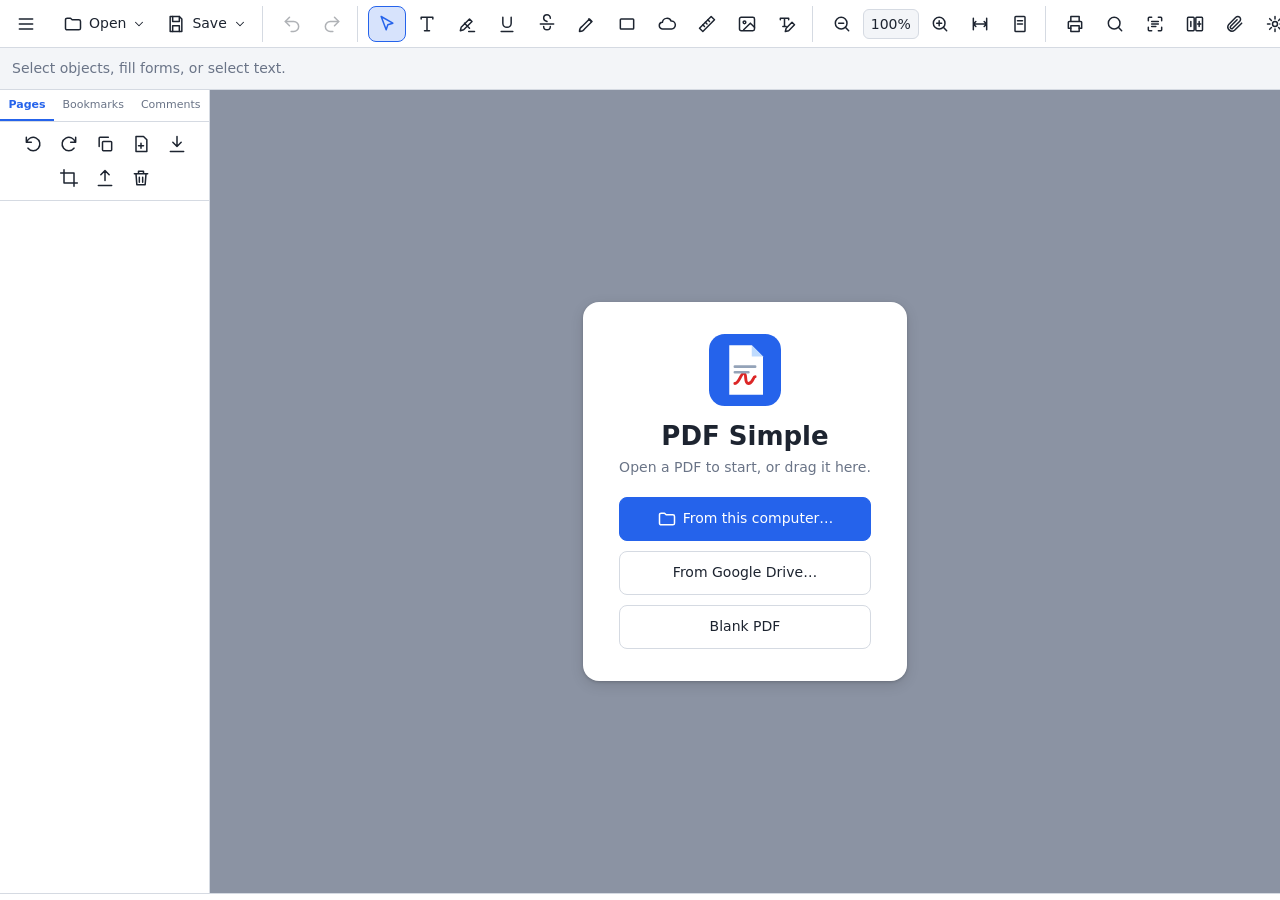
<file: index.html>
<!doctype html>
<html lang="ca">
<head>
  <meta charset="utf-8">
  <meta name="viewport" content="width=device-width, initial-scale=1, viewport-fit=cover">
  <meta name="theme-color" content="#1f2937">
  <title>PDF Simple — editor i signatura de PDF</title>
  <link rel="manifest" href="manifest.webmanifest">
  <link rel="icon" href="img/icon.svg" type="image/svg+xml">
  <link rel="apple-touch-icon" href="img/icon-192.png">
  <link rel="stylesheet" href="vendor/pdfjs/web/pdf_viewer.css">
  <link rel="stylesheet" href="css/style.css">
</head>
<body>
<svg xmlns="http://www.w3.org/2000/svg" style="display:none">
  <defs>
    <symbol id="i-open" viewBox="0 0 24 24"><path d="M3 7a2 2 0 0 1 2-2h4l2 2h8a2 2 0 0 1 2 2v8a2 2 0 0 1-2 2H5a2 2 0 0 1-2-2z"/></symbol>
    <symbol id="i-save" viewBox="0 0 24 24"><path d="M5 3h11l3 3v15H5z"/><path d="M8 3v6h8V3M8 21v-7h8v7"/></symbol>
    <symbol id="i-undo" viewBox="0 0 24 24"><path d="M9 14 4 9l5-5"/><path d="M4 9h10a6 6 0 0 1 0 12h-3"/></symbol>
    <symbol id="i-redo" viewBox="0 0 24 24"><path d="m15 14 5-5-5-5"/><path d="M20 9H10a6 6 0 0 0 0 12h3"/></symbol>
    <symbol id="i-cursor" viewBox="0 0 24 24"><path d="m5 3 14 8-6 2-2 6z"/></symbol>
    <symbol id="i-text" viewBox="0 0 24 24"><path d="M5 6V4h14v2M12 4v16M9 20h6"/></symbol>
    <symbol id="i-hl" viewBox="0 0 24 24"><path d="m9 11 6 6M4 20l4-1 10-10-3-3L5 16z"/><path d="M14 21h7"/></symbol>
    <symbol id="i-ul" viewBox="0 0 24 24"><path d="M7 4v7a5 5 0 0 0 10 0V4M5 21h14"/></symbol>
    <symbol id="i-st" viewBox="0 0 24 24"><path d="M16 5a4 4 0 0 0-8 0c0 2 1 3 4 4M4 12h16M8 15c0 3 2 4 4 4s4-1 4-4"/></symbol>
    <symbol id="i-pen" viewBox="0 0 24 24"><path d="M3 21c3 0 5-1 6-3l9-9-3-3-9 9c-2 1-3 3-3 6z"/><path d="m14 6 3 3"/></symbol>
    <symbol id="i-img" viewBox="0 0 24 24"><rect x="3" y="4" width="18" height="16" rx="2"/><circle cx="9" cy="10" r="1.6"/><path d="m21 16-5-5-8 8"/></symbol>
    <symbol id="i-rect" viewBox="0 0 24 24"><rect x="4" y="6" width="16" height="12" rx="1"/></symbol>
    <symbol id="i-edittext" viewBox="0 0 24 24"><path d="M4 7V5h10v2M9 5v10M7 15h4"/><path d="m13 21 1-4 7-7 3 3-7 7z" transform="translate(-3 0)"/></symbol>
    <symbol id="i-zin" viewBox="0 0 24 24"><circle cx="11" cy="11" r="7"/><path d="m20 20-4-4M11 8v6M8 11h6"/></symbol>
    <symbol id="i-zout" viewBox="0 0 24 24"><circle cx="11" cy="11" r="7"/><path d="m20 20-4-4M8 11h6"/></symbol>
    <symbol id="i-fitw" viewBox="0 0 24 24"><path d="M4 12h16M7 9l-3 3 3 3M17 9l3 3-3 3M4 5v14M20 5v14"/></symbol>
    <symbol id="i-fitp" viewBox="0 0 24 24"><rect x="6" y="3" width="12" height="18" rx="1"/><path d="M9 8h6M9 12h6"/></symbol>
    <symbol id="i-rotl" viewBox="0 0 24 24"><path d="M4 4v6h6"/><path d="M4.5 10A8 8 0 1 1 6 17"/></symbol>
    <symbol id="i-rotr" viewBox="0 0 24 24"><path d="M20 4v6h-6"/><path d="M19.5 10A8 8 0 1 0 18 17"/></symbol>
    <symbol id="i-trash" viewBox="0 0 24 24"><path d="M4 7h16M10 11v6M14 11v6M6 7l1 13h10l1-13M9 7V4h6v3"/></symbol>
    <symbol id="i-copy" viewBox="0 0 24 24"><rect x="9" y="9" width="11" height="11" rx="1"/><path d="M5 15V5a1 1 0 0 1 1-1h10"/></symbol>
    <symbol id="i-addp" viewBox="0 0 24 24"><path d="M6 3h9l4 4v14H6z"/><path d="M12 11v6M9 14h6"/></symbol>
    <symbol id="i-import" viewBox="0 0 24 24"><path d="M12 3v12M7 10l5 5 5-5M4 21h16"/></symbol>
    <symbol id="i-extract" viewBox="0 0 24 24"><path d="M12 15V3M7 8l5-5 5 5M4 21h16"/></symbol>
    <symbol id="i-sign" viewBox="0 0 24 24"><path d="M3 18c3 0 4-8 6-8s0 8 3 8 3-5 5-5 1 4 4 4"/><path d="M3 21h18"/></symbol>
    <symbol id="i-ocr" viewBox="0 0 24 24"><path d="M4 8V5a1 1 0 0 1 1-1h3M16 4h3a1 1 0 0 1 1 1v3M20 16v3a1 1 0 0 1-1 1h-3M8 20H5a1 1 0 0 1-1-1v-3M8 9h8M8 12h8M8 15h5"/></symbol>
    <symbol id="i-gear" viewBox="0 0 24 24"><circle cx="12" cy="12" r="3"/><path d="M12 3v3M12 18v3M3 12h3M18 12h3M5.6 5.6l2.1 2.1M16.3 16.3l2.1 2.1M18.4 5.6l-2.1 2.1M7.7 16.3l-2.1 2.1"/></symbol>
    <symbol id="i-menu" viewBox="0 0 24 24"><path d="M4 6h16M4 12h16M4 18h16"/></symbol>
    <symbol id="i-dots" viewBox="0 0 24 24"><circle cx="12" cy="5" r="1.2"/><circle cx="12" cy="12" r="1.2"/><circle cx="12" cy="19" r="1.2"/></symbol>
    <symbol id="i-chev" viewBox="0 0 24 24"><path d="m6 9 6 6 6-6"/></symbol>
    <symbol id="i-grip" viewBox="0 0 24 24"><circle cx="9" cy="6" r="1"/><circle cx="15" cy="6" r="1"/><circle cx="9" cy="12" r="1"/><circle cx="15" cy="12" r="1"/><circle cx="9" cy="18" r="1"/><circle cx="15" cy="18" r="1"/></symbol>
    <symbol id="i-find" viewBox="0 0 24 24"><circle cx="11" cy="11" r="7"/><path d="m20 20-4-4"/></symbol>
    <symbol id="i-close" viewBox="0 0 24 24"><path d="M6 6l12 12M18 6 6 18"/></symbol>
    <symbol id="i-up" viewBox="0 0 24 24"><path d="m6 15 6-6 6 6"/></symbol>
    <symbol id="i-down" viewBox="0 0 24 24"><path d="m6 9 6 6 6-6"/></symbol>
    <symbol id="i-clip" viewBox="0 0 24 24"><path d="m20 11-8.5 8.5a5 5 0 0 1-7-7L13 4a3.3 3.3 0 0 1 4.7 4.7l-8.5 8.5a1.7 1.7 0 0 1-2.4-2.4L14.5 7"/></symbol>
    <symbol id="i-bmadd" viewBox="0 0 24 24"><path d="M6 3h9v18l-4.5-4L6 21z"/><path d="M18 5v6M15 8h6"/></symbol>
    <symbol id="i-indent" viewBox="0 0 24 24"><path d="M4 5h16M11 10h9M11 14h9M4 19h16M4 9l4 3-4 3z"/></symbol>
    <symbol id="i-outdent" viewBox="0 0 24 24"><path d="M4 5h16M11 10h9M11 14h9M4 19h16M8 9l-4 3 4 3z"/></symbol>
    <symbol id="i-target" viewBox="0 0 24 24"><circle cx="12" cy="12" r="7"/><circle cx="12" cy="12" r="2"/><path d="M12 2v3M12 19v3M2 12h3M19 12h3"/></symbol>
    <symbol id="i-cloud" viewBox="0 0 24 24"><path d="M7 18a4 4 0 0 1-.5-8A5.5 5.5 0 0 1 17 8.5a4 4 0 0 1 .5 9.5z"/></symbol>
    <symbol id="i-arrow" viewBox="0 0 24 24"><path d="M5 19 19 5M10 5h9v9"/></symbol>
    <symbol id="i-line" viewBox="0 0 24 24"><path d="M5 19 19 5"/></symbol>
    <symbol id="i-ellipse" viewBox="0 0 24 24"><ellipse cx="12" cy="12" rx="9" ry="6"/></symbol>
    <symbol id="i-note" viewBox="0 0 24 24"><path d="M4 4h16v12H10l-4 4v-4H4z"/><path d="M8 8h8M8 12h5"/></symbol>
    <symbol id="i-stamp" viewBox="0 0 24 24"><rect x="3" y="7" width="18" height="10" rx="2"/><path d="M7 12h10"/></symbol>
    <symbol id="i-ruler" viewBox="0 0 24 24"><path d="M3 17 17 3l4 4L7 21z"/><path d="m7 13 2 2M10 10l2 2M13 7l2 2"/></symbol>
    <symbol id="i-perim" viewBox="0 0 24 24"><path d="M4 18 8 6l8 3 4 9"/><circle cx="4" cy="18" r="1.5"/><circle cx="20" cy="18" r="1.5"/></symbol>
    <symbol id="i-area" viewBox="0 0 24 24"><path d="M4 18 7 5l11 3 2 10z" fill="currentColor" fill-opacity=".2"/></symbol>
    <symbol id="i-crop" viewBox="0 0 24 24"><path d="M6 2v16h16M2 6h16v16"/></symbol>
    <symbol id="i-compare" viewBox="0 0 24 24"><rect x="3" y="4" width="8" height="16" rx="1"/><rect x="13" y="4" width="8" height="16" rx="1"/><path d="M7 9v6M17 9v6M15 12h4"/></symbol>
    <symbol id="i-comment" viewBox="0 0 24 24"><path d="M4 5h16v11H9l-5 4z"/></symbol>
    <symbol id="i-print" viewBox="0 0 24 24"><path d="M7 9V3h10v6M7 17H4v-7a1 1 0 0 1 1-1h14a1 1 0 0 1 1 1v7h-3"/><path d="M7 14h10v7H7z"/></symbol>
  </defs>
</svg>

<div id="app">
  <header id="topbar">
    <button class="ib" id="btn-sidebar" data-i18n-title="sideToggle"><svg><use href="#i-menu"/></svg></button>

    <div class="grp">
      <div class="menu">
        <button class="tb" data-menu="menu-open"><svg><use href="#i-open"/></svg><span data-i18n="open">Obre</span><svg class="chev"><use href="#i-chev"/></svg></button>
        <div class="menu-pop" id="menu-open">
          <button data-act="open-local"><span data-i18n="openLocal">Des de l'ordinador…</span><kbd>Ctrl+O</kbd></button>
          <button data-act="open-drive"><span data-i18n="openDrive">Des de Google Drive…</span></button>
          <button data-act="new-blank"><span data-i18n="newBlank">PDF en blanc</span></button>
          <button data-act="install-app" id="btn-install" hidden><span data-i18n="installApp">Instal·la l'app (Obre amb… des de Windows)</span></button>
        </div>
      </div>
      <div class="menu">
        <button class="tb" data-menu="menu-save"><svg><use href="#i-save"/></svg><span data-i18n="save">Desa</span><svg class="chev"><use href="#i-chev"/></svg></button>
        <div class="menu-pop" id="menu-save">
          <button data-act="save"><span data-i18n="save">Desa</span><kbd>Ctrl+S</kbd></button>
          <button data-act="save-as"><span data-i18n="saveAs">Desa com a…</span><kbd>Ctrl+Maj+S</kbd></button>
          <button data-act="save-drive"><span data-i18n="saveDrive">Desa a Google Drive</span></button>
          <button data-act="save-drive-as"><span data-i18n="saveDriveAs">Desa a Drive com a…</span></button>
          <button data-act="download"><span data-i18n="download">Descarrega</span></button>
        </div>
      </div>
    </div>

    <div class="grp">
      <button class="ib" id="btn-undo" data-i18n-title="undo"><svg><use href="#i-undo"/></svg></button>
      <button class="ib" id="btn-redo" data-i18n-title="redo"><svg><use href="#i-redo"/></svg></button>
    </div>

    <div class="grp" id="tools-grp">
      <!-- mòbil: botó amb l'eina actual que desplega la graella d'eines -->
      <button class="ib mobile-only" id="btn-tools" data-i18n-title="mTools"><svg id="btn-tools-ico"><use href="#i-cursor"/></svg><svg class="chev"><use href="#i-chev"/></svg></button>
      <div class="tools" id="tools">
        <button class="ib" data-tool="select" data-i18n-title="tSelect"><svg><use href="#i-cursor"/></svg></button>
        <button class="ib" data-tool="text" data-i18n-title="tText"><svg><use href="#i-text"/></svg></button>
        <button class="ib" data-tool="hl" data-i18n-title="tHl"><svg><use href="#i-hl"/></svg></button>
        <button class="ib" data-tool="ul" data-i18n-title="tUl"><svg><use href="#i-ul"/></svg></button>
        <button class="ib" data-tool="st" data-i18n-title="tSt"><svg><use href="#i-st"/></svg></button>
        <button class="ib" data-tool="ink" data-i18n-title="tInk"><svg><use href="#i-pen"/></svg></button>
        <button class="ib" data-tool="rect" data-i18n-title="tRect"><svg><use href="#i-rect"/></svg></button>
        <button class="ib" data-tool="markup" data-i18n-title="tMarkup"><svg><use href="#i-cloud"/></svg></button>
        <button class="ib" data-tool="measure" data-i18n-title="tMeasure"><svg><use href="#i-ruler"/></svg></button>
        <button class="ib" data-tool="img" data-i18n-title="tImg"><svg><use href="#i-img"/></svg></button>
        <button class="ib" data-tool="edittext" data-i18n-title="tEditText"><svg><use href="#i-edittext"/></svg></button>
      </div>
    </div>

    <!-- a l'escriptori és part de la barra; al mòbil és el menú lateral de la dreta (botó ⋮) -->
    <div id="more">
      <div class="grp zoom">
        <button class="ib" id="btn-zout" data-i18n-title="zoomOut"><svg><use href="#i-zout"/></svg></button>
        <input id="zoom-val" class="zoomval" value="100%" aria-label="Zoom" inputmode="numeric">
        <button class="ib" id="btn-zin" data-i18n-title="zoomIn"><svg><use href="#i-zin"/></svg></button>
        <button class="ib" id="btn-fitw" data-i18n-title="fitWidth"><svg><use href="#i-fitw"/></svg></button>
        <button class="ib" id="btn-fitp" data-i18n-title="fitPage"><svg><use href="#i-fitp"/></svg></button>
      </div>
      <div class="grp more-list">
        <button class="ib" id="btn-print" data-i18n-title="print"><svg><use href="#i-print"/></svg><span class="more-label" data-i18n="mPrint">Imprimeix</span></button>
        <button class="ib" id="btn-find"data-i18n-title="find"><svg><use href="#i-find"/></svg><span class="more-label" data-i18n="mFind">Cerca</span></button>
        <button class="ib" id="btn-ocr" data-i18n-title="ocr"><svg><use href="#i-ocr"/></svg><span class="more-label" data-i18n="mOcr">OCR</span></button>
        <button class="ib" id="btn-compare" data-i18n-title="cmpBtn"><svg><use href="#i-compare"/></svg><span class="more-label" data-i18n="cmpMenu">Compara</span></button>
        <button class="ib" id="btn-attach" data-i18n-title="atMenu"><svg><use href="#i-clip"/></svg><span class="more-label" data-i18n="atMenu">Fitxers adjunts</span></button>
        <button class="ib" id="btn-settings" data-i18n-title="settings"><svg><use href="#i-gear"/></svg><span class="more-label" data-i18n="settings">Ajustos</span></button>
      </div>
    </div>

    <div class="grp" id="sign-grp">
      <div class="menu">
        <button class="tb accent" data-menu="menu-sign"><svg><use href="#i-sign"/></svg><span data-i18n="sign">Signa</span><svg class="chev"><use href="#i-chev"/></svg></button>
        <div class="menu-pop right" id="menu-sign">
          <button data-act="sign-autofirma"><span data-i18n="signAutofirma">AutoFirma (ordinador)</span></button>
          <button data-act="sign-mobile"><span data-i18n="signMobile">AutoFirma mòbil (servidor intermediari)</span></button>
          <button data-act="sign-p12"><span data-i18n="signP12">Certificat .p12 / .pfx (al navegador)</span></button>
          <button data-act="sig-list"><span data-i18n="spMenu">Veure signatures del document</span></button>
          <button data-act="sign-draw"><span data-i18n="signDraw">Signatura manuscrita (visual)</span></button>
        </div>
      </div>
      <button class="ib mobile-only" id="btn-more" data-i18n-title="mMore"><svg><use href="#i-dots"/></svg></button>
    </div>
  </header>
  <div id="more-scrim"></div>
  <button class="ib" id="bars-show" data-i18n-title="mShowBar"><svg id="bars-show-ico"><use href="#i-cursor"/></svg><svg class="chev"><use href="#i-chev"/></svg></button>

  <div id="optbar" hidden></div>
  <div id="findbar" hidden>
    <input id="find-input" type="search" data-i18n-ph="findPh" placeholder="Cerca al document…">
    <span id="find-count"></span>
    <button class="ib" id="find-prev"><svg><use href="#i-up"/></svg></button>
    <button class="ib" id="find-next"><svg><use href="#i-down"/></svg></button>
    <button class="ib" id="find-close"><svg><use href="#i-close"/></svg></button>
  </div>

  <div id="body">
    <aside id="sidebar">
      <div id="side-tabs" role="tablist">
        <button role="tab" data-side="pages" class="on" data-i18n="pages">Pàgines</button>
        <button role="tab" data-side="outline" data-i18n="sideOutline">Marcadors</button>
        <button role="tab" data-side="layers" data-i18n="sideLayers" hidden>Capes</button>
        <button role="tab" data-side="comments" data-i18n="sideComments">Comentaris</button>
      </div>
      <div id="side-actions">
        <button class="ib" data-pg="rotl" data-i18n-title="rotL"><svg><use href="#i-rotl"/></svg></button>
        <button class="ib" data-pg="rotr" data-i18n-title="rotR"><svg><use href="#i-rotr"/></svg></button>
        <button class="ib" data-pg="dup" data-i18n-title="dupPage"><svg><use href="#i-copy"/></svg></button>
        <button class="ib" data-pg="blank" data-i18n-title="addBlank"><svg><use href="#i-addp"/></svg></button>
        <button class="ib" data-pg="import" data-i18n-title="importPages"><svg><use href="#i-import"/></svg></button>
        <button class="ib" data-pg="crop" data-i18n-title="pbTitle"><svg><use href="#i-crop"/></svg></button>
        <button class="ib" data-pg="extract" data-i18n-title="extractPages"><svg><use href="#i-extract"/></svg></button>
        <button class="ib danger" data-pg="del" data-i18n-title="delPages"><svg><use href="#i-trash"/></svg></button>
      </div>
      <div id="thumbs" tabindex="0"></div>
      <div class="side-pane" id="pane-outline" hidden></div>
      <div class="side-pane" id="pane-layers" hidden></div>
      <div class="side-pane" id="pane-comments" hidden></div>
    </aside>
    <div id="sidebar-scrim"></div>

    <main id="viewer">
      <div id="pages"></div>
      <div id="empty">
        <div class="empty-card">
          <img src="img/icon.svg" alt="" width="72" height="72">
          <h1>PDF Simple</h1>
          <p data-i18n="emptyHint">Obre un PDF per començar, o arrossega'l aquí.</p>
          <div class="empty-btns">
            <button class="tb accent big" data-act="open-local"><svg><use href="#i-open"/></svg><span data-i18n="openLocal">Des de l'ordinador…</span></button>
            <button class="tb big" data-act="open-drive"><span data-i18n="openDrive">Des de Google Drive…</span></button>
            <button class="tb big" data-act="new-blank"><span data-i18n="newBlank">PDF en blanc</span></button>
          </div>
        </div>
      </div>
    </main>
  </div>

  <footer id="status">
    <span id="st-file"></span>
    <span id="st-sigs" hidden role="button" tabindex="0" style="cursor:pointer;font-weight:600"></span>
    <span id="st-att" hidden role="button" tabindex="0" style="cursor:pointer"></span>
    <span id="st-page"></span>
    <span id="st-msg"></span>
  </footer>
</div>

<div id="dropzone" hidden><div data-i18n="dropHere">Deixa anar el PDF aquí</div></div>
<div id="toasts"></div>
<div id="modal-root"></div>
<input type="file" id="file-input" accept="application/pdf,.pdf" hidden>
<input type="file" id="img-input" accept="image/png,image/jpeg,image/webp,image/gif" hidden>

<script src="vendor/pdflib/pdf-lib.min.js"></script>
<script src="vendor/pdflib/fontkit.umd.min.js"></script>
<script src="vendor/forge/forge.min.js"></script>
<script type="module" src="js/main.js"></script>
</body>
</html>
</file>
<file: vendor/pdfjs/web/pdf_viewer.css>
/* Copyright 2014 Mozilla Foundation
 *
 * Licensed under the Apache License, Version 2.0 (the "License");
 * you may not use this file except in compliance with the License.
 * You may obtain a copy of the License at
 *
 *     http://www.apache.org/licenses/LICENSE-2.0
 *
 * Unless required by applicable law or agreed to in writing, software
 * distributed under the License is distributed on an "AS IS" BASIS,
 * WITHOUT WARRANTIES OR CONDITIONS OF ANY KIND, either express or implied.
 * See the License for the specific language governing permissions and
 * limitations under the License.
 */

:root {
  --button-primary-bg-color: var(
    --button-background-color-primary,
    light-dark(#0060df, #0df)
  );
  --button-primary-fg-color: var(
    --button-text-color-primary,
    light-dark(#fbfbfe, #15141a)
  );
  --button-primary-border-color: var(--button-primary-bg-color);
  --button-primary-active-bg-color: var(
    --button-background-color-primary-active,
    light-dark(#054096, #aaf2ff)
  );
  --button-primary-active-fg-color: var(--button-primary-fg-color);
  --button-primary-active-border-color: var(--button-primary-active-bg-color);
  --button-primary-hover-bg-color: var(
    --button-background-color-primary-hover,
    light-dark(#0250bb, #80ebff)
  );
  --button-primary-hover-fg-color: var(--button-primary-fg-color);
  --button-primary-hover-border-color: var(--button-primary-hover-bg-color);
  --button-primary-disabled-bg-color: var(--button-primary-bg-color);
  --button-primary-disabled-border-color: var(--button-primary-border-color);
  --button-primary-disabled-fg-color: var(--button-primary-fg-color);

  --button-secondary-bg-color: var(
    --button-background-color,
    light-dark(rgb(21 20 26 / 0.07), rgb(251 251 254 / 0.07))
  );
  --button-secondary-fg-color: var(--text-color, light-dark(#15141a, #fbfbfe));
  --button-secondary-border-color: var(
    --button-border-color,
    var(--button-secondary-bg-color)
  );
  --button-secondary-active-bg-color: var(
    --button-background-color-active,
    light-dark(rgb(21 20 26 / 0.21), rgb(251 251 254 / 0.21))
  );
  --button-secondary-active-fg-color: var(--button-secondary-fg-color);
  --button-secondary-active-border-color: var(--button-secondary-bg-color);
  --button-secondary-hover-bg-color: var(
    --button-background-color-hover,
    light-dark(rgb(21 20 26 / 0.14), rgb(251 251 254 / 0.14))
  );
  --button-secondary-hover-fg-color: var(--button-secondary-fg-color);
  --button-secondary-hover-border-color: var(--button-secondary-hover-bg-color);
  --button-secondary-disabled-bg-color: var(--button-secondary-bg-color);
  --button-secondary-disabled-border-color: var(
    --button-secondary-border-color
  );
  --button-secondary-disabled-fg-color: var(--button-secondary-fg-color);
  --button-disabled-opacity: 0.4;
  --hover-filter: brightness(0.9);

  @media (prefers-color-scheme: dark) {
    --button-disabled-opacity: 0.6;
    --hover-filter: brightness(1.4);
  }

  @media screen and (forced-colors: active) {
    --button-primary-bg-color: var(
      --button-background-color-primary,
      ButtonText
    );
    --button-primary-fg-color: var(--button-text-color-primary, ButtonFace);
    --button-primary-border-color: var(
      --button-border-color-primary,
      ButtonText
    );
    --button-primary-active-bg-color: var(
      --button-background-color-primary-active,
      SelectedItem
    );
    --button-primary-active-fg-color: var(
      --button-text-color-primary-active,
      HighlightText
    );
    --button-primary-active-border-color: var(
      --button-border-color-primary-active,
      ButtonText
    );
    --button-primary-hover-bg-color: var(
      --button-background-color-primary-hover,
      SelectedItem
    );
    --button-primary-hover-fg-color: var(
      --button-text-color-primary-hover,
      HighlightText
    );
    --button-primary-hover-border-color: var(
      --button-border-color-primary-hover,
      SelectedItem
    );
    --button-primary-disabled-bg-color: var(
      --button-background-color-primary-disabled,
      GrayText
    );
    --button-primary-disabled-fg-color: var(
      --button-text-color-primary-disabled,
      ButtonFace
    );
    --button-primary-disabled-border-color: var(
      --button-border-color-primary-disabled,
      GrayText
    );

    --button-secondary-bg-color: var(--button-background-color, ButtonFace);
    --button-secondary-fg-color: var(--button-text-color, ButtonText);
    --button-secondary-border-color: var(--button-border-color, ButtonText);
    --button-secondary-active-bg-color: var(
      --button-background-color-active,
      HighlightText
    );
    --button-secondary-active-fg-color: var(
      --button-text-color-active,
      SelectedItem
    );
    --button-secondary-active-border-color: var(
      --button-border-color-active,
      ButtonText
    );
    --button-secondary-hover-bg-color: var(
      --button-background-color-hover,
      HighlightText
    );
    --button-secondary-hover-fg-color: var(
      --button-text-color-hover,
      SelectedItem
    );
    --button-secondary-hover-border-color: var(
      --button-border-color-hover,
      SelectedItem
    );
    --button-secondary-disabled-fg-color: var(
      --button-text-color-disabled,
      GrayText
    );
    --button-secondary-disabled-border-color: var(
      --button-border-color-disabled,
      GrayText
    );
    --button-disabled-opacity: 1;
    --hover-filter: none;
  }
}

.primaryButton,
.secondaryButton {
  border-radius: var(--button-border-radius, 4px);
  border: 1px solid;
  font: menu;
  font-weight: var(--button-font-weight, 590);
  font-size: var(--button-font-size, 13px);
  padding: var(--button-padding, 4px 16px);
  width: auto;
  min-height: var(--button-min-height, 32px);

  &:hover {
    cursor: pointer;
    filter: var(--hover-filter);
  }

  > span {
    color: inherit;
    font: inherit;
  }

  &:disabled {
    pointer-events: none;
  }
}

.primaryButton {
  color: var(--button-primary-fg-color);
  background-color: var(--button-primary-bg-color);
  border-color: var(--button-primary-border-color);
  opacity: 1;

  &:hover {
    color: var(--button-primary-hover-fg-color);
    background-color: var(--button-primary-hover-bg-color);
    border-color: var(--button-primary-hover-border-color);
  }

  &:active {
    color: var(--button-primary-active-fg-color);
    background-color: var(--button-primary-active-bg-color);
    border-color: var(--button-primary-active-border-color);
  }

  &:disabled {
    background-color: var(--button-primary-disabled-bg-color);
    border-color: var(--button-primary-disabled-border-color);
    color: var(--button-primary-disabled-fg-color);
    opacity: var(--button-disabled-opacity);
  }
}

.secondaryButton {
  color: var(--button-secondary-fg-color);
  background-color: var(--button-secondary-bg-color);
  border-color: var(--button-secondary-border-color);

  &:hover {
    color: var(--button-secondary-hover-fg-color);
    background-color: var(--button-secondary-hover-bg-color);
    border-color: var(--button-secondary-hover-border-color);
  }

  &:active {
    color: var(--button-secondary-active-fg-color);
    background-color: var(--button-secondary-active-bg-color);
    border-color: var(--button-secondary-active-border-color);
  }

  &:disabled {
    background-color: var(--button-secondary-disabled-bg-color);
    border-color: var(--button-secondary-disabled-border-color);
    color: var(--button-secondary-disabled-fg-color);
    opacity: var(--button-disabled-opacity);
  }
}

.messageBar {
  --closing-button-icon: url(images/messageBar_closingButton.svg);
  --message-bar-close-button-color: var(--text-primary-color);
  --message-bar-close-button-color-hover: var(--text-primary-color);
  --message-bar-close-button-border-radius: var(--border-radius-small, 4px);
  --message-bar-close-button-border: none;
  --message-bar-close-button-hover-bg-color: var(
    --button-background-color-hover,
    light-dark(rgb(21 20 26 / 0.14), rgb(251 251 254 / 0.14))
  );
  --message-bar-close-button-active-bg-color: var(
    --button-background-color-active,
    light-dark(rgb(21 20 26 / 0.21), rgb(251 251 254 / 0.21))
  );
  --message-bar-close-button-focus-bg-color: var(
    --button-background-color,
    light-dark(rgb(21 20 26 / 0.07), rgb(251 251 254 / 0.07))
  );

  @media screen and (forced-colors: active) {
    --message-bar-close-button-color: var(--button-text-color, ButtonText);
    --message-bar-close-button-border: 1px solid
      var(--button-border-color, ButtonText);
    --message-bar-close-button-hover-bg-color: var(
      --button-background-color-hover,
      SelectedItemText
    );
    --message-bar-close-button-active-bg-color: var(
      --button-background-color-hover,
      SelectedItemText
    );
    --message-bar-close-button-focus-bg-color: var(
      --button-background-color-hover,
      SelectedItemText
    );
    --message-bar-close-button-color-hover: var(
      --button-text-color-hover,
      SelectedItem
    );
  }

  display: flex;
  position: relative;
  padding: 8px 8px 8px 16px;
  flex-direction: column;
  justify-content: center;
  align-items: center;
  gap: 8px;
  -webkit-user-select: none;
     -moz-user-select: none;
          user-select: none;
  border-radius: var(--border-radius-small, 4px);

  border: 1px solid var(--message-bar-border-color);
  background: var(--message-bar-bg-color);
  color: var(--message-bar-fg-color);

  > div {
    display: flex;
    align-items: flex-start;
    gap: 8px;
    align-self: stretch;

    &::before {
      content: "";
      display: inline-block;
      width: 16px;
      height: 16px;
      -webkit-mask-image: var(--message-bar-icon);
              mask-image: var(--message-bar-icon);
      -webkit-mask-size: cover;
              mask-size: cover;
      background-color: var(--message-bar-icon-color);
      flex-shrink: 0;
    }
  }

  button {
    cursor: pointer;

    &:focus-visible {
      outline: var(--focus-ring-outline);
      outline-offset: 2px;
    }
  }

  .closeButton {
    width: 32px;
    height: 32px;
    background: none;
    border-radius: var(--message-bar-close-button-border-radius);
    border: var(--message-bar-close-button-border);

    display: flex;
    align-items: center;
    justify-content: center;

    &::before {
      content: "";
      display: inline-block;
      width: 16px;
      height: 16px;
      -webkit-mask-image: var(--closing-button-icon);
              mask-image: var(--closing-button-icon);
      -webkit-mask-size: cover;
              mask-size: cover;
      background-color: var(--message-bar-close-button-color);
    }

    &:is(:hover, :active, :focus)::before {
      background-color: var(--message-bar-close-button-color-hover);
    }

    &:hover {
      background-color: var(--message-bar-close-button-hover-bg-color);
    }

    &:active {
      background-color: var(--message-bar-close-button-active-bg-color);
    }

    &:focus {
      background-color: var(--message-bar-close-button-focus-bg-color);
    }

    > span {
      display: inline-block;
      width: 0;
      height: 0;
      overflow: hidden;
    }
  }
}

#editorUndoBar {
  --message-bar-icon: url(images/messageBar_info.svg);
  --message-bar-icon-color: light-dark(#0060df, #73a7f3);
  --message-bar-bg-color: light-dark(#deeafc, #003070);
  --message-bar-fg-color: var(--text-primary-color);
  --message-bar-border-color: light-dark(
    rgb(0 0 0 / 0.08),
    rgb(255 255 255 / 0.08)
  );

  @media screen and (forced-colors: active) {
    --message-bar-icon-color: CanvasText;
    --message-bar-bg-color: Canvas;
    --message-bar-border-color: CanvasText;
  }

  position: fixed;
  top: 50px;
  left: 50%;
  transform: translateX(-50%);
  z-index: 10;

  padding-block: 8px;
  padding-inline: 16px 8px;

  font: menu;
  font-size: 15px;

  cursor: default;

  button {
    cursor: pointer;
  }

  #editorUndoBarUndoButton {
    margin-inline-start: 8px;
    border-color: var(--color-accent-primary, light-dark(#0060df, #0df));
  }

  > div {
    align-items: center;
  }
}

.dialog {
  --dialog-bg-color: var(--background-color-canvas, light-dark(white, #1c1b22));
  --dialog-border-color: var(
    --background-color-canvas,
    light-dark(white, #1c1b22)
  );
  --dialog-shadow: 0 2px 14px 0 light-dark(rgb(58 57 68 / 0.2), #15141a);
  --text-secondary-color: light-dark(#5b5b66, #cfcfd8);
  --separator-color: light-dark(#f0f0f4, #52525e);
  --textarea-border-color: var(--border-color-interactive, #8f8f9d);
  --textarea-bg-color: light-dark(white, #42414d);
  --textarea-fg-color: var(--text-secondary-color);

  --input-text-bg-color: light-dark(white, #42414d);
  --input-text-fg-color: var(--text-primary-color);

  @media screen and (forced-colors: active) {
    --dialog-bg-color: var(--background-color-canvas, Canvas);
    --dialog-border-color: var(--border-color, CanvasText);
    --dialog-shadow: none;
    --text-secondary-color: CanvasText;
    --separator-color: CanvasText;

    --textarea-border-color: ButtonBorder;
    --textarea-bg-color: Field;
    --textarea-fg-color: ButtonText;

    --input-text-bg-color: Field;
    --input-text-fg-color: FieldText;
  }

  font: message-box;
  font-size: 13px;
  font-weight: 400;
  line-height: 150%;
  border-radius: var(--border-radius-medium, 4px);
  padding: 12px 16px;
  border: 1px solid var(--dialog-border-color);
  background: var(--dialog-bg-color);
  color: var(--text-primary-color);
  box-shadow: var(--dialog-shadow);

  .mainContainer {
    *:focus-visible {
      outline: var(--focus-ring-outline);
      outline-offset: 2px;
    }

    .title {
      display: flex;
      width: auto;
      flex-direction: column;
      justify-content: flex-end;
      align-items: flex-start;
      gap: 12px;

      > span {
        font-size: 13px;
        font-style: normal;
        font-weight: 590;
        line-height: 150%;
      }
    }

    .dialogSeparator {
      width: 100%;
      height: 0;
      margin-block: 4px;
      border-top: 1px solid var(--separator-color);
      border-bottom: none;
    }

    .dialogButtonsGroup {
      display: flex;
      gap: 12px;
      align-self: flex-end;
    }
    input:is([type="checkbox"], [type="radio"]) {
      accent-color: var(--color-accent-primary, light-dark(#0060df, #0df));
      width: var(--checkbox-size, 16px);
      height: var(--checkbox-size, 16px);
    }

    .radio {
      display: flex;
      flex-direction: column;
      align-items: flex-start;
      gap: 4px;

      > .radioButton {
        display: flex;
        gap: 8px;
        align-self: stretch;
        align-items: center;
      }

      > .radioLabel {
        display: flex;
        padding-inline-start: 24px;
        align-items: flex-start;
        gap: 10px;
        align-self: stretch;

        > span {
          flex: 1 0 0;
          font-size: 11px;
          color: var(--text-secondary-color);
        }
      }
    }

    button:not(:is(.toggle-button, .closeButton, .clearInputButton)) {
      border-radius: var(--button-border-radius, 4px);
      border-width: 1px;
      border-style: solid;
      font: menu;
      font-weight: var(--button-font-weight, 590);
      font-size: var(--button-font-size, 13px);
      padding: var(--button-padding, 4px 16px);
      width: auto;
      min-height: var(--button-min-height, 32px);

      &:hover {
        cursor: pointer;
        filter: var(--hover-filter);
      }

      > span {
        color: inherit;
        font: inherit;
      }
      &:disabled {
        pointer-events: none;
      }
    }

    a {
      color: var(--link-fg-color);

      &:hover {
        color: var(--link-hover-fg-color);
      }
    }

    textarea {
      font: inherit;
      padding: 8px;
      resize: none;
      margin: 0;
      box-sizing: border-box;
      border-radius: var(--border-radius-small, 4px);
      border: 1px solid var(--textarea-border-color);
      background: var(--textarea-bg-color);
      color: var(--textarea-fg-color);

      &:focus {
        outline-offset: 0;
        border-color: transparent;
      }

      &:disabled {
        pointer-events: none;
        opacity: 0.4;
      }
    }

    input[type="text"] {
      background-color: var(--input-text-bg-color);
      color: var(--input-text-fg-color);
    }

    .messageBar {
      --message-bar-bg-color: light-dark(#ffebcd, #5a3100);
      --message-bar-fg-color: light-dark(#15141a, #fbfbfe);
      --message-bar-border-color: light-dark(
        rgb(0 0 0 / 0.08),
        rgb(255 255 255 / 0.08)
      );
      --message-bar-icon: url(images/messageBar_warning.svg);
      --message-bar-icon-color: light-dark(#cd411e, #e49c49);

      @media screen and (forced-colors: active) {
        --message-bar-bg-color: HighlightText;
        --message-bar-fg-color: CanvasText;
        --message-bar-border-color: CanvasText;
        --message-bar-icon-color: CanvasText;
      }

      align-self: stretch;

      > div {
        &::before,
        > div {
          margin-block: 4px;
        }

        > div {
          display: flex;
          flex-direction: column;
          align-items: flex-start;
          gap: 8px;
          flex: 1 0 0;

          .title {
            font-size: 13px;
            font-weight: 590;
          }

          .description {
            font-size: 13px;
          }
        }
      }
    }

    .toggler {
      display: flex;
      align-items: center;
      gap: 8px;
      align-self: stretch;

      > .togglerLabel {
        -webkit-user-select: none;
           -moz-user-select: none;
                user-select: none;
      }
    }
  }
}

.textLayer {
  color-scheme: only light;

  position: absolute;
  text-align: initial;
  inset: 0;
  overflow: clip;
  opacity: 1;
  line-height: 1;
  letter-spacing: normal;
  word-spacing: normal;
  -webkit-text-size-adjust: none;
     -moz-text-size-adjust: none;
          text-size-adjust: none;
  forced-color-adjust: none;
  transform-origin: 0 0;
  caret-color: CanvasText;
  z-index: 0;

  &.highlighting {
    touch-action: none;
  }

  :is(span, br) {
    color: transparent;
    position: absolute;
    white-space: pre;
    cursor: text;
    transform-origin: 0% 0%;
    -webkit-user-select: text;
       -moz-user-select: text;
            user-select: text;
  }
  --min-font-size: 1;
  --text-scale-factor: calc(var(--total-scale-factor) * var(--min-font-size));
  --min-font-size-inv: calc(1 / var(--min-font-size));

  > :not(.markedContent),
  .markedContent span:not(.markedContent) {
    z-index: 1;

    --font-height: 0;
    font-size: calc(var(--text-scale-factor) * var(--font-height));

    --scale-x: 1;
    --rotate: 0deg;
    transform: rotate(var(--rotate)) scaleX(var(--scale-x))
      scale(var(--min-font-size-inv));
  }

  .markedContent {
    display: contents;
  }

  span[role="img"] {
    -webkit-user-select: none;
       -moz-user-select: none;
            user-select: none;
    cursor: default;
  }

  .highlight {
    --highlight-bg-color: rgb(180 0 170 / 0.25);
    --highlight-selected-bg-color: rgb(0 100 0 / 0.25);
    --highlight-backdrop-filter: none;
    --highlight-selected-backdrop-filter: none;

    @media screen and (forced-colors: active) {
      --highlight-bg-color: transparent;
      --highlight-selected-bg-color: transparent;
      --highlight-backdrop-filter: var(--hcm-highlight-filter);
      --highlight-selected-backdrop-filter: var(
        --hcm-highlight-selected-filter
      );
    }

    margin: -1px;
    padding: 1px;
    background-color: var(--highlight-bg-color);
    backdrop-filter: var(--highlight-backdrop-filter);
    border-radius: 4px;

    &.appended {
      position: initial;
    }

    &.begin {
      border-radius: 4px 0 0 4px;
    }

    &.end {
      border-radius: 0 4px 4px 0;
    }

    &.middle {
      border-radius: 0;
    }

    &.selected {
      background-color: var(--highlight-selected-bg-color);
      backdrop-filter: var(--highlight-selected-backdrop-filter);
      scroll-margin-top: 50px;
    }
  }

  ::-moz-selection {
    background: rgba(0 0 255 / 0.25);
    background: color-mix(in srgb, AccentColor, transparent 50%);
    color: transparent;
  }

  ::selection {
    background: rgba(0 0 255 / 0.25);
    background: color-mix(in srgb, AccentColor, transparent 50%);
    color: transparent;
  }

  &.selectionRendering {
    ::-moz-selection {
      background: transparent;
      color: transparent;
    }
    ::selection {
      background: transparent;
      color: transparent;
    }
  }
  br::-moz-selection {
    background: transparent;
  }
  br::selection {
    background: transparent;
  }

  .endOfContent {
    display: block;
    position: absolute;
    inset: 100% 0 0;
    z-index: 0;
    cursor: default;
    -webkit-user-select: none;
       -moz-user-select: none;
            user-select: none;
  }

  &.selecting .endOfContent {
    top: 0;
  }
}

.textLayerImages {
  position: absolute;
  inset: 0;
  -webkit-user-select: none;
     -moz-user-select: none;
          user-select: none;

  canvas {
    position: absolute;
    transform-origin: 0% 0%;
  }
}

.annotationLayer {
  color-scheme: only light;

  --annotation-unfocused-field-background: url("data:image/svg+xml;charset=UTF-8,<svg width='1px' height='1px' xmlns='http://www.w3.org/2000/svg'><rect width='100%' height='100%' style='fill:rgba(0, 54, 255, 0.13);'/></svg>");
  --annotation-unfocused-field-filter: url("data:image/svg+xml;charset=UTF-8,<svg xmlns='http://www.w3.org/2000/svg'><filter id='pdfjsFillableField' x='0%' y='0%' width='100%' height='100%' color-interpolation-filters='sRGB'><feFlood flood-color='rgb(0,54,255)' flood-opacity='0.13' result='f'/><feComposite in='f' in2='SourceGraphic' operator='over'/></filter></svg>#pdfjsFillableField");
  --input-focus-border-color: Highlight;
  --input-focus-outline: 1px solid Canvas;
  --input-unfocused-border-color: transparent;
  --input-disabled-border-color: transparent;
  --input-hover-border-color: black;
  --link-outline: none;

  @media screen and (forced-colors: active) {
    --input-focus-border-color: CanvasText;
    --input-unfocused-border-color: ActiveText;
    --input-disabled-border-color: GrayText;
    --input-hover-border-color: Highlight;
    --link-outline: 1.5px solid LinkText;

    .textWidgetAnnotation :is(input, textarea):required,
    .choiceWidgetAnnotation select:required,
    .buttonWidgetAnnotation:is(.checkBox, .radioButton) input:required {
      outline: 1.5px solid selectedItem;
    }

    .linkAnnotation {
      outline: var(--link-outline);

      &:hover {
        backdrop-filter: var(--hcm-highlight-filter);
      }

      & > a:hover {
        opacity: 0 !important;
        background: none !important;
        box-shadow: none;
      }
    }

    .popupAnnotation .popup {
      outline: calc(1.5px * var(--total-scale-factor)) solid CanvasText !important;
      background-color: ButtonFace !important;
      color: ButtonText !important;
    }

    .highlightArea:hover::after {
      position: absolute;
      top: 0;
      left: 0;
      width: 100%;
      height: 100%;
      backdrop-filter: var(--hcm-highlight-filter);
      content: "";
      pointer-events: none;
    }

    .popupAnnotation.focused .popup {
      outline: calc(3px * var(--total-scale-factor)) solid Highlight !important;
    }
  }

  position: absolute;
  top: 0;
  left: 0;
  pointer-events: none;
  transform-origin: 0 0;

  &[data-main-rotation="90"] .norotate {
    transform: rotate(270deg) translateX(-100%);
  }
  &[data-main-rotation="180"] .norotate {
    transform: rotate(180deg) translate(-100%, -100%);
  }
  &[data-main-rotation="270"] .norotate {
    transform: rotate(90deg) translateY(-100%);
  }

  &.disabled {
    section,
    .popup {
      pointer-events: none;
    }
  }

  .annotationContent {
    position: absolute;
    width: 100%;
    height: 100%;
    pointer-events: none;

    &.freetext {
      background: transparent;
      border: none;
      inset: 0;
      overflow: visible;
      white-space: nowrap;
      font: 10px sans-serif;
      line-height: 1.35;
    }
  }

  section {
    position: absolute;
    text-align: initial;
    pointer-events: auto;
    box-sizing: border-box;
    transform-origin: 0 0;
    -webkit-user-select: none;
       -moz-user-select: none;
            user-select: none;

    &:has(div.annotationContent) {
      canvas.annotationContent {
        display: none;
      }
    }

    .overlaidText {
      position: absolute;
      top: 0;
      left: 0;
      width: 0;
      height: 0;
      display: inline-block;
      overflow: hidden;
    }
  }
  .hasOwnCanvas:not(.sandboxModified) :is(input, textarea) {
    display: none;
  }

  .hasOwnCanvas.sandboxModified canvas.annotationContent {
    display: none;
  }

  .textLayer.selecting ~ & section {
    pointer-events: none;
  }

  :is(.linkAnnotation, .buttonWidgetAnnotation.pushButton) > a {
    position: absolute;
    font-size: 1em;
    top: 0;
    left: 0;
    width: 100%;
    height: 100%;
  }

  :is(.linkAnnotation, .buttonWidgetAnnotation.pushButton):not(.hasBorder)
    > a:hover {
    opacity: 0.2;
    background-color: rgb(255 255 0);
  }

  .linkAnnotation.hasBorder:hover {
    background-color: rgb(255 255 0 / 0.2);
  }

  .hasBorder {
    background-size: 100% 100%;
  }

  .textAnnotation img {
    position: absolute;
    cursor: pointer;
    width: 100%;
    height: 100%;
    top: 0;
    left: 0;
  }

  .textWidgetAnnotation :is(input, textarea),
  .choiceWidgetAnnotation select,
  .buttonWidgetAnnotation:is(.checkBox, .radioButton) input {
    background-image: var(--annotation-unfocused-field-background);
    border: 2px solid var(--input-unfocused-border-color);
    box-sizing: border-box;
    font: calc(9px * var(--total-scale-factor)) sans-serif;
    height: 100%;
    margin: 0;
    vertical-align: top;
    width: 100%;
  }

  .textWidgetAnnotation :is(input, textarea):required,
  .choiceWidgetAnnotation select:required,
  .buttonWidgetAnnotation:is(.checkBox, .radioButton) input:required {
    outline: 1.5px solid red;
  }

  .choiceWidgetAnnotation select option {
    padding: 0;
  }

  .textWidgetAnnotation textarea {
    resize: none;
  }

  .textWidgetAnnotation :is(input, textarea)[disabled],
  .choiceWidgetAnnotation select[disabled],
  .buttonWidgetAnnotation:is(.checkBox, .radioButton) input[disabled] {
    background: none;
    border: 2px solid var(--input-disabled-border-color);
    cursor: not-allowed;
  }

  .textWidgetAnnotation :is(input, textarea):hover,
  .choiceWidgetAnnotation select:hover,
  .buttonWidgetAnnotation:is(.checkBox, .radioButton) input:hover {
    border: 2px solid var(--input-hover-border-color);
  }
  .textWidgetAnnotation :is(input, textarea):hover,
  .choiceWidgetAnnotation select:hover,
  .buttonWidgetAnnotation.checkBox input:hover {
    border-radius: 2px;
  }

  .textWidgetAnnotation :is(input, textarea):focus,
  .choiceWidgetAnnotation select:focus {
    background: none;
    border: 2px solid var(--input-focus-border-color);
    border-radius: 2px;
    outline: var(--input-focus-outline);
  }

  .buttonWidgetAnnotation:is(.checkBox, .radioButton) :focus {
    background-image: none;
    background-color: transparent;
  }

  .buttonWidgetAnnotation.checkBox :focus {
    border: 2px solid var(--input-focus-border-color);
    border-radius: 2px;
    outline: var(--input-focus-outline);
  }

  .buttonWidgetAnnotation.radioButton :focus {
    border: 2px solid var(--input-focus-border-color);
    outline: var(--input-focus-outline);
  }

  .buttonWidgetAnnotation:is(.checkBox, .radioButton) {
    [data-canvas-name] {
      filter: var(--annotation-unfocused-field-filter);
    }

    &:focus-within [data-canvas-name] {
      filter: none;
    }

    [data-canvas-name="checked"] {
      &:has(~ input:checked) {
        display: block;
      }

      &:has(~ input:not(:checked)) {
        display: none;
      }
    }

    [data-canvas-name="unchecked"] {
      &:has(~ input:checked) {
        display: none;
      }

      &:has(~ input:not(:checked)) {
        display: block;
      }
    }
  }

  .textWidgetAnnotation input.comb {
    --comb-width: 0px;
    --comb-letter-spacing: calc(var(--comb-width) - 1ch);

    font-family: monospace;
    letter-spacing: var(--comb-letter-spacing);
    overflow-x: hidden;
    padding: 0;
    text-indent: calc(
      var(--comb-offset, 0) * var(--comb-width) + var(--comb-letter-spacing) / 2
    );
  }

  .textWidgetAnnotation input.comb:focus {
    background-image: repeating-linear-gradient(
      to right,
      transparent 0 calc(var(--comb-width) - 1px),
      var(--input-focus-border-color) calc(var(--comb-width) - 1px)
        var(--comb-width)
    );
  }

  .buttonWidgetAnnotation:is(.checkBox, .radioButton) input {
    -webkit-appearance: none;
       -moz-appearance: none;
            appearance: none;
  }

  .buttonWidgetAnnotation:is(.checkBox, .radioButton):has(
      [data-canvas-name="checked"]
    )
    input:checked,
  .buttonWidgetAnnotation:is(.checkBox, .radioButton):has(
      [data-canvas-name="unchecked"]
    )
    input:not(:checked) {
    background-image: none;
  }

  .fileAttachmentAnnotation .popupTriggerArea {
    height: 100%;
    width: 100%;
  }

  .mediaAnnotation {
    pointer-events: auto;

    .mediaContent {
      width: 100%;
    }

    video.mediaContent {
      height: 100%;
      -o-object-fit: contain;
         object-fit: contain;
    }

    audio.mediaContent {
      position: absolute;
      bottom: 0;
    }

    .mediaPlayButton {
      height: 100%;
      width: 100%;
      margin: 0;
      padding: 0;
      border: none;
      cursor: pointer;
      background-color: transparent;
      background-image: url("data:image/svg+xml,%3Csvg xmlns='http://www.w3.org/2000/svg' viewBox='0 0 100 100'%3E%3Ccircle cx='50' cy='50' r='40' fill='rgba(0,0,0,0.55)'/%3E%3Cpath d='M40 32 L70 50 L40 68 Z' fill='white'/%3E%3C/svg%3E");
      background-position: center;
      background-repeat: no-repeat;
      background-size: calc(48px * var(--total-scale-factor));

      &:hover {
        background-color: rgba(255 255 255 / 0.1);
      }
    }
  }

  .popupAnnotation {
    position: absolute;
    font-size: calc(9px * var(--total-scale-factor));
    pointer-events: none;
    width: -moz-max-content;
    width: max-content;
    max-width: 45%;
    height: auto;
  }

  .popup {
    background-color: rgb(255 255 153);
    color: black;
    box-shadow: 0 calc(2px * var(--total-scale-factor))
      calc(5px * var(--total-scale-factor)) rgb(136 136 136);
    border-radius: calc(2px * var(--total-scale-factor));
    outline: 1.5px solid rgb(255 255 74);
    padding: calc(6px * var(--total-scale-factor));
    cursor: pointer;
    font: message-box;
    white-space: normal;
    word-wrap: break-word;
    pointer-events: auto;
    -webkit-user-select: text;
       -moz-user-select: text;
            user-select: text;
  }

  .popupAnnotation.focused .popup {
    outline-width: 3px;
  }

  .popup * {
    font-size: calc(9px * var(--total-scale-factor));
  }

  .popup > .header {
    display: inline-block;
  }

  .popup > .header > .title {
    display: inline;
    font-weight: bold;
  }

  .popup > .header .popupDate {
    display: inline-block;
    margin-left: calc(5px * var(--total-scale-factor));
    width: -moz-fit-content;
    width: fit-content;
  }

  .popupContent {
    border-top: 1px solid rgb(51 51 51);
    margin-top: calc(2px * var(--total-scale-factor));
    padding-top: calc(2px * var(--total-scale-factor));
  }

  .richText > * {
    white-space: pre-wrap;
    font-size: calc(9px * var(--total-scale-factor));
  }

  .popupTriggerArea {
    cursor: pointer;

    &:hover {
      backdrop-filter: var(--hcm-highlight-filter);
    }
  }

  section svg {
    position: absolute;
    width: 100%;
    height: 100%;
    top: 0;
    left: 0;
  }

  .annotationTextContent {
    position: absolute;
    width: 100%;
    height: 100%;
    opacity: 0;
    color: transparent;
    -webkit-user-select: none;
       -moz-user-select: none;
            user-select: none;
    pointer-events: none;

    span {
      width: 100%;
      display: inline-block;
    }
  }

  svg.quadrilateralsContainer {
    contain: strict;
    width: 0;
    height: 0;
    position: absolute;
    top: 0;
    left: 0;
    z-index: -1;
  }
}

:root {
  --xfa-unfocused-field-background: url("data:image/svg+xml;charset=UTF-8,<svg width='1px' height='1px' xmlns='http://www.w3.org/2000/svg'><rect width='100%' height='100%' style='fill:rgba(0, 54, 255, 0.13);'/></svg>");
  --xfa-focus-outline: auto;
}

@media screen and (forced-colors: active) {
  :root {
    --xfa-focus-outline: 2px solid CanvasText;
  }
  .xfaLayer *:required {
    outline: 1.5px solid selectedItem;
  }
}

.xfaLayer {
  color-scheme: only light;

  background-color: transparent;
}

.xfaLayer .highlight {
  margin: -1px;
  padding: 1px;
  background-color: rgb(239 203 237);
  border-radius: 4px;
}

.xfaLayer .highlight.appended {
  position: initial;
}

.xfaLayer .highlight.begin {
  border-radius: 4px 0 0 4px;
}

.xfaLayer .highlight.end {
  border-radius: 0 4px 4px 0;
}

.xfaLayer .highlight.middle {
  border-radius: 0;
}

.xfaLayer .highlight.selected {
  background-color: rgb(203 223 203);
}

.xfaPage {
  overflow: hidden;
  position: relative;
}

.xfaContentarea {
  position: absolute;
}

.xfaPrintOnly {
  display: none;
}

.xfaLayer {
  position: absolute;
  text-align: initial;
  top: 0;
  left: 0;
  transform-origin: 0 0;
  line-height: 1.2;
}

.xfaLayer * {
  color: inherit;
  font: inherit;
  font-style: inherit;
  font-weight: inherit;
  font-kerning: inherit;
  letter-spacing: -0.01px;
  text-align: inherit;
  text-decoration: inherit;
  box-sizing: border-box;
  background-color: transparent;
  padding: 0;
  margin: 0;
  pointer-events: auto;
  line-height: inherit;
}

.xfaLayer *:required {
  outline: 1.5px solid red;
}

.xfaLayer div,
.xfaLayer svg,
.xfaLayer svg * {
  pointer-events: none;
}

.xfaLayer a {
  color: blue;
}

.xfaRich li {
  margin-left: 3em;
}

.xfaFont {
  color: black;
  font-weight: normal;
  font-kerning: none;
  font-size: 10px;
  font-style: normal;
  letter-spacing: 0;
  text-decoration: none;
  vertical-align: 0;
}

.xfaCaption {
  overflow: hidden;
  flex: 0 0 auto;
}

.xfaCaptionForCheckButton {
  overflow: hidden;
  flex: 1 1 auto;
}

.xfaLabel {
  height: 100%;
  width: 100%;
}

.xfaLeft {
  display: flex;
  flex-direction: row;
  align-items: center;
}

.xfaRight {
  display: flex;
  flex-direction: row-reverse;
  align-items: center;
}

:is(.xfaLeft, .xfaRight) > :is(.xfaCaption, .xfaCaptionForCheckButton) {
  max-height: 100%;
}

.xfaTop {
  display: flex;
  flex-direction: column;
  align-items: flex-start;
}

.xfaBottom {
  display: flex;
  flex-direction: column-reverse;
  align-items: flex-start;
}

:is(.xfaTop, .xfaBottom) > :is(.xfaCaption, .xfaCaptionForCheckButton) {
  width: 100%;
}

.xfaBorder {
  background-color: transparent;
  position: absolute;
  pointer-events: none;
}

.xfaWrapped {
  width: 100%;
  height: 100%;
}

:is(.xfaTextfield, .xfaSelect):focus {
  background-image: none;
  background-color: transparent;
  outline: var(--xfa-focus-outline);
  outline-offset: -1px;
}

:is(.xfaCheckbox, .xfaRadio):focus {
  outline: var(--xfa-focus-outline);
}

.xfaTextfield,
.xfaSelect {
  height: 100%;
  width: 100%;
  flex: 1 1 auto;
  border: none;
  resize: none;
  background-image: var(--xfa-unfocused-field-background);
}

.xfaSelect {
  padding-inline: 2px;
}

:is(.xfaTop, .xfaBottom) > :is(.xfaTextfield, .xfaSelect) {
  flex: 0 1 auto;
}

.xfaButton {
  cursor: pointer;
  width: 100%;
  height: 100%;
  border: none;
  text-align: center;
}

.xfaLink {
  width: 100%;
  height: 100%;
  position: absolute;
  top: 0;
  left: 0;
}

.xfaCheckbox,
.xfaRadio {
  width: 100%;
  height: 100%;
  flex: 0 0 auto;
  border: none;
}

.xfaRich {
  white-space: pre-wrap;
  width: 100%;
  height: 100%;
}

.xfaImage {
  -o-object-position: left top;
     object-position: left top;
  -o-object-fit: contain;
     object-fit: contain;
  width: 100%;
  height: 100%;
}

.xfaLrTb,
.xfaRlTb,
.xfaTb {
  display: flex;
  flex-direction: column;
  align-items: stretch;
}

.xfaLr {
  display: flex;
  flex-direction: row;
  align-items: stretch;
}

.xfaRl {
  display: flex;
  flex-direction: row-reverse;
  align-items: stretch;
}

.xfaTb > div {
  justify-content: left;
}

.xfaPosition {
  position: relative;
}

.xfaArea {
  position: relative;
}

.xfaValignMiddle {
  display: flex;
  align-items: center;
}

.xfaTable {
  display: flex;
  flex-direction: column;
  align-items: stretch;
}

.xfaTable .xfaRow {
  display: flex;
  flex-direction: row;
  align-items: stretch;
}

.xfaTable .xfaRlRow {
  display: flex;
  flex-direction: row-reverse;
  align-items: stretch;
  flex: 1;
}

.xfaTable .xfaRlRow > div {
  flex: 1;
}

:is(.xfaNonInteractive, .xfaDisabled, .xfaReadOnly) :is(input, textarea) {
  background: initial;
}

@media print {
  .xfaTextfield,
  .xfaSelect {
    background: transparent;
  }

  .xfaSelect {
    -webkit-appearance: none;
       -moz-appearance: none;
            appearance: none;
    text-indent: 1px;
    text-overflow: "";
  }
}

.canvasWrapper {
  svg {
    transform: none;

    &.moving {
      z-index: 100000;
    }

    &.highlight,
    &.highlightOutline {
      &[data-main-rotation="90"] {
        mask,
        use:not(.clip, .mask) {
          transform: matrix(0, 1, -1, 0, 1, 0);
        }
      }

      &[data-main-rotation="180"] {
        mask,
        use:not(.clip, .mask) {
          transform: matrix(-1, 0, 0, -1, 1, 1);
        }
      }

      &[data-main-rotation="270"] {
        mask,
        use:not(.clip, .mask) {
          transform: matrix(0, -1, 1, 0, 0, 1);
        }
      }
    }

    &.draw {
      position: absolute;
      mix-blend-mode: normal;

      &[data-draw-rotation="90"] {
        transform: rotate(90deg);
      }

      &[data-draw-rotation="180"] {
        transform: rotate(180deg);
      }

      &[data-draw-rotation="270"] {
        transform: rotate(270deg);
      }
    }

    &.highlight {
      --blend-mode: multiply;

      @media screen and (forced-colors: active) {
        --blend-mode: difference;
      }

      position: absolute;
      mix-blend-mode: var(--blend-mode);

      &:not(.free) {
        fill-rule: evenodd;
      }
    }

    &.highlightOutline {
      position: absolute;
      mix-blend-mode: normal;
      fill-rule: evenodd;
      fill: none;

      &:not(.free) {
        &.hovered:not(.selected) {
          stroke: var(--hover-outline-color);
          stroke-width: var(--outline-width);
        }

        &.selected {
          .mainOutline {
            stroke: var(--outline-around-color);
            stroke-width: calc(
              var(--outline-width) + 2 * var(--outline-around-width)
            );
          }

          .secondaryOutline {
            stroke: var(--outline-color);
            stroke-width: var(--outline-width);
          }
        }
      }

      &.free {
        &.hovered:not(.selected) {
          stroke: var(--hover-outline-color);
          stroke-width: calc(2 * var(--outline-width));
        }

        &.selected {
          .mainOutline {
            stroke: var(--outline-around-color);
            stroke-width: calc(
              2 * (var(--outline-width) + var(--outline-around-width))
            );
          }

          .secondaryOutline {
            stroke: var(--outline-color);
            stroke-width: calc(2 * var(--outline-width));
          }
        }
      }
    }
  }
}

.toggle-button {
  --toggle-background-color: var(
    --button-background-color,
    color-mix(in srgb, currentColor 7%, transparent)
  );
  --toggle-background-color-hover: var(
    --button-background-color-hover,
    color-mix(in srgb, currentColor 14%, transparent)
  );
  --toggle-background-color-active: var(
    --button-background-color-active,
    color-mix(in srgb, currentColor 21%, transparent)
  );
  --toggle-background-color-pressed: var(
    --color-accent-primary,
    light-dark(#0060df, #0df)
  );
  --toggle-background-color-pressed-hover: var(
    --color-accent-primary-hover,
    light-dark(#0250bb, #80ebff)
  );
  --toggle-background-color-pressed-active: var(
    --color-accent-primary-active,
    light-dark(#054096, #aaf2ff)
  );
  --toggle-border-color: var(
    --border-color-interactive,
    light-dark(#8f8f9d, #f9f9fa)
  );
  --toggle-border-color-hover: var(--toggle-border-color);
  --toggle-border-color-active: var(--toggle-border-color);
  --toggle-border-radius: var(--border-radius-circle, 9999px);
  --toggle-border-width: var(--border-width, 1px);
  --toggle-height: var(--size-item-small, 16px);
  --toggle-width: var(--size-item-large, 32px);
  --toggle-dot-background-color: var(--toggle-border-color);
  --toggle-dot-background-color-hover: var(--toggle-dot-background-color);
  --toggle-dot-background-color-active: var(--toggle-dot-background-color);
  --toggle-dot-background-color-on-pressed: var(
    --background-color-canvas,
    light-dark(white, #1c1b22)
  );
  --toggle-dot-margin: 1px;
  --toggle-dot-height: calc(
    var(--toggle-height) - 2 * var(--toggle-dot-margin) - 2 *
      var(--toggle-border-width)
  );
  --toggle-dot-width: var(--toggle-dot-height);
  --toggle-dot-transform-x: calc(
    var(--toggle-width) - 4 * var(--toggle-dot-margin) - var(--toggle-dot-width)
  );
  --input-width: var(--toggle-width);

  -webkit-appearance: none;

     -moz-appearance: none;

          appearance: none;
  padding: 0;
  border: var(--toggle-border-width) solid var(--toggle-border-color);
  height: var(--toggle-height);
  width: var(--toggle-width);
  border-radius: var(--toggle-border-radius);
  background-color: var(--toggle-background-color);
  box-sizing: border-box;

  &:focus-visible {
    outline: var(--focus-ring-outline);
    outline-offset: var(--focus-outline-offset, 2px);
  }

  &:enabled:hover {
    background-color: var(--toggle-background-color-hover);
    border-color: var(--toggle-border-color);
  }

  &:enabled:hover:active {
    background-color: var(--toggle-background-color-active);
    border-color: var(--toggle-border-color);
  }

  &::before {
    display: block;
    content: "";
    background-color: var(--toggle-dot-background-color);
    height: var(--toggle-dot-height);
    width: var(--toggle-dot-width);
    margin: var(--toggle-dot-margin);
    border-radius: var(--toggle-border-radius);
    translate: 0;
  }
}

.toggle-button[aria-pressed="true"] {
  background-color: var(--toggle-background-color-pressed);
  border-color: transparent;

  &:enabled:hover {
    background-color: var(--toggle-background-color-pressed-hover);
    border-color: transparent;
  }

  &:enabled:hover:active {
    background-color: var(--toggle-background-color-pressed-active);
    border-color: transparent;
  }

  &::before {
    translate: var(--toggle-dot-transform-x);
    background-color: var(--toggle-dot-background-color-on-pressed);
  }

  &:enabled:hover::before,
  &:enabled:hover:active::before {
    background-color: var(--toggle-dot-background-color-on-pressed);
  }

  &:-moz-locale-dir(rtl)::before,
  &:dir(rtl)::before {
    translate: calc(-1 * var(--toggle-dot-transform-x));
  }
}

@media (prefers-reduced-motion: no-preference) {
  .toggle-button::before {
    transition: translate 100ms;
  }
}

@media (prefers-contrast) {
  .toggle-button:enabled:hover {
    border-color: var(--toggle-border-color-hover);
  }

  .toggle-button:enabled:hover:active {
    border-color: var(--toggle-border-color-active);
  }

  .toggle-button[aria-pressed="true"]:enabled {
    border-color: var(--toggle-border-color);
    position: relative;

    &:hover {
      border-color: var(--toggle-border-color-hover);

      &:active {
        background-color: var(--toggle-dot-background-color-active);
        border-color: var(--toggle-dot-background-color-hover);
      }
    }
  }

  .toggle-button:enabled:hover::before,
  .toggle-button:enabled:hover:active::before {
    background-color: var(--toggle-dot-background-color-hover);
  }
}

@media (forced-colors) {
  .toggle-button {
    --toggle-background-color: var(--button-background-color, ButtonFace);
    --toggle-background-color-pressed: var(--color-accent-primary, ButtonText);
    --toggle-background-color-pressed-hover: var(
      --color-accent-primary-hover,
      SelectedItem
    );
    --toggle-background-color-pressed-active: var(
      --color-accent-primary-active,
      SelectedItem
    );
    --toggle-border-color: var(--border-color-interactive, ButtonText);
    --toggle-dot-background-color: var(--color-accent-primary, ButtonText);
    --toggle-dot-background-color-hover: var(
      --color-accent-primary-hover,
      SelectedItem
    );
    --toggle-dot-background-color-active: var(
      --color-accent-primary-active,
      SelectedItem
    );
    --toggle-dot-background-color-on-pressed: var(
      --button-background-color,
      ButtonFace
    );
    --toggle-border-color-hover: var(
      --border-color-interactive-hover,
      SelectedItem
    );
    --toggle-border-color-active: var(
      --border-color-interactive-active,
      ButtonText
    );
  }

  .toggle-button[aria-pressed="true"]:enabled::after {
    border: 1px solid var(--button-background-color, ButtonFace);
    content: "";
    position: absolute;
    height: var(--toggle-height);
    width: var(--toggle-width);
    display: block;
    border-radius: var(--toggle-border-radius);
    inset: -2px;
  }

  .toggle-button[aria-pressed="true"]:enabled:hover:active::after {
    border-color: var(--toggle-border-color-active);
  }
}

:root {
  --clear-signature-button-icon: url(images/editor-toolbar-delete.svg);
  --signature-bg: var(
    --background-color-box-info,
    light-dark(#f9f9fb, #2b2a33)
  );
  --signature-hover-bg: var(
    --button-background-color-hover,
    light-dark(#f0f0f4, var(--signature-bg))
  );
  --button-signature-bg: transparent;
  --button-signature-color: var(--main-color);
  --button-signature-active-bg: light-dark(#cfcfd8, #5b5b66);
  --button-signature-active-border: none;
  --button-signature-active-color: var(--button-signature-color);
  --button-signature-border: none;
  --button-signature-hover-bg: light-dark(#e0e0e6, #52525e);
  --button-signature-hover-color: var(--button-signature-color);

  @media screen and (forced-colors: active) {
    --signature-bg: HighlightText;
    --signature-hover-bg: var(--signature-bg);
    --button-signature-bg: HighlightText;
    --button-signature-color: ButtonText;
    --button-signature-active-bg: ButtonText;
    --button-signature-active-color: HighlightText;
    --button-signature-border: 1px solid ButtonText;
    --button-signature-hover-bg: Highlight;
    --button-signature-hover-color: HighlightText;
  }
}

.signatureDialog {
  --primary-color: var(--text-primary-color);
  --signature-border-color: var(--border-color-interactive, #8f8f9d);
  --open-link-fg: var(--link-fg-color);
  --open-link-hover-fg: var(--link-hover-fg-color);

  @media screen and (forced-colors: active) {
    --primary-color: ButtonText;
    --signature-border-color: var(--border-color-interactive, ButtonText);
    --open-link-fg: ButtonText;
    --open-link-hover-fg: ButtonText;
  }

  width: 570px;
  max-width: 100%;
  min-width: 300px;
  padding: 16px 0;

  .mainContainer {
    width: 100%;
    display: flex;
    flex-direction: column;
    align-items: flex-start;
    gap: 12px;

    span:not([role="sectionhead"]) {
      font-size: 13px;
      font-style: normal;
      font-weight: 400;
      line-height: normal;
    }

    .title {
      margin-inline-start: 16px;
    }
  }

  .inputWithClearButton {
    --button-dimension: 24px;
    --clear-button-icon: url(images/messageBar_closingButton.svg);

    width: 100%;
    position: relative;
    display: flex;
    align-items: center;
    justify-content: center;

    > input {
      width: 100%;
      height: var(--size-item-large, 32px);
      padding-inline: 8px calc(4px + var(--button-dimension));
      box-sizing: border-box;
      border-radius: var(--border-radius-small, 4px);
      border: 1px solid var(--signature-border-color);
    }

    .clearInputButton {
      position: absolute;
      inset-block-start: 4px;
      inset-inline-end: 4px;
      display: inline-block;
      width: var(--button-dimension);
      height: var(--button-dimension);
      background-color: var(--input-text-fg-color);
      -webkit-mask-size: cover;
              mask-size: cover;
      -webkit-mask-image: var(--clear-button-icon);
              mask-image: var(--clear-button-icon);
      padding: 0;
      border: 0;
    }
  }
}

#addSignatureDialog {
  --secondary-color: var(--text-secondary-color);
  --bg-hover: var(
    --button-background-color-hover,
    light-dark(#e0e0e6, #52525e)
  );
  --tab-top-line-active-color: var(
    --color-accent-primary,
    light-dark(#0060df, #0df)
  );
  --tab-top-line-active-hover-color: var(--tab-text-hover-color);
  --tab-top-line-hover-color: var(--border-color-interactive, #8f8f9d);
  --tab-top-line-inactive-color: light-dark(#cfcfd8, #8f8f9d);
  --tab-bottom-line-active-color: var(--tab-top-line-inactive-color);
  --tab-bottom-line-hover-color: var(--tab-top-line-inactive-color);
  --tab-bottom-line-inactive-color: var(--tab-top-line-inactive-color);
  --tab-bg: var(--dialog-bg-color);
  --tab-bg-active-color: var(--tab-bg);
  --tab-bg-active-hover-color: var(--bg-hover);
  --tab-bg-hover: var(--bg-hover);
  --tab-panel-border: none;
  --tab-panel-border-radius: var(--border-radius-small, 4px);
  --tab-text-color: var(--primary-color);
  --tab-text-active-color: var(--tab-top-line-active-color);
  --tab-text-active-hover-color: var(--tab-text-hover-color);
  --tab-text-hover-color: var(--tab-text-color);
  --signature-placeholder-color: var(--secondary-color);
  --signature-draw-placeholder-color: var(--primary-color);
  --signature-color: var(--primary-color);
  --save-warning-color: var(--secondary-color);
  --thickness-bg: var(--dialog-bg-color);
  --thickness-label-color: var(--primary-color);
  --thickness-slider-color: var(--primary-color);
  --thickness-border: none;
  --draw-cursor: url(images/cursor-editorInk.svg) 0 16, pointer;

  @media screen and (forced-colors: active) {
    --secondary-color: ButtonText;
    --bg: HighlightText;
    --bg-hover: var(--bg);
    --tab-top-line-active-color: var(--color-accent-primary, ButtonText);
    --tab-top-line-active-hover-color: HighlightText;
    --tab-top-line-hover-color: var(--border-color-interactive, SelectedItem);
    --tab-top-line-inactive-color: ButtonText;
    --tab-bottom-line-active-color: var(--tab-top-line-active-color);
    --tab-bottom-line-hover-color: var(--tab-top-line-hover-color);
    --tab-bg: var(--bg);
    --tab-bg-active-color: SelectedItem;
    --tab-bg-active-hover-color: SelectedItem;
    --tab-panel-border: 1px solid ButtonText;
    --tab-panel-border-radius: 8px;
    --tab-text-color: ButtonText;
    --tab-text-active-color: HighlightText;
    --tab-text-active-hover-color: HighlightText;
    --tab-text-hover-color: SelectedItem;
    --signature-color: ButtonText;
    --thickness-bg: Canvas;
    --thickness-label-color: CanvasText;
    --thickness-slider-color: ButtonText;
    --thickness-border: 1px solid var(--signature-border-color);
  }

  #addSignatureDialogLabel {
    overflow: hidden;
    position: absolute;
    inset: 0;
    width: 0;
    height: 0;
  }

  &.waiting::after {
    content: "";
    cursor: wait;
    position: absolute;
    inset: 0;
    width: 100%;
    height: 100%;
  }

  .mainContainer {
    [role="tablist"] {
      width: 100%;
      display: flex;
      align-items: flex-start;
      gap: 0;

      > [role="tab"] {
        flex: 1 0 0;
        align-self: stretch;
        background-color: var(--tab-bg);
        padding-inline: 0;
        cursor: default;

        border-inline: 0;
        border-block-width: 1px;
        border-block-style: solid;
        border-block-start-color: var(--tab-top-line-inactive-color);
        border-block-end-color: var(--tab-bottom-line-inactive-color);
        border-radius: 0;

        font: menu;
        font-size: 13px;
        font-style: normal;
        line-height: normal;
        font-weight: 400;
        color: var(--tab-text-color);

        &:hover {
          border-block-start-width: 2px;
          border-block-start-color: var(--tab-top-line-hover-color);
          border-block-end-color: var(--tab-bottom-line-hover-color);
          background-color: var(--tab-bg-hover);
          color: var(--tab-text-hover-color);
        }

        &:focus-visible {
          outline: 2px solid var(--tab-top-line-active-color);
          outline-offset: -2px;
        }

        &[aria-selected="true"] {
          border-block-start-width: 2px;
          border-block-start-color: var(--tab-top-line-active-color);
          border-block-end-color: var(--tab-bottom-line-active-color);
          background-color: var(--tab-bg-active-color);
          font-weight: 590;
          color: var(--tab-text-active-color);

          &:hover {
            border-block-start-color: var(--tab-top-line-active-hover-color);
            background-color: var(--tab-bg-active-hover-color);
            color: var(--tab-text-active-hover-color);
          }
        }
      }
    }

    #addSignatureActionContainer {
      width: 100%;
      height: auto;
      display: flex;
      flex-direction: column;
      align-items: flex-end;
      align-self: stretch;
      gap: 12px;
      padding-inline: 16px;
      box-sizing: border-box;

      > [role="tabpanel"] {
        position: relative;
        width: 100%;
        height: 220px;
        background-color: var(--signature-bg);
        border: var(--tab-panel-border);
        border-radius: var(--tab-panel-border-radius);

        > svg {
          position: absolute;
          inset: 0;
          width: 100%;
          height: 100%;
          background-color: transparent;
        }

        &#addSignatureTypeContainer {
          display: none;

          #addSignatureTypeInput {
            position: absolute;
            inset: 0;
            width: 100%;
            height: 100%;
            border: 0;
            padding: 0;
            text-align: center;
            color: var(--signature-color);
            background-color: transparent;
            border-radius: var(--tab-panel-border-radius);

            font-family:
              "Brush script", "Apple Chancery", "Segoe script",
              "Freestyle Script", "Palace Script MT", "Brush Script MT", TK,
              cursive, serif;
            font-size: 44px;
            font-style: italic;
            font-weight: 400;

            &::-moz-placeholder {
              color: var(--signature-placeholder-color);
              text-align: center;

              font: menu;
              font-style: normal;
              font-weight: 274;
              font-size: 44px;
              line-height: normal;
            }

            &::placeholder {
              color: var(--signature-placeholder-color);
              text-align: center;

              font: menu;
              font-style: normal;
              font-weight: 274;
              font-size: 44px;
              line-height: normal;
            }
          }
        }

        &#addSignatureDrawContainer {
          display: none;

          > span {
            position: absolute;
            top: 0;
            left: 0;
            width: 100%;
            height: 100%;
            display: grid;
            align-items: center;
            justify-content: center;

            background-color: transparent;
            color: var(--signature-placeholder-color);
            -webkit-user-select: none;
               -moz-user-select: none;
                    user-select: none;
          }

          > svg {
            stroke: var(--signature-color);
            fill: none;
            stroke-opacity: 1;
            stroke-linecap: round;
            stroke-linejoin: round;
            stroke-miterlimit: 10;

            &:hover {
              cursor: var(--draw-cursor);
            }
          }

          #thickness {
            position: absolute;
            width: 100%;
            inset-block-end: 0;
            display: grid;
            align-items: center;
            justify-content: center;
            pointer-events: none;

            > span {
              color: var(--signature-draw-placeholder-color);
            }

            > div {
              width: auto;
              height: auto;
              display: flex;
              align-items: center;
              justify-content: center;
              gap: 8px;
              padding: 6px 8px 7px;
              margin: 0;
              background-color: var(--thickness-bg);
              border-radius: 4px 4px 0 0;
              border-inline: var(--thickness-border);
              border-top: var(--thickness-border);
              pointer-events: auto;
              position: relative;
              top: 1px;

              > label {
                color: var(--thickness-label-color);
              }

              > input {
                width: 100px;
                height: 14px;
                background-color: transparent;

                &::-webkit-slider-runnable-track,
                &::-moz-range-track,
                &::-moz-range-progress {
                  background-color: var(--thickness-slider-color);
                }

                &::-webkit-slider-thumb,
                &::-moz-range-thumb {
                  background-color: var(--thickness-bg);
                }

                border-radius: 4.5px;
                border: 0;
                color: var(--signature-color);
              }
            }
          }
        }

        &#addSignatureImageContainer {
          display: none;

          > svg {
            stroke: none;
            stroke-width: 0;
            fill: var(--signature-color);
            fill-opacity: 1;
          }

          #addSignatureImagePlaceholder {
            position: absolute;
            top: 0;
            left: 0;
            width: 100%;
            height: 100%;
            background-color: transparent;
            display: flex;
            flex-direction: column;
            align-items: center;
            justify-content: center;

            span {
              color: var(--signature-placeholder-color);
            }

            a {
              color: var(--open-link-fg);
              text-decoration: underline;
              cursor: pointer;

              &:hover {
                color: var(--open-link-hover-fg);
              }
            }
          }

          #addSignatureFilePicker {
            visibility: hidden;
            position: relative;
            width: 0;
            height: 0;
          }
        }
      }

      &[data-selected="type"] > #addSignatureTypeContainer,
      &[data-selected="draw"] > #addSignatureDrawContainer,
      &[data-selected="image"] > #addSignatureImageContainer {
        display: block;
      }

      #addSignatureControls {
        display: flex;
        flex-direction: column;
        justify-content: center;
        align-items: flex-start;
        gap: 12px;
        align-self: stretch;

        #horizontalContainer {
          display: flex;
          align-items: flex-end;
          gap: 16px;
          align-self: stretch;

          #addSignatureDescriptionContainer {
            display: flex;
            flex-direction: column;
            align-items: flex-start;
            gap: 4px;
            flex: 1 0 0;

            &:has(input:disabled) > label {
              opacity: 0.4;
            }

            > label {
              width: auto;
            }
          }

          #clearSignatureButton {
            display: flex;
            align-items: center;

            > span {
              display: flex;
              height: 24px;
              align-items: center;
              gap: 4px;
              flex-shrink: 0;

              &::after {
                content: "";
                display: inline-block;
                width: 16px;
                height: 16px;
                -webkit-mask-image: var(--clear-signature-button-icon);
                        mask-image: var(--clear-signature-button-icon);
                -webkit-mask-size: cover;
                        mask-size: cover;
                background-color: currentColor;
                flex-shrink: 0;
              }
            }
          }
        }

        #addSignatureSaveContainer {
          display: grid;
          grid-template-columns: max-content auto;
          gap: 4px;
          width: 100%;

          > input {
            margin: 0;

            &:disabled + label {
              opacity: 0.4;
            }
          }

          > label {
            -webkit-user-select: none;
               -moz-user-select: none;
                    user-select: none;
          }

          &:not(.fullStorage) #addSignatureSaveWarning {
            display: none;
          }

          &.fullStorage #addSignatureSaveWarning {
            display: block;
            opacity: 1;
            color: var(--save-warning-color);
            font-size: 11px;
          }
        }
      }
    }
  }
}

#editSignatureDescriptionDialog {
  .mainContainer {
    padding-inline: 16px;
    box-sizing: border-box;

    .title {
      margin-inline-start: 0;
    }

    #editSignatureDescriptionAndView {
      width: auto;
      display: flex;
      justify-content: flex-end;
      align-items: flex-start;
      gap: 12px;
      align-self: stretch;

      #editSignatureDescriptionContainer {
        display: flex;
        flex-direction: column;
        align-items: flex-start;
        gap: 4px;
        flex: 1 1 auto;
      }

      > svg {
        width: 210px;
        height: 180px;
        padding: 8px;
        background-color: var(--signature-bg);

        > path {
          stroke: var(--button-signature-color);
          stroke-width: 1px;
          stroke-linecap: round;
          stroke-linejoin: round;
          stroke-miterlimit: 10;
          vector-effect: non-scaling-stroke;
          fill: none;

          &.contours {
            fill: var(--button-signature-color);
            stroke-width: 0.5px;
          }
        }
      }
    }
  }
}

#editorSignatureParamsToolbar {
  padding: 8px;

  #addSignatureDoorHanger {
    gap: 8px;
    padding: 2px;

    .toolbarAddSignatureButtonContainer {
      height: 32px;
      display: flex;
      justify-content: space-between;
      align-items: center;
      align-self: stretch;
      gap: 8px;

      button {
        border: var(--button-signature-border);
        border-radius: 4px;
        background-color: var(--button-signature-bg);
        color: var(--button-signature-color);

        &:hover {
          background-color: var(--button-signature-hover-bg);
        }

        &:active {
          border: var(--button-signature-active-border);
          background-color: var(--button-signature-active-bg);
          color: var(--button-signature-active-color);

          &::before {
            background-color: var(--button-signature-active-color);
          }
        }

        &:focus-visible {
          outline: var(--focus-ring-outline);

          &::before {
            background-color: var(--button-signature-color);
          }
        }
      }

      .deleteButton {
        &::before {
          -webkit-mask-image: var(--clear-signature-button-icon);
                  mask-image: var(--clear-signature-button-icon);
        }
      }

      .toolbarAddSignatureButton {
        width: calc(0.8 * var(--editor-toolbar-min-width));
        height: 100%;
        min-height: var(--menuitem-height);
        aspect-ratio: unset;
        display: flex;
        align-items: center;
        justify-content: flex-start;
        outline: none;
        border-radius: 4px;
        box-sizing: border-box;
        font: message-box;
        position: relative;
        flex: 1 1 auto;
        padding: 0;
        gap: 8px;
        text-align: start;
        white-space: normal;
        cursor: default;
        overflow: hidden;

        > svg {
          display: inline-block;
          height: 100%;
          aspect-ratio: 1;
          background-color: var(--signature-bg);
          flex: none;
          padding: 4px;
          box-sizing: border-box;
          border: none;
          border-radius: 4px;

          > path {
            stroke: var(--button-signature-color);
            stroke-width: 1px;
            stroke-linecap: round;
            stroke-linejoin: round;
            stroke-miterlimit: 10;
            vector-effect: non-scaling-stroke;
            fill: none;

            &.contours {
              fill: var(--button-signature-color);
              stroke-width: 0.5px;
            }
          }
        }

        &:is(:hover, :active) > svg {
          border-radius: 4px 0 0 4px;
          background-color: var(--signature-hover-bg);
        }

        &:hover {
          > span {
            color: var(--button-signature-hover-color);
          }
        }

        &:active {
          background-color: var(--button-signature-active-bg);
        }

        &:is([disabled="disabled"], [disabled]) {
          opacity: 0.5;
          pointer-events: none;
        }

        > span {
          height: auto;
          text-overflow: ellipsis;
          white-space: nowrap;
          flex: 1 1 auto;
          font: menu;
          font-size: 13px;
          font-style: normal;
          font-weight: 400;
          line-height: normal;
          overflow: hidden;
        }
      }
    }
  }
}

.editDescription.altText {
  --alt-text-add-image: url(images/editor-toolbar-edit.svg) !important;

  &::before {
    width: 16px !important;
    height: 16px !important;
  }
}

.commentPopup,
#commentManagerDialog {
  width: 360px;
  max-width: 100%;
  min-width: 200px;
  position: absolute;
  padding: 8px 16px 16px;
  margin-left: 0;
  margin-top: 0;
  box-sizing: border-box;

  border-radius: 8px;
}

#commentManagerDialog {
  --comment-close-button-icon: url(images/comment-closeButton.svg);

  .mainContainer {
    width: 100%;
    height: auto;
    display: flex;
    flex-direction: column;
    align-items: flex-start;
    gap: 4px;

    #commentManagerToolbar {
      width: 100%;
      height: 32px;
      display: flex;
      justify-content: flex-start;
      align-items: flex-start;
      gap: 8px;
      align-self: stretch;

      cursor: move;
    }

    #commentManagerTextInput {
      width: 100%;
      min-height: 132px;
      margin-bottom: 12px;
    }
  }
}

.annotationLayer.disabled :is(.annotationCommentButton) {
  display: none;
}

:is(.annotationLayer, .annotationEditorLayer) {
  .annotationCommentButton {
    color-scheme: light dark;
    --comment-button-bg: var(
      --background-color-canvas,
      light-dark(white, #1c1b22)
    );
    --comment-button-fg: light-dark(#5b5b66, #fbfbfe);
    --comment-button-active-bg: light-dark(#0041a4, #a6ecf4);
    --comment-button-active-fg: var(
      --button-text-color-primary,
      light-dark(white, #15141a)
    );
    --comment-button-hover-bg: var(
      --color-accent-primary-hover,
      light-dark(#0053cb, #61dce9)
    );
    --comment-button-hover-fg: var(
      --button-text-color-primary,
      light-dark(white, #15141a)
    );
    --comment-button-selected-bg: var(
      --color-accent-primary,
      light-dark(#0062fa, #00cadb)
    );
    --comment-button-border-color: var(
      --border-color-interactive,
      light-dark(#8f8f9d, #bfbfc9)
    );
    --comment-button-active-border-color: var(--comment-button-active-bg);
    --comment-button-focus-border-color: light-dark(#cfcfd8, #3a3944);
    --comment-button-hover-border-color: var(--comment-button-hover-bg);
    --comment-button-selected-border-color: var(--comment-button-selected-bg);
    --comment-button-selected-fg: var(
      --button-text-color-primary,
      light-dark(white, #15141a)
    );
    --comment-button-dim: 24px;
    --comment-button-box-shadow:
      0 0.25px 0.75px 0 light-dark(rgb(0 0 0 / 0.05), rgb(0 0 0 / 0.2)),
      0 2px 6px 0 light-dark(rgb(0 0 0 / 0.1), rgb(0 0 0 / 0.4));
    --comment-button-focus-outline-color: var(
      --focus-outline-color,
      light-dark(#0062fa, #00cadb)
    );
    @media screen and (forced-colors: active) {
      --comment-button-bg: var(--button-background-color, ButtonFace);
      --comment-button-fg: var(--button-text-color, ButtonText);
      --comment-button-hover-bg: var(
        --button-background-color-hover,
        SelectedItemText
      );
      --comment-button-hover-fg: var(--button-text-color-hover, SelectedItem);
      --comment-button-active-bg: var(
        --button-background-color-active,
        SelectedItemText
      );
      --comment-button-active-fg: var(--button-text-color-active, SelectedItem);
      --comment-button-border-color: var(--button-border-color, ButtonBorder);
      --comment-button-active-border-color: var(
        --button-border-color-active,
        ButtonBorder
      );
      --comment-button-hover-border-color: var(
        --button-border-color-hover,
        SelectedItem
      );
      --comment-button-box-shadow: none;
      --comment-button-focus-outline-color: var(
        --focus-outline-color,
        CanvasText
      );
      --comment-button-selected-bg: var(
        --button-background-color-primary,
        ButtonBorder
      );
      --comment-button-selected-fg: var(
        --button-text-color-primary,
        ButtonFace
      );
    }

    position: absolute;
    width: var(--comment-button-dim);
    height: var(--comment-button-dim);
    background-color: var(--comment-button-bg);
    border-radius: 6px 6px 6px 0;
    border: 1px solid var(--comment-button-border-color);
    box-shadow: var(--comment-button-box-shadow);
    cursor: auto;
    z-index: 1;
    padding: 4px;
    margin: 0;
    box-sizing: border-box;
    pointer-events: auto;

    &:dir(rtl) {
      border-radius: 6px 6px 0;
    }

    &::before {
      content: "";
      display: inline-block;
      width: 100%;
      height: 100%;
      -webkit-mask-repeat: no-repeat;
              mask-repeat: no-repeat;
      -webkit-mask-size: cover;
              mask-size: cover;
      -webkit-mask-image: var(--comment-edit-button-icon);
              mask-image: var(--comment-edit-button-icon);
      background-color: var(--comment-button-fg);
      margin: 0;
      padding: 0;
      transform: scaleX(var(--dir-factor));
    }

    &:focus-visible {
      outline: 2px solid var(--comment-button-focus-outline-color);
      outline-offset: 1px;
      border-color: var(--comment-button-focus-border-color);
    }

    &:hover {
      background-color: var(--comment-button-hover-bg) !important;
      border-color: var(--comment-button-hover-border-color);

      &::before {
        background-color: var(--comment-button-hover-fg);
      }
    }

    &:active {
      background-color: var(--comment-button-active-bg) !important;
      border-color: var(--comment-button-active-border-color);

      &::before {
        background-color: var(--comment-button-active-fg);
      }
    }

    &.selected {
      background-color: var(--comment-button-selected-bg) !important;
      border-color: var(--comment-button-selected-border-color);

      &::before {
        background-color: var(--comment-button-selected-fg);
      }
    }
  }
}

#editorCommentsSidebar,
.commentPopup {
  --comment-close-button-icon: url(images/comment-closeButton.svg);
  --comment-popup-edit-button-icon: url(images/comment-popup-editButton.svg);
  --comment-popup-delete-button-icon: url(images/editor-toolbar-delete.svg);

  --comment-date-fg-color: light-dark(
    rgb(21 20 26 / 0.69),
    rgb(251 251 254 / 0.69)
  );
  --comment-bg-color: light-dark(#f9f9fb, #1c1b22);
  --comment-hover-bg-color: light-dark(#e0e0e6, #2c2b33);
  --comment-active-bg-color: light-dark(#d1d1d9, #3a3944);
  --comment-hover-brightness: 0.89;
  --comment-hover-filter: brightness(var(--comment-hover-brightness));
  --comment-active-brightness: 0.825;
  --comment-active-filter: brightness(var(--comment-active-brightness));
  --comment-border-color: light-dark(#f0f0f4, #52525e);
  --comment-focus-outline-color: var(
    --focus-outline-color,
    light-dark(#0062fa, #00cadb)
  );
  --comment-fg-color: var(--text-color, light-dark(#15141a, #fbfbfe));
  --comment-count-bg-color: light-dark(#e2f7ff, #00317e);
  --comment-indicator-active-fg-color: light-dark(#0041a4, #a6ecf4);
  --comment-indicator-active-filter: brightness(
    calc(1 / var(--comment-active-brightness))
  );
  --comment-indicator-focus-fg-color: light-dark(#5b5b66, #fbfbfe);
  --comment-indicator-hover-fg-color: var(
    --color-accent-primary-hover,
    light-dark(#0053cb, #61dce9)
  );
  --comment-indicator-hover-filter: brightness(
    calc(1 / var(--comment-hover-brightness))
  );
  --comment-indicator-selected-fg-color: var(
    --color-accent-primary,
    light-dark(#0062fa, #00cadb)
  );

  --button-comment-bg: transparent;
  --button-comment-color: var(--main-color);
  --button-comment-active-bg: light-dark(#cfcfd8, #5b5b66);
  --button-comment-active-border: none;
  --button-comment-active-color: var(--button-comment-color);
  --button-comment-border: none;
  --button-comment-hover-bg: light-dark(#e0e0e6, #52525e);
  --button-comment-hover-color: var(--button-comment-color);

  @media screen and (forced-colors: active) {
    --comment-date-fg-color: CanvasText;
    --comment-bg-color: Canvas;
    --comment-hover-bg-color: Canvas;
    --comment-hover-filter: none;
    --comment-active-bg-color: Canvas;
    --comment-active-filter: none;
    --comment-border-color: CanvasText;
    --comment-fg-color: var(--text-color, CanvasText);
    --comment-count-bg-color: Canvas;
    --comment-indicator-active-fg-color: SelectedItem;
    --comment-indicator-focus-fg-color: var(--text-color, CanvasText);
    --comment-indicator-hover-fg-color: var(--text-color, CanvasText);
    --comment-indicator-selected-fg-color: SelectedItem;
    --button-comment-bg: ButtonFace;
    --button-comment-color: ButtonText;
    --button-comment-active-bg: Highlight;
    --button-comment-active-color: HighlightText;
    --button-comment-border: 1px solid ButtonText;
    --button-comment-hover-bg: Highlight;
    --button-comment-hover-color: HighlightText;
  }
}

#editorCommentsSidebar {
  display: flex;
  height: auto;
  padding-bottom: 16px;
  flex-direction: column;
  align-items: flex-start;
  overflow-y: visible;

  #editorCommentsSidebarHeader {
    width: 100%;
    box-sizing: border-box;
    padding: 16px;
    display: flex;
    align-items: center;
    justify-content: space-between;

    .commentCount {
      display: flex;
      align-items: baseline;
      gap: 6px;
      -webkit-user-select: none;
         -moz-user-select: none;
              user-select: none;

      #editorCommentsSidebarTitle {
        font: menu;
        font-style: normal;
        font-weight: 590;
        line-height: normal;
        font-size: 17px;
        color: var(--comment-fg-color);
      }

      #editorCommentsSidebarCount {
        padding: 0 4px;
        border-radius: 4px;
        background-color: var(--comment-count-bg-color);

        color: var(--comment-fg-color);
        text-align: center;

        font: menu;
        font-size: 13px;
        font-style: normal;
        font-weight: 400;
        line-height: normal;
      }
    }

    #editorCommentsSidebarCloseButton {
      width: 32px;
      height: 32px;
      padding: 8px;
      border-radius: 4px;
      border: var(--button-comment-border);
      background-color: var(--button-comment-bg);
      cursor: pointer;

      &::before {
        content: "";
        display: inline-block;
        width: 100%;
        height: 100%;
        -webkit-mask-repeat: no-repeat;
                mask-repeat: no-repeat;
        -webkit-mask-position: center;
                mask-position: center;
        -webkit-mask-image: var(--comment-close-button-icon);
                mask-image: var(--comment-close-button-icon);
        background-color: var(--button-comment-color);
      }

      &:hover {
        background-color: var(--button-comment-hover-bg);

        &::before {
          background-color: var(--button-comment-hover-color);
        }
      }

      &:active {
        border: var(--button-comment-active-border);
        background-color: var(--button-comment-active-bg);

        &::before {
          background-color: var(--button-comment-active-color);
        }
      }

      &:focus-visible {
        outline: var(--focus-ring-outline);
      }

      > span {
        display: inline-block;
        width: 0;
        height: 0;
        overflow: hidden;
      }
    }
  }

  #editorCommentsSidebarListContainer {
    overflow: auto;
    width: 100%;

    #editorCommentsSidebarList {
      display: flex;
      width: auto;
      padding: 4px 16px;
      gap: 10px;
      align-items: flex-start;
      flex-direction: column;
      list-style-type: none;

      .sidebarComment {
        display: flex;
        width: auto;
        padding: 8px 16px 16px;
        flex-direction: column;
        align-items: flex-start;
        align-self: stretch;
        gap: 4px;

        border-radius: 8px;
        border: 0.5px solid var(--comment-border-color);
        background-color: var(--comment-bg-color);

        &:not(.noComments) {
          &:hover {
            @media screen and (forced-colors: active) {
              background-color: var(--comment-hover-bg-color);
            }
            filter: var(--comment-hover-filter);

            time::after {
              display: inline-block;
              background-color: var(--comment-indicator-hover-fg-color);
              filter: var(--comment-indicator-hover-filter);
            }
          }

          &:active {
            @media screen and (forced-colors: active) {
              background-color: var(--comment-active-bg-color);
            }
            filter: var(--comment-active-filter);

            time::after {
              display: inline-block;
              background-color: var(--comment-indicator-active-fg-color);
              filter: var(--comment-indicator-active-filter);
            }
          }

          &:is(:focus, :focus-visible) time::after {
            display: inline-block;
            background-color: var(--comment-indicator-focus-fg-color);
          }

          &:focus-visible {
            outline: 2px solid var(--comment-focus-outline-color);
            outline-offset: 2px;
          }

          &.selected {
            .sidebarCommentText {
              max-height: -moz-fit-content;
              max-height: fit-content;
              -webkit-line-clamp: unset;
            }

            time::after {
              display: inline-block;
              background-color: var(--comment-indicator-selected-fg-color);
            }
          }
        }

        .sidebarCommentText {
          font: menu;
          font-style: normal;
          font-weight: 400;
          line-height: normal;
          font-size: 15px;
          width: 100%;
          height: -moz-fit-content;
          height: fit-content;
          max-height: 80px;
          display: -webkit-box;
          -webkit-box-orient: vertical;
          -webkit-line-clamp: 2;
          overflow: hidden;
          overflow-wrap: break-word;

          .richText {
            --total-scale-factor: 1.5;
          }
        }

        &.noComments {
          .sidebarCommentText {
            max-height: -moz-fit-content;
            max-height: fit-content;
            -webkit-line-clamp: unset;
            -webkit-user-select: none;
               -moz-user-select: none;
                    user-select: none;
          }

          a {
            font: menu;
            font-style: normal;
            font-weight: 400;
            line-height: normal;
            font-size: 15px;
            width: 100%;
            height: auto;
            overflow-wrap: break-word;
            margin-block-start: 15px;
            color: var(--link-fg-color);

            &:focus-visible {
              outline: var(--focus-ring-outline);
            }

            &:hover {
              color: var(--link-hover-fg-color);
            }
          }
        }

        time {
          width: 100%;
          display: inline-flex;
          align-items: center;
          justify-content: space-between;

          font: menu;
          font-style: normal;
          font-weight: 400;
          line-height: normal;
          font-size: 13px;

          &::after {
            content: "";
            display: none;
            width: 16px;
            height: 16px;
            -webkit-mask-repeat: no-repeat;
                    mask-repeat: no-repeat;
            -webkit-mask-position: center;
                    mask-position: center;
            -webkit-mask-image: var(--comment-edit-button-icon);
                    mask-image: var(--comment-edit-button-icon);
            transform: scaleX(var(--dir-factor));
          }
        }
      }
    }
  }
}

.commentPopup {
  color-scheme: light dark;

  --divider-color: light-dark(#cfcfd8, #3a3944);
  --comment-shadow:
    0 0.5px 2px 0 light-dark(rgb(0 0 0 / 0.05), rgb(0 0 0 / 0.2)),
    0 4px 16px 0 light-dark(rgb(0 0 0 / 0.1), rgb(0 0 0 / 0.4));

  @media screen and (forced-colors: active) {
    --divider-color: CanvasText;
    --comment-shadow: none;
  }

  display: flex;
  flex-direction: column;
  align-items: flex-start;
  gap: 12px;
  z-index: 100001;
  pointer-events: auto;
  margin-top: 2px;

  border: 0.5px solid var(--comment-border-color);
  background: var(--comment-bg-color);
  box-shadow: var(--comment-shadow);

  &:focus-visible {
    outline: none;
  }

  &.dragging {
    cursor: move !important;

    * {
      cursor: move !important;
    }

    button {
      pointer-events: none !important;
    }
  }

  &:not(.selected) .commentPopupButtons {
    visibility: hidden !important;
  }

  hr {
    width: 100%;
    height: 1px;
    border: none;
    border-top: 1px solid var(--divider-color);
    margin: 0;
    padding: 0;
  }

  .commentPopupTop {
    display: flex;
    width: 100%;
    height: auto;
    padding-bottom: 4px;
    justify-content: space-between;
    align-items: center;
    align-self: stretch;
    cursor: move;
    -webkit-user-select: none;
       -moz-user-select: none;
            user-select: none;

    .commentPopupTime {
      font: menu;
      font-style: normal;
      font-weight: 400;
      line-height: normal;
      font-size: 13px;
      color: var(--comment-date-fg-color);
    }

    .commentPopupButtons {
      display: flex;
      align-items: center;
      gap: 2px;
      cursor: default;

      > button {
        width: 32px;
        height: 32px;
        padding: 8px;
        border: var(--button-comment-border);
        border-radius: 4px;
        background-color: var(--button-comment-bg);
        color: var(--button-comment-color);

        &:hover {
          background-color: var(--button-comment-hover-bg);

          &::before {
            background-color: var(--button-comment-hover-color);
          }
        }

        &:active {
          border: var(--button-comment-active-border);
          background-color: var(--button-comment-active-bg);
          color: var(--button-comment-active-color);

          &::before {
            background-color: var(--button-comment-active-color);
          }
        }

        &:focus-visible {
          background-color: var(--button-comment-hover-bg);
          outline: 2px solid var(--comment-focus-outline-color);
          outline-offset: 0;
        }

        &::before {
          content: "";
          display: inline-block;
          width: 100%;
          height: 100%;
          -webkit-mask-repeat: no-repeat;
                  mask-repeat: no-repeat;
          -webkit-mask-position: center;
                  mask-position: center;
        }

        &.commentPopupEdit::before {
          -webkit-mask-image: var(--comment-popup-edit-button-icon);
                  mask-image: var(--comment-popup-edit-button-icon);
        }

        &.commentPopupDelete::before {
          -webkit-mask-image: var(--comment-popup-delete-button-icon);
                  mask-image: var(--comment-popup-delete-button-icon);
        }
      }
    }
  }

  .commentPopupText {
    width: 100%;
    height: auto;

    font: menu;
    font-style: normal;
    font-weight: 400;
    line-height: normal;
    font-size: 15px;
    color: var(--comment-fg-color);
  }
}

.commentPopupText,
.sidebarCommentText .richText {
  margin-block: 0;

  p:first-of-type {
    margin-block: 0;
  }

  > * {
    white-space: pre-wrap;
    font-size: max(15px, calc(10px * var(--total-scale-factor)));
    overflow-wrap: break-word;
  }

  span {
    color: var(--comment-fg-color) !important;
  }
}

:root {
  --editor-toolbar-vert-offset: 6px;
  --outline-width: 2px;
  --outline-color: var(--color-blue-60, #0060df);
  --outline-around-width: 1px;
  --outline-around-color: var(--color-gray-20, #f0f0f4);
  --hover-outline-around-color: var(--outline-around-color);
  --editor-selection-outline: solid var(--outline-width) var(--outline-color);
  --unfocus-outline: solid var(--outline-width) transparent;
  --focus-outline-around: solid var(--outline-around-width)
    var(--outline-around-color);
  --hover-outline-color: var(--color-gray-60, #8f8f9d);
  --hover-outline: solid var(--outline-width) var(--hover-outline-color);
  --hover-outline-around: solid var(--outline-around-width)
    var(--hover-outline-around-color);
  --freetext-line-height: 1.35;
  --freetext-padding: 2px;
  --resizer-bg-color: var(--outline-color);
  --resizer-size: 6px;
  --resizer-shift: calc(
    0px - (var(--outline-width) + var(--resizer-size)) / 2 -
      var(--outline-around-width)
  );
  --editorFreeText-editing-cursor: text;
  --editorInk-editing-cursor: url(images/cursor-editorInk.svg) 0 16, pointer;
  --editorHighlight-editing-cursor:
    url(images/cursor-editorTextHighlight.svg) 24 24, text;
  --editorFreeHighlight-editing-cursor:
    url(images/cursor-editorFreeHighlight.svg) 1 18, pointer;

  --new-alt-text-warning-image: url(images/altText_warning.svg);
}

.textLayer {
  &.highlighting {
    cursor: var(--editorFreeHighlight-editing-cursor);

    &:not(.free) span {
      cursor: var(--editorHighlight-editing-cursor);

      &[role="img"] {
        cursor: var(--editorFreeHighlight-editing-cursor);
      }
    }

    &.free span {
      cursor: var(--editorFreeHighlight-editing-cursor);
    }
  }
}

.page:has(.annotationEditorLayer.nonEditing)
  .annotationLayer
  .editorAnnotation {
  position: absolute;
  pointer-events: none;
}

#viewerContainer.pdfPresentationMode:fullscreen,
.annotationEditorLayer.disabled {
  .noAltTextBadge {
    display: none !important;
  }
}

@media (min-resolution: 1.1dppx) {
  :root {
    --editorFreeText-editing-cursor:
      url(images/cursor-editorFreeText.svg) 0 16, text;
  }
}

@media screen and (forced-colors: active) {
  :root {
    --outline-color: CanvasText;
    --outline-around-color: ButtonFace;
    --resizer-bg-color: ButtonText;
    --hover-outline-color: var(--color-accent-primary-hover, Highlight);
    --hover-outline-around-color: SelectedItemText;
  }
}

[data-editor-rotation="90"] {
  transform: rotate(90deg);
}

[data-editor-rotation="180"] {
  transform: rotate(180deg);
}

[data-editor-rotation="270"] {
  transform: rotate(270deg);
}

.annotationEditorLayer {
  background: transparent;
  position: absolute;
  inset: 0;
  font-size: calc(100px * var(--total-scale-factor));
  transform-origin: 0 0;
  cursor: auto;

  .selectedEditor {
    z-index: 100000 !important;
  }

  &.drawing * {
    pointer-events: none !important;
  }

  &.getElements {
    pointer-events: auto !important;
    > div {
      pointer-events: auto !important;
    }
  }
}

.annotationEditorLayer.waiting {
  content: "";
  cursor: wait;
  position: absolute;
  inset: 0;
  width: 100%;
  height: 100%;
}

.annotationEditorLayer.disabled {
  pointer-events: none;

  &.highlightEditing
    :is(
      .freeTextEditor,
      .inkEditor,
      .stampEditor,
      .signatureEditor,
      .commentPopup
    ) {
    pointer-events: auto;
  }
}

.annotationEditorLayer.freetextEditing {
  cursor: var(--editorFreeText-editing-cursor);
}

.annotationEditorLayer.inkEditing {
  cursor: var(--editorInk-editing-cursor);
}

.annotationEditorLayer .draw {
  box-sizing: border-box;
}

.annotationEditorLayer
  :is(.freeTextEditor, .inkEditor, .stampEditor, .signatureEditor) {
  position: absolute;
  background: transparent;
  z-index: 1;
  transform-origin: 0 0;
  cursor: auto;
  max-width: 100%;
  max-height: 100%;
  border: var(--unfocus-outline);

  &.draggable.selectedEditor {
    cursor: move;
  }

  &.selectedEditor {
    border: var(--editor-selection-outline);
    outline: var(--focus-outline-around);

    &::before {
      content: "";
      position: absolute;
      inset: 0;
      border: var(--focus-outline-around);
      pointer-events: none;
    }
  }

  &:hover:not(.selectedEditor) {
    border: var(--hover-outline);
    outline: var(--hover-outline-around);

    &::before {
      content: "";
      position: absolute;
      inset: 0;
      border: var(--focus-outline-around);
    }
  }
}

.annotationEditorLayer
  :is(
    .freeTextEditor,
    .inkEditor,
    .stampEditor,
    .highlightEditor,
    .signatureEditor
  ),
.textLayer {
  .editToolbar {
    --editor-toolbar-delete-image: url(images/editor-toolbar-delete.svg);
    --editor-toolbar-bg-color: light-dark(#f0f0f4, #2b2a33);
    --editor-toolbar-highlight-image: url(images/toolbarButton-editorHighlight.svg);
    --editor-toolbar-fg-color: light-dark(#2e2e56, #fbfbfe);
    --editor-toolbar-border-color: var(--border-color-interactive, #8f8f9d);
    --editor-toolbar-hover-border-color: var(--editor-toolbar-border-color);
    --editor-toolbar-hover-bg-color: light-dark(#e0e0e6, #52525e);
    --editor-toolbar-hover-fg-color: var(--editor-toolbar-fg-color);
    --editor-toolbar-hover-outline: none;
    --editor-toolbar-focus-outline-color: var(
      --focus-outline-color,
      light-dark(#0060df, #0df)
    );
    --editor-toolbar-shadow: 0 2px 6px 0 rgb(58 57 68 / 0.2);
    --editor-toolbar-height: 28px;
    --editor-toolbar-padding: 2px;
    --alt-text-done-color: var(
      --color-accent-attention,
      light-dark(#2ac3a2, #54ffbd)
    );
    --alt-text-warning-color: light-dark(#0090ed, #80ebff);
    --alt-text-hover-done-color: var(--alt-text-done-color);
    --alt-text-hover-warning-color: var(--alt-text-warning-color);

    @media screen and (forced-colors: active) {
      --editor-toolbar-bg-color: var(--button-background-color, ButtonFace);
      --editor-toolbar-fg-color: var(--button-text-color, ButtonText);
      --editor-toolbar-border-color: var(--button-border-color, ButtonText);
      --editor-toolbar-hover-border-color: var(
        --button-border-color-hover,
        AccentColor
      );
      --editor-toolbar-hover-bg-color: var(
        --button-background-color-hover,
        ButtonFace
      );
      --editor-toolbar-hover-fg-color: var(
        --button-text-color-hover,
        AccentColor
      );
      --editor-toolbar-hover-outline: 2px solid
        var(--editor-toolbar-hover-border-color);
      --editor-toolbar-focus-outline-color: var(
        --button-border-color,
        ButtonBorder
      );
      --editor-toolbar-shadow: none;
      --alt-text-done-color: var(--editor-toolbar-fg-color);
      --alt-text-warning-color: var(--editor-toolbar-fg-color);
      --alt-text-hover-done-color: var(--editor-toolbar-hover-fg-color);
      --alt-text-hover-warning-color: var(--editor-toolbar-hover-fg-color);
    }

    display: flex;
    width: -moz-fit-content;
    width: fit-content;
    height: var(--editor-toolbar-height);
    flex-direction: column;
    justify-content: center;
    align-items: center;
    cursor: default;
    pointer-events: auto;
    box-sizing: content-box;
    padding: var(--editor-toolbar-padding);
    -webkit-user-select: none;
       -moz-user-select: none;
            user-select: none;

    position: absolute;
    inset-inline-end: 0;
    inset-block-start: calc(100% + var(--editor-toolbar-vert-offset));

    border-radius: 6px;
    background-color: var(--editor-toolbar-bg-color);
    border: 1px solid var(--editor-toolbar-border-color);
    box-shadow: var(--editor-toolbar-shadow);

    &.hidden {
      display: none;
    }

    &:has(:focus-visible) {
      border-color: transparent;
    }

    &:dir(ltr) {
      transform-origin: 100% 0;
    }

    &:dir(rtl) {
      transform-origin: 0 0;
    }

    .buttons {
      display: flex;
      justify-content: center;
      align-items: center;
      gap: 0;
      height: 100%;

      button {
        padding: 0;
      }

      .divider {
        width: 0;
        height: calc(
          2 * var(--editor-toolbar-padding) + var(--editor-toolbar-height)
        );
        border-left: 1px solid var(--editor-toolbar-border-color);
        border-right: none;
        display: inline-block;
        margin-inline: 2px;
      }

      .basic {
        width: var(--editor-toolbar-height);

        &::before {
          content: "";
          -webkit-mask-repeat: no-repeat;
                  mask-repeat: no-repeat;
          -webkit-mask-position: center;
                  mask-position: center;
          display: inline-block;
          background-color: var(--editor-toolbar-fg-color);
          width: 100%;
          height: 100%;
        }

        &:hover::before {
          background-color: var(--editor-toolbar-hover-fg-color);
        }

        &.highlightButton::before {
          -webkit-mask-image: var(--editor-toolbar-highlight-image);
                  mask-image: var(--editor-toolbar-highlight-image);
        }

        &.commentButton::before {
          -webkit-mask-image: var(--comment-edit-button-icon);
                  mask-image: var(--comment-edit-button-icon);
        }

        &.deleteButton::before {
          -webkit-mask-image: var(--editor-toolbar-delete-image);
                  mask-image: var(--editor-toolbar-delete-image);
        }
      }

      > * {
        height: var(--editor-toolbar-height);
      }

      > :not(.divider) {
        border: none;
        background-color: transparent;
        cursor: pointer;

        &:hover {
          border-radius: 2px;
          background-color: var(--editor-toolbar-hover-bg-color);
          color: var(--editor-toolbar-hover-fg-color);
          outline: var(--editor-toolbar-hover-outline);
          outline-offset: 1px;

          &:active {
            outline: none;
          }
        }

        &:focus-visible {
          border-radius: 2px;
          outline: 2px solid var(--editor-toolbar-focus-outline-color);
        }
      }

      .altText {
        --alt-text-add-image: url(images/altText_add.svg);
        --alt-text-done-image: url(images/altText_done.svg);

        display: flex;
        align-items: center;
        justify-content: center;
        width: -moz-max-content;
        width: max-content;
        padding-inline: 8px;
        pointer-events: all;
        font: menu;
        font-weight: 590;
        font-size: 12px;
        color: var(--editor-toolbar-fg-color);

        &:disabled {
          pointer-events: none;
        }

        &::before {
          content: "";
          -webkit-mask-image: var(--alt-text-add-image);
                  mask-image: var(--alt-text-add-image);
          -webkit-mask-repeat: no-repeat;
                  mask-repeat: no-repeat;
          -webkit-mask-position: center;
                  mask-position: center;
          display: inline-block;
          width: 12px;
          height: 13px;
          background-color: var(--editor-toolbar-fg-color);
          margin-inline-end: 4px;
        }

        &:hover::before {
          background-color: var(--editor-toolbar-hover-fg-color);
        }

        &.done::before {
          -webkit-mask-image: var(--alt-text-done-image);
                  mask-image: var(--alt-text-done-image);
        }

        &.new {
          &::before {
            width: 16px;
            height: 16px;
            -webkit-mask-image: var(--new-alt-text-warning-image);
                    mask-image: var(--new-alt-text-warning-image);
            background-color: var(--alt-text-warning-color);
            -webkit-mask-size: cover;
                    mask-size: cover;
          }

          &:hover::before {
            background-color: var(--alt-text-hover-warning-color);
          }

          &.done {
            &::before {
              -webkit-mask-image: var(--alt-text-done-image);
                      mask-image: var(--alt-text-done-image);
              background-color: var(--alt-text-done-color);
            }

            &:hover::before {
              background-color: var(--alt-text-hover-done-color);
            }
          }
        }

        .tooltip {
          display: none;
          word-wrap: anywhere;

          &.show {
            --alt-text-tooltip-bg: light-dark(#f0f0f4, #1c1b22);
            --alt-text-tooltip-fg: var(
              --text-color,
              light-dark(#15141a, #fbfbfe)
            );
            --alt-text-tooltip-border: var(--border-color-interactive, #8f8f9d);
            --alt-text-tooltip-shadow: 0 2px 6px 0
              light-dark(rgb(58 57 68 / 0.2), #15141a);

            @media screen and (forced-colors: active) {
              --alt-text-tooltip-bg: Canvas;
              --alt-text-tooltip-fg: var(--text-color, CanvasText);
              --alt-text-tooltip-border: var(--border-color, CanvasText);
              --alt-text-tooltip-shadow: none;
            }

            display: inline-flex;
            flex-direction: column;
            align-items: center;
            justify-content: center;
            position: absolute;
            top: calc(100% + 2px);
            inset-inline-start: 0;
            padding-block: 2px 3px;
            padding-inline: 3px;
            max-width: 300px;
            width: -moz-max-content;
            width: max-content;
            height: auto;
            font-size: 12px;

            border: 0.5px solid var(--alt-text-tooltip-border);
            background: var(--alt-text-tooltip-bg);
            box-shadow: var(--alt-text-tooltip-shadow);
            color: var(--alt-text-tooltip-fg);

            pointer-events: none;
          }
        }
      }

      .comment {
        width: var(--editor-toolbar-height);

        &::before {
          content: "";
          -webkit-mask-image: var(--comment-edit-button-icon);
                  mask-image: var(--comment-edit-button-icon);
          -webkit-mask-repeat: no-repeat;
                  mask-repeat: no-repeat;
          -webkit-mask-position: center;
                  mask-position: center;
          display: inline-block;
          background-color: var(--editor-toolbar-fg-color);
          width: 100%;
          height: 100%;
        }
      }
    }
  }
}

.annotationEditorLayer .freeTextEditor {
  padding: calc(var(--freetext-padding) * var(--total-scale-factor));
  width: auto;
  height: auto;
  touch-action: none;
}

.annotationEditorLayer .freeTextEditor .internal {
  background: transparent;
  border: none;
  inset: 0;
  overflow: visible;
  white-space: nowrap;
  font: 10px sans-serif;
  line-height: var(--freetext-line-height);
  text-align: start;
  -webkit-user-select: none;
     -moz-user-select: none;
          user-select: none;
}

.annotationEditorLayer .freeTextEditor .overlay {
  position: absolute;
  display: none;
  background: transparent;
  inset: 0;
  width: 100%;
  height: 100%;
}

.annotationEditorLayer freeTextEditor .overlay.enabled {
  display: block;
}

.annotationEditorLayer .freeTextEditor .internal:empty::before {
  content: attr(default-content);
  color: gray;
}

.annotationEditorLayer .freeTextEditor .internal:focus {
  outline: none;
  -webkit-user-select: auto;
     -moz-user-select: auto;
          user-select: auto;
}

.annotationEditorLayer .inkEditor {
  width: 100%;
  height: 100%;
}

.annotationEditorLayer .inkEditor.editing {
  cursor: inherit;
}

.annotationEditorLayer .inkEditor .inkEditorCanvas {
  position: absolute;
  inset: 0;
  width: 100%;
  height: 100%;
  touch-action: none;
}

.annotationEditorLayer .stampEditor {
  width: auto;
  height: auto;

  canvas {
    position: absolute;
    width: 100%;
    height: 100%;
    margin: 0;
    top: 0;
    left: 0;
  }

  .noAltTextBadge {
    --no-alt-text-badge-border-color: light-dark(#f0f0f4, #52525e);
    --no-alt-text-badge-bg-color: light-dark(#cfcfd8, #fbfbfe);
    --no-alt-text-badge-fg-color: light-dark(#5b5b66, #15141a);

    @media screen and (forced-colors: active) {
      --no-alt-text-badge-border-color: ButtonText;
      --no-alt-text-badge-bg-color: ButtonFace;
      --no-alt-text-badge-fg-color: ButtonText;
    }

    position: absolute;
    inset-inline-end: 5px;
    inset-block-end: 5px;
    display: inline-flex;
    width: 32px;
    height: 32px;
    padding: 3px;
    justify-content: center;
    align-items: center;
    pointer-events: none;
    z-index: 1;

    border-radius: 2px;
    border: 1px solid var(--no-alt-text-badge-border-color);
    background: var(--no-alt-text-badge-bg-color);

    &::before {
      content: "";
      display: inline-block;
      width: 16px;
      height: 16px;
      -webkit-mask-image: var(--new-alt-text-warning-image);
              mask-image: var(--new-alt-text-warning-image);
      -webkit-mask-size: cover;
              mask-size: cover;
      background-color: var(--no-alt-text-badge-fg-color);
    }
  }
}

.annotationEditorLayer {
  :is(.freeTextEditor, .inkEditor, .stampEditor, .signatureEditor) {
    & > .resizers {
      position: absolute;
      inset: 0;
      z-index: 1;

      &.hidden {
        display: none;
      }

      & > .resizer {
        width: var(--resizer-size);
        height: var(--resizer-size);
        background: content-box var(--resizer-bg-color);
        border: var(--focus-outline-around);
        border-radius: 2px;
        position: absolute;

        &.topLeft {
          top: var(--resizer-shift);
          left: var(--resizer-shift);
        }

        &.topMiddle {
          top: var(--resizer-shift);
          left: calc(50% + var(--resizer-shift));
        }

        &.topRight {
          top: var(--resizer-shift);
          right: var(--resizer-shift);
        }

        &.middleRight {
          top: calc(50% + var(--resizer-shift));
          right: var(--resizer-shift);
        }

        &.bottomRight {
          bottom: var(--resizer-shift);
          right: var(--resizer-shift);
        }

        &.bottomMiddle {
          bottom: var(--resizer-shift);
          left: calc(50% + var(--resizer-shift));
        }

        &.bottomLeft {
          bottom: var(--resizer-shift);
          left: var(--resizer-shift);
        }

        &.middleLeft {
          top: calc(50% + var(--resizer-shift));
          left: var(--resizer-shift);
        }
      }
    }
  }

  &[data-main-rotation="0"]
    :is([data-editor-rotation="0"], [data-editor-rotation="180"]),
  &[data-main-rotation="90"]
    :is([data-editor-rotation="270"], [data-editor-rotation="90"]),
  &[data-main-rotation="180"]
    :is([data-editor-rotation="180"], [data-editor-rotation="0"]),
  &[data-main-rotation="270"]
    :is([data-editor-rotation="90"], [data-editor-rotation="270"]) {
    & > .resizers > .resizer {
      &.topLeft,
      &.bottomRight {
        cursor: nwse-resize;
      }

      &.topMiddle,
      &.bottomMiddle {
        cursor: ns-resize;
      }

      &.topRight,
      &.bottomLeft {
        cursor: nesw-resize;
      }

      &.middleRight,
      &.middleLeft {
        cursor: ew-resize;
      }
    }
  }

  &[data-main-rotation="0"]
    :is([data-editor-rotation="90"], [data-editor-rotation="270"]),
  &[data-main-rotation="90"]
    :is([data-editor-rotation="0"], [data-editor-rotation="180"]),
  &[data-main-rotation="180"]
    :is([data-editor-rotation="270"], [data-editor-rotation="90"]),
  &[data-main-rotation="270"]
    :is([data-editor-rotation="180"], [data-editor-rotation="0"]) {
    & > .resizers > .resizer {
      &.topLeft,
      &.bottomRight {
        cursor: nesw-resize;
      }

      &.topMiddle,
      &.bottomMiddle {
        cursor: ew-resize;
      }

      &.topRight,
      &.bottomLeft {
        cursor: nwse-resize;
      }

      &.middleRight,
      &.middleLeft {
        cursor: ns-resize;
      }
    }
  }

  &
    :is(
      [data-main-rotation="0"] [data-editor-rotation="90"],
      [data-main-rotation="90"] [data-editor-rotation="0"],
      [data-main-rotation="180"] [data-editor-rotation="270"],
      [data-main-rotation="270"] [data-editor-rotation="180"]
    ) {
    .editToolbar {
      rotate: 270deg;

      &:dir(ltr) {
        inset-inline-end: calc(0px - var(--editor-toolbar-vert-offset));
        inset-block-start: 0;
      }

      &:dir(rtl) {
        inset-inline-end: calc(100% + var(--editor-toolbar-vert-offset));
        inset-block-start: 0;
      }
    }
  }

  &
    :is(
      [data-main-rotation="0"] [data-editor-rotation="180"],
      [data-main-rotation="90"] [data-editor-rotation="90"],
      [data-main-rotation="180"] [data-editor-rotation="0"],
      [data-main-rotation="270"] [data-editor-rotation="270"]
    ) {
    .editToolbar {
      rotate: 180deg;
      inset-inline-end: 100%;
      inset-block-start: calc(0px - var(--editor-toolbar-vert-offset));
    }
  }

  &
    :is(
      [data-main-rotation="0"] [data-editor-rotation="270"],
      [data-main-rotation="90"] [data-editor-rotation="180"],
      [data-main-rotation="180"] [data-editor-rotation="90"],
      [data-main-rotation="270"] [data-editor-rotation="0"]
    ) {
    .editToolbar {
      rotate: 90deg;

      &:dir(ltr) {
        inset-inline-end: calc(100% + var(--editor-toolbar-vert-offset));
        inset-block-start: 100%;
      }

      &:dir(rtl) {
        inset-inline-start: calc(0px - var(--editor-toolbar-vert-offset));
        inset-block-start: 0;
      }
    }
  }
}

.dialog.altText {
  &::backdrop {
    -webkit-mask: url(#alttext-manager-mask);
            mask: url(#alttext-manager-mask);
  }
  &.positioned {
    margin: 0;
  }

  & #altTextContainer {
    width: 300px;
    height: -moz-fit-content;
    height: fit-content;
    display: inline-flex;
    flex-direction: column;
    align-items: flex-start;
    gap: 16px;

    & #overallDescription {
      display: flex;
      flex-direction: column;
      align-items: flex-start;
      gap: 4px;
      align-self: stretch;

      & span {
        align-self: stretch;
      }

      & .title {
        font-size: 13px;
        font-style: normal;
        font-weight: 590;
      }
    }

    & #addDescription {
      display: flex;
      flex-direction: column;
      align-items: stretch;
      gap: 8px;

      & .descriptionArea {
        flex: 1;
        padding-inline: 24px 10px;

        textarea {
          width: 100%;
          min-height: 75px;
        }
      }
    }

    & #buttons {
      display: flex;
      justify-content: flex-end;
      align-items: flex-start;
      gap: 8px;
      align-self: stretch;
    }
  }
}

.dialog.newAltText {
  --new-alt-text-ai-disclaimer-icon: url(images/altText_disclaimer.svg);
  --new-alt-text-spinner-icon: url(images/altText_spinner.svg);
  --preview-image-bg-color: light-dark(#f0f0f4, #2b2a33);
  --preview-image-border: none;

  @media screen and (forced-colors: active) {
    --preview-image-bg-color: ButtonFace;
    --preview-image-border: 1px solid ButtonText;
  }

  width: 80%;
  max-width: 570px;
  min-width: 300px;
  padding: 0;

  &.noAi {
    #newAltTextDisclaimer,
    #newAltTextCreateAutomatically {
      display: none !important;
    }
  }

  &.aiInstalling {
    #newAltTextCreateAutomatically {
      display: none !important;
    }
    #newAltTextDownloadModel {
      display: flex !important;
    }
  }

  &.error {
    #newAltTextNotNow {
      display: none !important;
    }

    #newAltTextCancel {
      display: inline-block !important;
    }
  }

  &:not(.error) #newAltTextError {
    display: none !important;
  }

  #newAltTextContainer {
    display: flex;
    width: auto;
    padding: 16px;
    flex-direction: column;
    justify-content: flex-end;
    align-items: flex-start;
    gap: 12px;
    flex: 0 1 auto;
    line-height: normal;

    #mainContent {
      display: flex;
      justify-content: flex-end;
      align-items: flex-start;
      gap: 12px;
      align-self: stretch;
      flex: 1 1 auto;

      #descriptionAndSettings {
        display: flex;
        flex-direction: column;
        align-items: flex-start;
        gap: 16px;
        flex: 1 0 0;
        align-self: stretch;
      }

      #descriptionInstruction {
        display: flex;
        flex-direction: column;
        align-items: flex-start;
        gap: 8px;
        align-self: stretch;
        flex: 1 1 auto;

        #newAltTextDescriptionContainer {
          width: 100%;
          height: 70px;
          position: relative;

          textarea {
            width: 100%;
            height: 100%;
            padding: 8px;

            &::-moz-placeholder {
              color: var(--text-secondary-color);
            }

            &::placeholder {
              color: var(--text-secondary-color);
            }
          }

          .altTextSpinner {
            display: none;
            position: absolute;
            width: 16px;
            height: 16px;
            inset-inline-start: 8px;
            inset-block-start: 8px;
            -webkit-mask-size: cover;
                    mask-size: cover;
            background-color: var(--text-secondary-color);
            pointer-events: none;
          }

          &.loading {
            textarea::-moz-placeholder {
              color: transparent;
            }
            textarea::placeholder {
              color: transparent;
            }

            .altTextSpinner {
              display: inline-block;
              -webkit-mask-image: var(--new-alt-text-spinner-icon);
                      mask-image: var(--new-alt-text-spinner-icon);
            }
          }
        }

        #newAltTextDescription {
          font-size: 11px;
        }

        #newAltTextDisclaimer {
          display: flex;
          flex-direction: row;
          align-items: flex-start;
          gap: 4px;
          font-size: 11px;

          &::before {
            content: "";
            display: inline-block;
            width: 17px;
            height: 16px;
            -webkit-mask-image: var(--new-alt-text-ai-disclaimer-icon);
                    mask-image: var(--new-alt-text-ai-disclaimer-icon);
            -webkit-mask-size: cover;
                    mask-size: cover;
            background-color: var(--text-secondary-color);
            flex: 1 0 auto;
          }
        }
      }

      #newAltTextDownloadModel {
        display: flex;
        align-items: center;
        gap: 4px;
        align-self: stretch;

        &::before {
          content: "";
          display: inline-block;
          width: 16px;
          height: 16px;
          -webkit-mask-image: var(--new-alt-text-spinner-icon);
                  mask-image: var(--new-alt-text-spinner-icon);
          -webkit-mask-size: cover;
                  mask-size: cover;
          background-color: var(--text-secondary-color);
        }
      }

      #newAltTextImagePreview {
        width: 180px;
        aspect-ratio: 1;
        display: flex;
        justify-content: center;
        align-items: center;
        flex: 0 0 auto;
        background-color: var(--preview-image-bg-color);
        border: var(--preview-image-border);

        > canvas {
          max-width: 100%;
          max-height: 100%;
        }
      }
    }
  }
}

.colorPicker {
  --hover-outline-color: var(
    --color-accent-primary-hover,
    light-dark(#0250bb, #80ebff)
  );
  --selected-outline-color: light-dark(#0060df, #aaf2ff);
  --swatch-border-color: light-dark(#cfcfd8, #52525e);

  @media screen and (forced-colors: active) {
    --hover-outline-color: Highlight;
    --selected-outline-color: var(--hover-outline-color);
    --swatch-border-color: ButtonText;
  }

  .swatch {
    width: 16px;
    height: 16px;
    border: 1px solid var(--swatch-border-color);
    border-radius: 100%;
    outline-offset: 2px;
    box-sizing: border-box;
    forced-color-adjust: none;
  }

  button:is(:hover, .selected) > .swatch {
    border: none;
  }
}

.basicColorPicker {
  width: 28px;

  &::-moz-color-swatch {
    border-radius: 100%;
    margin: 0;
  }

  &::-webkit-color-swatch {
    border-radius: 100%;
    margin: 0;
  }
}

.annotationEditorLayer {
  &[data-main-rotation="0"] {
    .highlightEditor:not(.free) > .editToolbar {
      rotate: 0deg;
    }
  }

  &[data-main-rotation="90"] {
    .highlightEditor:not(.free) > .editToolbar {
      rotate: 270deg;
    }
  }

  &[data-main-rotation="180"] {
    .highlightEditor:not(.free) > .editToolbar {
      rotate: 180deg;
    }
  }

  &[data-main-rotation="270"] {
    .highlightEditor:not(.free) > .editToolbar {
      rotate: 90deg;
    }
  }

  .highlightEditor {
    position: absolute;
    background: transparent;
    z-index: 1;
    cursor: auto;
    max-width: 100%;
    max-height: 100%;
    border: none;
    outline: none;
    pointer-events: none;
    transform-origin: 0 0;

    &:not(.free) {
      transform: none;
    }

    .internal {
      position: absolute;
      top: 0;
      left: 0;
      width: 100%;
      height: 100%;
      pointer-events: auto;
    }

    &.disabled .internal {
      pointer-events: none;
    }

    &.selectedEditor {
      .internal {
        cursor: pointer;
      }
    }

    .editToolbar {
      --editor-toolbar-colorpicker-arrow-image: url(images/toolbarButton-menuArrow.svg);

      transform-origin: center !important;

      .buttons {
        .colorPicker {
          position: relative;
          width: auto;
          display: flex;
          justify-content: center;
          align-items: center;
          gap: 4px;
          padding: 4px;

          &::after {
            content: "";
            -webkit-mask-image: var(--editor-toolbar-colorpicker-arrow-image);
                    mask-image: var(--editor-toolbar-colorpicker-arrow-image);
            -webkit-mask-repeat: no-repeat;
                    mask-repeat: no-repeat;
            -webkit-mask-position: center;
                    mask-position: center;
            display: inline-block;
            background-color: var(--editor-toolbar-fg-color);
            width: 12px;
            height: 12px;
          }

          &:hover::after {
            background-color: var(--editor-toolbar-hover-fg-color);
          }

          &:has(.dropdown:not(.hidden)) {
            background-color: var(--editor-toolbar-hover-bg-color);

            &::after {
              scale: -1;
            }
          }

          .dropdown {
            position: absolute;
            display: flex;
            justify-content: center;
            align-items: center;
            flex-direction: column;
            gap: 11px;
            padding-block: 8px;
            border-radius: 6px;
            background-color: var(--editor-toolbar-bg-color);
            border: 1px solid var(--editor-toolbar-border-color);
            box-shadow: var(--editor-toolbar-shadow);
            inset-block-start: calc(100% + 4px);
            width: calc(100% + 2 * var(--editor-toolbar-padding));

            button {
              width: 100%;
              height: auto;
              border: none;
              cursor: pointer;
              display: flex;
              justify-content: center;
              align-items: center;
              background: none;

              &:is(:active, :focus-visible) {
                outline: none;
              }

              > .swatch {
                outline-offset: 2px;
              }

              &[aria-selected="true"] > .swatch {
                outline: 2px solid var(--selected-outline-color);
              }

              &:is(:hover, :active, :focus-visible) > .swatch {
                outline: 2px solid var(--hover-outline-color);
              }
            }
          }
        }
      }
    }
  }
}

.editorParamsToolbar:has(#highlightParamsToolbarContainer) {
  padding: unset;
}

#highlightParamsToolbarContainer {
  gap: 16px;
  padding-inline: 10px;
  padding-block-end: 12px;

  .colorPicker {
    display: flex;
    flex-direction: column;
    gap: 8px;

    .dropdown {
      display: flex;
      justify-content: space-between;
      align-items: center;
      flex-direction: row;
      height: auto;

      button {
        width: auto;
        height: auto;
        border: none;
        cursor: pointer;
        display: flex;
        justify-content: center;
        align-items: center;
        background: none;
        flex: 0 0 auto;
        padding: 0;

        .swatch {
          width: 24px;
          height: 24px;
        }

        &:is(:active, :focus-visible) {
          outline: none;
        }

        &[aria-selected="true"] > .swatch {
          outline: 2px solid var(--selected-outline-color);
        }

        &:is(:hover, :active, :focus-visible) > .swatch {
          outline: 2px solid var(--hover-outline-color);
        }
      }
    }
  }

  #editorHighlightThickness {
    display: flex;
    flex-direction: column;
    align-items: center;
    gap: 4px;
    align-self: stretch;

    .editorParamsLabel {
      height: auto;
      align-self: stretch;
    }

    .thicknessPicker {
      display: flex;
      justify-content: space-between;
      align-items: center;
      align-self: stretch;

      --example-color: light-dark(#bfbfc9, #80808e);

      @media screen and (forced-colors: active) {
        --example-color: CanvasText;
      }

      :is(& > .editorParamsSlider[disabled]) {
        opacity: 0.4;
      }

      &::before,
      &::after {
        content: "";
        width: 8px;
        aspect-ratio: 1;
        display: block;
        border-radius: 100%;
        background-color: var(--example-color);
      }
      &::after {
        width: 24px;
      }

      .editorParamsSlider {
        width: unset;
        height: 14px;
      }
    }
  }

  #editorHighlightVisibility {
    display: flex;
    flex-direction: column;
    align-items: flex-start;
    gap: 8px;
    align-self: stretch;

    .divider {
      --divider-color: light-dark(#d7d7db, #8f8f9d);

      @media screen and (forced-colors: active) {
        --divider-color: CanvasText;
      }

      margin-block: 4px;
      width: 100%;
      height: 1px;
      background-color: var(--divider-color);
    }

    .toggler {
      display: flex;
      justify-content: space-between;
      align-items: center;
      align-self: stretch;
    }
  }
}

#altTextSettingsDialog {
  padding: 16px;

  #altTextSettingsContainer {
    display: flex;
    width: 573px;
    flex-direction: column;
    gap: 16px;

    .mainContainer {
      gap: 16px;
    }

    .description {
      color: var(--text-secondary-color);
    }

    #aiModelSettings {
      display: flex;
      flex-direction: column;
      gap: 12px;
    }

    #automaticAltText,
    #altTextEditor {
      display: flex;
      flex-direction: column;
      gap: 8px;
    }

    #createModelDescription,
    #aiModelSettings,
    #showAltTextDialogDescription {
      padding-inline-start: 40px;
    }

    #automaticSettings {
      display: flex;
      flex-direction: column;
      gap: 16px;
    }
  }
}

button.hasPopupMenu {
  &[aria-expanded="true"] + menu {
    visibility: visible;
  }

  &[aria-expanded="false"] + menu {
    visibility: hidden;
  }
}

.popupMenu {
  --menuitem-checkmark-icon: url(images/checkmark.svg);
  --menu-mark-icon-size: 0;
  --menu-icon-size: 16px;
  --menuitem-gap: 5px;
  --menuitem-border-color: transparent;
  --menuitem-active-bg: color-mix(
    in srgb,
    var(--menu-text-color),
    transparent 79%
  );
  --menuitem-text-active-fg: var(--menu-text-color);
  --menuitem-active-border-color: var(--menuitem-border-color);
  --menuitem-focus-bg: color-mix(
    in srgb,
    var(--menu-text-color),
    transparent 93%
  );
  --menuitem-focus-outline-color: var(
    --focus-outline-color,
    light-dark(#0062fa, #00cadb)
  );
  --menuitem-focus-border-color: light-dark(white, black);

  --menu-bg: var(--background-color-box, light-dark(white, #23222b));
  --menu-background-blend-mode: normal;
  --menu-box-shadow:
    0 0.375px 1.5px 0 light-dark(rgb(0 0 0 / 0.05), rgb(0 0 0 / 0.2)),
    0 3px 12px 0 light-dark(rgb(0 0 0 / 0.1), rgb(0 0 0 / 0.4));
  --menu-border-color: light-dark(rgb(21 20 26 / 0.1), rgb(251 251 254 / 0.1));
  --menuitem-border-radius: 8px;
  --menu-backdrop-filter: none;
  --menu-text-color: var(--text-color, light-dark(#15141a, #fbfbfe));
  --menu-text-disabled-color: var(--menu-text-color);
  --menuitem-text-hover-fg: var(--menu-text-color);
  --menuitem-hover-bg: color-mix(
    in srgb,
    var(--menu-text-color),
    transparent 86%
  );
  --menuitem-hover-background-blend-mode: normal;
  --disabled-opacity: 0.62;

  @media screen and (forced-colors: active) {
    --menu-bg: var(--background-color-box, Canvas);
    --menu-background-blend-mode: normal;
    --menu-box-shadow: none;
    --menu-backdrop-filter: none;
    --menu-text-color: var(--text-color, ButtonText);
    --menu-text-disabled-color: GrayText;
    --menu-border-color: CanvasText;
    --menuitem-border-color: none;
    --menuitem-hover-bg: SelectedItemText;
    --menuitem-text-hover-fg: SelectedItem;
    --menuitem-active-bg: SelectedItemText;
    --menuitem-active-border-color: ButtonText;
    --menuitem-text-active-fg: SelectedItem;
    --menuitem-focus-bg: ButtonFace;
    --menuitem-focus-outline-color: var(--focus-outline-color, CanvasText);
    --menuitem-focus-border-color: none;
    --disabled-opacity: 1;
  }

  display: flex;
  flex-direction: column;
  width: -moz-max-content;
  width: max-content;
  height: auto;
  position: relative;
  left: 0;
  top: 1px;
  margin: 0;
  padding: 5px;
  box-sizing: border-box;

  background: var(--menu-bg);
  background-blend-mode: var(--menu-background-blend-mode);
  box-shadow: var(--menu-box-shadow);
  border-radius: 6px;
  border: 1px solid var(--menu-border-color);
  backdrop-filter: var(--menu-backdrop-filter);

  &.withMark {
    --menu-mark-icon-size: 16px;
  }

  > button {
    display: flex;
    align-items: center;
    position: relative;
    width: 100%;
    height: 26px;
    padding-inline: calc(var(--menu-mark-icon-size) + var(--menuitem-gap))
      var(--menuitem-gap);
    gap: var(--menuitem-gap);
    box-sizing: border-box;
    border-radius: var(--menuitem-border-radius);
    border: 1px solid var(--menuitem-border-color);
    background: transparent;

    &.selected::after {
      content: "";
      display: inline-block;
      width: 11px;
      height: 11px;
      -webkit-mask-repeat: no-repeat;
              mask-repeat: no-repeat;
      -webkit-mask-position: center;
              mask-position: center;
      -webkit-mask-image: var(--menuitem-checkmark-icon);
              mask-image: var(--menuitem-checkmark-icon);
      background-color: var(--menu-text-color);
      position: absolute;
      inset-inline-start: var(--menuitem-gap);
      top: 50%;
      transform: translateY(-50%) scaleX(var(--dir-factor));
    }

    &:disabled {
      opacity: var(--disabled-opacity);

      &.selected::after {
        background-color: var(--menu-text-disabled-color);
      }

      &:not(.noIcon)::before {
        background-color: var(--menu-text-disabled-color);
      }

      > span {
        color: var(--menu-text-disabled-color);
      }
    }

    &:not(:disabled) {
      &:hover {
        background: var(--menuitem-hover-bg);
        background-blend-mode: var(--menuitem-hover-background-blend-mode);

        &:not(.noIcon)::before {
          background-color: var(--menuitem-text-hover-fg);
        }

        > span {
          color: var(--menuitem-text-hover-fg);
        }

        &.selected::after {
          background-color: var(--menuitem-text-hover-fg);
        }
      }

      &:active {
        background-color: var(--menuitem-active-bg);
        border-color: var(--menuitem-active-border-color);

        > span {
          color: var(--menuitem-text-active-fg);
        }
      }

      &:focus-visible {
        border-color: var(--menuitem-focus-border-color);
        background-color: var(--menuitem-focus-bg);
        outline: 2px solid var(--menuitem-focus-outline-color);
        outline-offset: 2px;
      }
    }

    &:not(.noIcon)::before {
      display: inline-block;
      width: var(--menu-icon-size);
      height: var(--menu-icon-size);
      content: "";
      -webkit-mask-size: cover;
              mask-size: cover;
      -webkit-mask-position: center;
              mask-position: center;
      background-color: var(--menu-text-color);
    }

    > span {
      display: flex;
      align-items: center;
      align-self: stretch;
      width: 100%;
      min-width: -moz-max-content;
      min-width: max-content;
      text-align: start;
      color: var(--menu-text-color);
      -webkit-user-select: none;
         -moz-user-select: none;
              user-select: none;
      padding-inline-start: 6px;

      font: menu;
      font-size: 13px;
      font-style: normal;
      font-weight: 510;
      line-height: normal;
    }
  }

}

.treeView {
  --treeitem-color: light-dark(rgb(0 0 0 / 0.8), rgb(255 255 255 / 0.8));
  --treeitem-bg-color: light-dark(rgb(0 0 0 / 0.15), rgb(255 255 255 / 0.15));
  --treeitem-hover-color: light-dark(rgb(0 0 0 / 0.9), rgb(255 255 255 / 0.9));
  --treeitem-selected-color: light-dark(
    rgb(0 0 0 / 0.9),
    rgb(255 255 255 / 0.9)
  );
  --treeitem-selected-bg-color: light-dark(
    rgb(0 0 0 / 0.25),
    rgb(255 255 255 / 0.25)
  );
  --treeitem-expanded-icon: url(images/treeitem-expanded.svg);
  --treeitem-collapsed-icon: url(images/treeitem-collapsed.svg);

  &.withNesting {
    .treeItemToggler {
      &::before {
        position: absolute;
        display: inline-block;
        width: 16px;
        height: 16px;
        inset-inline-end: 4px;

        content: "";
        background-color: var(--toolbar-icon-bg-color);
        -webkit-mask-image: var(--treeitem-expanded-icon);
                mask-image: var(--treeitem-expanded-icon);
        -webkit-mask-size: cover;
                mask-size: cover;
      }

      position: relative;
      float: inline-start;
      height: 0;
      width: 0;
      color: rgb(255 255 255 / 0.5);

      &.treeItemsHidden {
        &::before {
          -webkit-mask-image: var(--treeitem-collapsed-icon);
                  mask-image: var(--treeitem-collapsed-icon);
          transform: scaleX(var(--dir-factor));
        }

        ~ .treeItems {
          display: none;
        }
      }

      &:hover + a,
      &:hover ~ .treeItems {
        background-color: var(--treeitem-bg-color);
        background-clip: padding-box;
        border-radius: 2px;
        color: var(--treeitem-hover-color);
      }
    }

    > .treeItem,
    .treeItem > .treeItems {
      margin-inline-start: 20px;
    }
  }

  &#layersView .treeItem > a {
    * {
      cursor: pointer;
    }

    > label {
      display: flex;
      align-items: center;
      padding-inline-start: 4px;
      > input {
        margin-top: 1px;
      }
    }
  }

  .treeItem {
    > a {
      text-decoration: none;
      display: inline-block;
      min-width: calc(100% - 4px);
      height: auto;
      margin-bottom: 1px;
      padding: 2px 0 5px;
      padding-inline-start: 4px;
      border-radius: 2px;
      color: var(--treeitem-color);
      font-size: 13px;
      line-height: 15px;
      -webkit-user-select: none;
         -moz-user-select: none;
              user-select: none;
      white-space: normal;
      cursor: default;

      &:hover {
        background-color: var(--treeitem-bg-color);
        background-clip: padding-box;
        border-radius: 2px;
        color: var(--treeitem-hover-color);

      }
    }

    &.selected > a {
      background-color: var(--treeitem-selected-bg-color);
      color: var(--treeitem-selected-color);
    }
  }
}

#outerContainer {
  &.viewsManagerMoving {
    #viewsManager {
      visibility: visible;
    }
  }

  &.viewsManagerOpen {
    #viewsManager {
      visibility: visible;
      inset-inline-start: 8px;
    }

    #viewerContainer:not(.pdfPresentationMode) {
      inset-inline-start: var(--viewsManager-width, 0);
      transition-property: inset-inline-start;
    }
  }

  &.viewsManagerResizing :is(#sidebarContainer, #viewerContainer, #loadingBar) {
    transition-duration: 0s;
  }
}

#viewsManager {
  --views-manager-button-icon: url(images/pages_viewButton.svg);
  --views-manager-button-arrow-icon: url(images/pages_viewArrow.svg);
  --views-manager-add-file-button-icon: url(images/toolbarButton-zoomIn.svg);
  --current-outline-button-icon: url(images/toolbarButton-currentOutlineItem.svg);
  --menuitem-thumbnailsView-icon: url(images/pages_viewButton.svg);
  --menuitem-outlinesView-icon: url(images/toolbarButton-viewOutline.svg);
  --menuitem-attachmentsView-icon: url(images/toolbarButton-viewAttachments.svg);
  --menuitem-layersView-icon: url(images/toolbarButton-viewLayers.svg);
  --manage-button-icon: url(images/toolbarButton-pageDown.svg);
  --close-button-icon: url(images/pages_closeButton.svg);
  --undo-label-icon: url(images/altText_done.svg);
  --pages-selected-icon: url(images/pages_selected.svg);
  --spinner-icon: url(images/altText_spinner.svg);

  --sidebar-bg-color: light-dark(rgb(255 255 255 / 0.92), rgb(66 65 77 / 0.92));
  --sidebar-backdrop-filter: blur(7px);
  --sidebar-width: 230px;
  --sidebar-min-width: min-content;
  --sidebar-max-width: 50vw;
  --sidebar-block-padding: 8px;

  --views-text-color: var(--text-color, light-dark(#15141a, #fbfbfe));
  --button-fg: var(--views-text-color);
  --button-no-bg: var(--button-background-color-toolbar, transparent);
  --button-bg: var(
    --button-background-color,
    light-dark(rgb(21 20 26 / 0.07), rgb(251 251 254 / 0.07))
  );
  --views-button-border-color: var(--button-border-color, transparent);
  --button-hover-bg: var(
    --button-background-color-hover,
    light-dark(rgb(21 20 26 / 0.14), rgb(251 251 254 / 0.14))
  );
  --button-hover-fg: var(--views-text-color);
  --button-hover-border-color: var(--views-button-border-color);
  --button-active-bg: var(
    --button-background-color-active,
    light-dark(rgb(21 20 26 / 0.21), rgb(251 251 254 / 0.21))
  );
  --button-active-fg: var(--views-text-color);
  --button-active-border-color: var(--views-button-border-color);
  --button-focus-no-bg: color-mix(
    in srgb,
    var(--views-text-color),
    transparent 93%
  );
  --button-focus-outline-color: var(
    --focus-outline-color,
    light-dark(#0062fa, #00cadb)
  );
  --button-focus-border-color: light-dark(white, black);
  --status-border-color: transparent;
  --status-actions-bg: light-dark(
    rgb(21 20 26 / 0.03),
    rgb(251 251 254 / 0.03)
  );
  --status-undo-bg: light-dark(rgb(0 98 250 / 0.08), rgb(0 202 219 / 0.08));
  --status-waiting-bg: var(--status-undo-bg);
  --indicator-color: var(--color-accent-primary, light-dark(#0062fa, #00cadb));
  --status-warning-bg: light-dark(#ffe8ea, #6e001f);
  --indicator-warning-color: light-dark(#b20037, #ffa0aa);
  --header-shadow:
    0 0.25px 0.75px -0.75px light-dark(rgb(0 0 0 / 0.05), rgb(0 0 0 / 0.2)),
    0 2px 6px -6px light-dark(rgb(0 0 0 / 0.1), rgb(0 0 0 / 0.4));
  --header-bg: light-dark(rgb(255 255 255 / 0.92), #42414e);
  --image-outline: none;
  --image-border-width: 6px;
  --image-border-color: light-dark(#cfcfd8, #3a3944);
  --image-hover-border-color: #bfbfc9;
  --image-current-border-color: var(--button-focus-outline-color);
  --image-current-focused-outline-color: var(--image-hover-border-color);
  --image-page-number-bg: light-dark(#f0f0f4, #42414d);
  --image-page-number-fg: var(--views-text-color);
  --image-page-number-border-color: transparent;
  --image-hover-page-number-bg: var(--image-page-number-bg);
  --image-hover-page-number-fg: var(--image-page-number-fg);
  --image-current-page-number-bg: var(--image-current-border-color);
  --image-current-page-number-fg: light-dark(#fff, #15141a);
  --image-current-hover-page-number-bg: var(--image-current-page-number-bg);
  --image-current-hover-page-number-fg: var(--image-current-page-number-fg);
  --image-shadow:
    0 0.375px 1.5px 0 light-dark(rgb(0 0 0 / 0.05), rgb(0 0 0 / 0.2)),
    0 0 0 1px var(--image-border-color),
    0 3px 12px 0 light-dark(rgb(0 0 0 / 0.1), rgb(0 0 0 / 0.4));
  --image-hover-shadow:
    0 0.375px 1.5px 0 light-dark(rgb(0 0 0 / 0.05), rgb(0 0 0 / 0.2)),
    0 0 0 1px light-dark(rgb(21 20 26 / 0.1), rgb(251 251 254 / 0.1)),
    0 0 0 var(--image-border-width) var(--image-hover-border-color),
    0 3px 12px 0 light-dark(rgb(0 0 0 / 0.1), rgb(0 0 0 / 0.4));
  --image-current-shadow:
    0 0.375px 1.5px 0 light-dark(rgb(0 0 0 / 0.05), rgb(0 0 0 / 0.2)),
    0 0 0 var(--image-border-width) var(--image-current-border-color),
    0 3px 12px 0 light-dark(rgb(0 0 0 / 0.1), rgb(0 0 0 / 0.4));
  --image-dragging-placeholder-bg: light-dark(
    rgb(0 98 250 / 0.08),
    rgb(0 202 219 / 0.08)
  );
  --image-dragging-placeholder-border: var(--image-outline);
  --multiple-dragging-bg: white;
  --image-multiple-dragging-shadow:
    0 0 0 var(--image-border-width) var(--image-current-border-color),
    var(--image-border-width) var(--image-border-width) 0
      calc(var(--image-border-width) / 2) var(--multiple-dragging-bg),
    var(--image-border-width) var(--image-border-width) 0
      calc(3 * var(--image-border-width) / 2) var(--image-current-border-color);
  --image-dragging-shadow: 0 0 0 var(--image-border-width)
    var(--image-current-border-color);
  --multiple-dragging-indicator-bg: var(--indicator-color);
  --multiple-dragging-text-color: light-dark(#fbfbfe, #15141a);

  @media screen and (forced-colors: active) {
    --views-text-color: var(--text-color, CanvasText);
    --button-fg: var(--button-text-color, ButtonText);
    --button-bg: var(--button-background-color, ButtonFace);
    --button-no-bg: var(--button-background-color, ButtonFace);
    --views-button-border-color: var(--button-border-color, ButtonText);
    --button-hover-bg: var(--button-background-color-hover, SelectedItemText);
    --button-hover-fg: var(--button-text-color-hover, SelectedItem);
    --button-hover-border-color: var(--button-border-color-hover, SelectedItem);
    --button-active-bg: var(--button-background-color-active, SelectedItemText);
    --button-active-fg: var(--button-text-color-active, SelectedItem);
    --button-active-border-color: var(--button-border-color-active, ButtonText);
    --button-focus-no-bg: var(--button-background-color, ButtonFace);
    --button-focus-outline-color: var(--focus-outline-color, CanvasText);
    --button-focus-border-color: none;
    --status-border-color: CanvasText;
    --status-undo-bg: none;
    --indicator-color: var(--text-color, CanvasText);
    --status-warning-bg: none;
    --indicator-warning-color: CanvasText;
    --header-shadow: none;
    --image-shadow: none;
    --image-outline: 1px solid ButtonText;
    --image-focus-outline-color: CanvasText;
    --image-hover-border-color: SelectedItem;
    --image-hover-page-number-bg: SelectedItemText;
    --image-hover-page-number-fg: SelectedItem;
    --image-current-page-number-bg: ButtonText;
    --image-current-page-number-fg: ButtonFace;
    --image-current-border-color: var(--border-color, ButtonText);
    --image-current-focused-outline-color: var(--image-hover-border-color);
    --image-current-hover-page-number-bg: SelectedItem;
    --image-current-hover-page-number-fg: SelectedItemText;
    --image-page-number-bg: ButtonFace;
    --image-page-number-fg: ButtonText;
    --image-page-number-border-color: var(--image-page-number-fg);
    --multiple-dragging-bg: Canvas;
    --multiple-dragging-indicator-bg: var(--text-color, ButtonBorder);
    --multiple-dragging-text-color: Canvas;
    --image-dragging-placeholder-bg: Canvas;
    --image-dragging-placeholder-border: 1px GrayText solid;
  }

  display: flex;
  padding-block: 0 16px;
  flex-direction: column;
  align-items: flex-start;
  inset-block-start: calc(100% + var(--sidebar-block-padding));
  height: calc(
    var(--viewer-container-height) - 2 * var(--sidebar-block-padding)
  );
  position: absolute;

  inset-inline-start: calc(
    -1 * var(--viewsManager-width, --sidebar-width) - 1px
  );
  transition-property: inset-inline-start;
  transition-duration: var(--sidebar-transition-duration);
  transition-timing-function: var(--sidebar-transition-timing-function);

  .sidebarResizer {
    inset-inline-start: calc(100% + 4px);
  }

  .viewsManagerButton {
    width: auto;
    color: var(--button-fg);
    border-radius: var(--button-border-radius, 8px);
    border: 1px solid var(--views-button-border-color);
    background: var(--button-bg);

    &:hover {
      background-color: var(--button-hover-bg) !important;
      color: var(--button-hover-fg) !important;
      border-color: var(--button-hover-border-color) !important;

      &::before {
        background-color: var(--button-hover-fg) !important;
      }
    }
    &:active {
      background: var(--button-active-bg) !important;
      color: var(--button-active-fg) !important;
      border-color: var(--button-active-border-color) !important;

      &::before {
        background-color: var(--button-active-fg) !important;
      }
    }
    &:focus-visible {
      outline: 2px solid var(--button-focus-outline-color);
      outline-offset: 2px;
      border-color: var(--button-focus-border-color);
    }

    &.viewsCloseButton {
      width: var(--size-item-large, 26px);
      height: var(--size-item-large, 26px);
      border-radius: var(--button-border-radius, 8px);
      background: none;
      display: flex;
      align-items: center;
      justify-content: center;

      &::before {
        width: 16px;
        height: 16px;
        -webkit-mask-image: var(--close-button-icon);
                mask-image: var(--close-button-icon);
      }
    }
  }

  #viewsManagerHeader {
    display: flex;
    flex-direction: column;
    align-items: flex-start;
    align-self: stretch;
    width: 100%;
    box-shadow: var(--header-shadow);
    flex: 0 0 auto;
    background-color: var(--header-bg);
    border-start-start-radius: calc(var(--sidebar-border-radius) - 1px);
    border-start-end-radius: calc(var(--sidebar-border-radius) - 1px);

    .viewsManagerLabel {
      flex: 1 1 auto;
      color: var(--views-text-color);
      text-align: center;
      height: -moz-fit-content;
      height: fit-content;
      width: -moz-fit-content;
      width: fit-content;
      -webkit-user-select: none;
         -moz-user-select: none;
              user-select: none;

      font: menu;
      font-size: 15px;
      font-style: normal;
      font-weight: 400;
      line-height: normal;
    }

    #viewsManagerTitle {
      display: flex;
      flex-direction: row;
      align-items: center;
      align-self: stretch;
      justify-content: space-between;
      width: auto;
      padding-block: 12px;
      padding-inline: 8px 16px;

      &:not(:has(#viewsManagerHeaderLabel ~ button:not([hidden])))::after {

        content: "";
        flex: 0 0 auto;
        width: 32px;
        height: 32px;
        pointer-events: none;
      }

      #viewsManagerSelector {
        width: 48px;
        height: 32px;
        display: block;

        > button {
          background: var(--button-no-bg);
          width: 100%;
          height: 100%;

          &:focus-visible {
            background-color: var(--button-focus-no-bg);
          }

          &::before {
            -webkit-mask-repeat: no-repeat;
                    mask-repeat: no-repeat;
            -webkit-mask-image: var(--views-manager-button-icon);
                    mask-image: var(--views-manager-button-icon);
            background-color: var(--button-fg);
          }

          &::after {
            content: "";
            display: inline-block;
            width: 12px;
            height: 12px;
            margin-inline-start: 8px;
            -webkit-mask-repeat: no-repeat;
                    mask-repeat: no-repeat;
            -webkit-mask-position: center;
                    mask-position: center;
            -webkit-mask-image: var(--views-manager-button-arrow-icon);
                    mask-image: var(--views-manager-button-arrow-icon);
            background-color: var(--button-fg);
          }

          &:hover {
            &::before,
            &::after {
              background-color: var(--button-hover-fg) !important;
            }
          }

          &:active {
            &::before,
            &::after {
              background-color: var(--button-active-fg) !important;
            }
          }
        }

        > .popupMenu {
          min-width: 182px;
          z-index: 1;

          > button {
            &#thumbnailsViewMenu::before {
              -webkit-mask-image: var(--menuitem-thumbnailsView-icon);
                      mask-image: var(--menuitem-thumbnailsView-icon);
            }
            &#outlinesViewMenu::before {
              -webkit-mask-image: var(--menuitem-outlinesView-icon);
                      mask-image: var(--menuitem-outlinesView-icon);
            }
            &#attachmentsViewMenu::before {
              -webkit-mask-image: var(--menuitem-attachmentsView-icon);
                      mask-image: var(--menuitem-attachmentsView-icon);
            }
            &#layersViewMenu::before {
              -webkit-mask-image: var(--menuitem-layersView-icon);
                      mask-image: var(--menuitem-layersView-icon);
            }
          }
        }
      }

      #viewsManagerAddFileButton {
        background: var(--button-no-bg);
        width: 32px;
        height: 32px;

        &:focus-visible {
          background-color: var(--button-focus-no-bg);
        }

        &::before {
          -webkit-mask-repeat: no-repeat;
                  mask-repeat: no-repeat;
          -webkit-mask-image: var(--views-manager-add-file-button-icon);
                  mask-image: var(--views-manager-add-file-button-icon);
          background-color: var(--button-fg);
        }

        > input {
          display: none;
        }
      }

      #viewsManagerCurrentOutlineButton {
        background: var(--button-no-bg);
        width: 32px;
        height: 32px;

        &:focus-visible {
          background-color: var(--button-focus-no-bg);
        }

        &::before {
          -webkit-mask-repeat: no-repeat;
                  mask-repeat: no-repeat;
          -webkit-mask-image: var(--current-outline-button-icon);
                  mask-image: var(--current-outline-button-icon);
          background-color: var(--button-fg);
        }
      }
    }

    #viewsManagerStatus {
      display: grid;
      width: 100%;
      border: 1px solid var(--status-border-color);

      > div {
        min-height: 64px;
        width: 100%;
        padding-inline: 16px;
        grid-area: 1 / 1;
        box-sizing: border-box;

        &.hidden {
          visibility: hidden;
          display: unset !important;
        }
      }

      .viewsManagerStatusLabel {
        display: flex;
        align-items: center;
        gap: 8px;

        font: menu;
        font-size: 13px;
      }

      #viewsManagerStatusAction {
        display: flex;
        justify-content: space-between;
        align-items: center;
        align-self: stretch;
        background-color: var(--status-actions-bg);

        #viewsManagerStatusActionLabelContainer > button {
          position: relative;
          width: var(--icon-size);
          height: var(--icon-size);
          border: none;
          padding: 0;
          flex: 0 0 auto;

          &::before {
            content: "";
            position: absolute;
            inset: 0;
            -webkit-mask-repeat: no-repeat;
                    mask-repeat: no-repeat;
            -webkit-mask-position: center;
                    mask-position: center;
            background-color: var(--indicator-color);
            -webkit-mask-image: var(--pages-selected-icon);
                    mask-image: var(--pages-selected-icon);
          }

          @media screen and (forced-colors: active) {
            border-radius: 2px;
            background-color: var(--button-bg);

            &::before {
              background-color: var(--button-fg);
            }
            &:hover {
              background-color: var(--button-hover-bg);

              &::before {
                background-color: var(--button-hover-fg);
              }
            }
            &:active {
              background-color: var(--button-active-bg);

              &::before {
                background-color: var(--button-active-fg);
              }
            }
          }

          &#viewsManagerStatusActionDeselectButton:focus-visible {
            outline: 2px solid var(--button-focus-outline-color);
            border: 1px solid var(--button-focus-border-color);
            border-radius: 2px;
            outline-offset: 1px;
          }
        }

        #actionSelector {
          height: 32px;
          min-width: 115px;
          width: auto;
          display: block;

          #viewsManagerStatusActionButton {
            display: flex;
            align-items: center;
            justify-content: space-between;
            gap: 8px;
            width: 100%;
            height: 100%;
            padding: 4px 16px;

            &::after {
              content: "";
              display: inline-block;
              width: var(--icon-size);
              height: var(--icon-size);
              -webkit-mask-repeat: no-repeat;
                      mask-repeat: no-repeat;
              -webkit-mask-position: center;
                      mask-position: center;
              -webkit-mask-image: var(--manage-button-icon);
                      mask-image: var(--manage-button-icon);
              background-color: var(--button-fg);
            }

            &:hover::after {
              background-color: var(--button-hover-fg) !important;
            }

            &:active::after {
              background-color: var(--button-active-fg) !important;
            }
          }

          > .popupMenu {
            width: 100%;
            min-width: -moz-fit-content;
            min-width: fit-content;
            z-index: 1;
          }
        }
      }

      #viewsManagerStatusUndo {
        display: flex;
        justify-content: space-between;
        align-items: center;
        align-self: stretch;
        background-color: var(--status-undo-bg);

        > span::before {
          content: "";
          display: inline-block;
          width: var(--icon-size);
          height: var(--icon-size);
          -webkit-mask-repeat: no-repeat;
                  mask-repeat: no-repeat;
          -webkit-mask-position: center;
                  mask-position: center;
          -webkit-mask-image: var(--undo-label-icon);
                  mask-image: var(--undo-label-icon);
          background-color: var(--indicator-color);
        }

        > div {
          display: flex;
          align-items: center;
          gap: 8px;
          width: auto;

          #viewsManagerStatusUndoButton {
            width: auto;
            min-height: 24px;
            padding: 4px 8px;
          }
        }
      }

      #viewsManagerStatusWarning {
        display: flex;
        align-items: center;
        justify-content: space-between;
        background-color: var(--status-warning-bg);

        > span {
          align-items: flex-start;

          &::before {
            content: "";
            display: inline-block;
            width: var(--icon-size);
            height: var(--icon-size);
            -webkit-mask-repeat: no-repeat;
                    mask-repeat: no-repeat;
            -webkit-mask-position: center;
                    mask-position: center;
            background-color: var(--indicator-warning-color);
            -webkit-mask-image: var(--undo-label-icon);
                    mask-image: var(--undo-label-icon);
            flex: 0 0 auto;
          }
        }
      }

      #viewsManagerStatusWaiting {
        display: flex;
        align-items: center;
        justify-content: space-between;
        background-color: var(--status-waiting-bg);

        > span::before {
          content: "";
          display: inline-block;
          width: var(--icon-size);
          height: var(--icon-size);
          -webkit-mask-repeat: no-repeat;
                  mask-repeat: no-repeat;
          -webkit-mask-position: center;
                  mask-position: center;
          background-color: var(--indicator-color);
          -webkit-mask-image: var(--spinner-icon);
                  mask-image: var(--spinner-icon);
          flex: 0 0 auto;
        }
      }
    }
  }

  #viewsManagerContent {
    width: 100%;
    flex: 1 1 0%;
    overflow: auto;

    &:has(#thumbnailsView.isDragging) {
      overflow-x: hidden;
    }

    #thumbnailsView {
      --thumbnail-width: 126px;
      --gap-between-input-and-thumbnail: 16px;

      display: flex;
      flex-flow: row wrap;
      align-items: center;
      justify-content: space-evenly;
      padding: 20px 32px;
      gap: 44px;
      width: 100%;
      box-sizing: border-box;
      position: relative;

      &.isDragging {
        cursor: grabbing;

        > .thumbnail {
          > .thumbnailImageContainer:hover {
            cursor: grabbing;

            &:not([aria-current="page"]) {
              box-shadow: var(--image-shadow);
            }
          }

          > input {
            pointer-events: none;
          }
        }
      }

      &.isDragging > .dragMarker,
      &.isDraggingFile > .dragMarker {
        position: absolute;
        top: 0;
        left: 0;
        border: 2px solid var(--indicator-color);
        contain: strict;
      }

      &.pasteMode {
        gap: var(--gap-between-input-and-thumbnail);

        > .thumbnail {
          flex-direction: column;

          > input {
            display: none;
          }

          > .thumbnailPasteButton {
            display: flex;
            justify-content: center;
            align-items: center;
            border-radius: 16px;
            min-height: 24px;
            padding: 4px 16px;

            font: menu;
            font-size: 13px;
            font-style: normal;
            font-weight: 400;
            line-height: normal;
          }
        }
      }

      &:not(.pasteMode) > .thumbnail > .thumbnailPasteButton {
        display: none;
      }

      > .thumbnail {
        --input-dim: 16px;

        &:not(&:has(input)) {
          --input-dim: 0px;
          --gap-between-input-and-thumbnail: 0px;
        }

        display: inline-flex;
        justify-content: flex-end;
        align-items: center;
        flex-direction: row-reverse;
        gap: var(--gap-between-input-and-thumbnail);
        width: calc(
          var(--thumbnail-width) + 2 *
            (var(--input-dim) + var(--gap-between-input-and-thumbnail))
        );
        height: auto;
        position: relative;
        scroll-margin-top: 20px;

        .thumbnailPasteButton {
          padding: 8px 0;
          text-align: center;
        }

        &:not(.isDragging) > .thumbnailImageContainer::after {
          content: attr(page-number);
          border-radius: 8px;
          border: 1px solid var(--image-page-number-border-color);
          background-color: var(--image-page-number-bg);
          color: var(--image-page-number-fg);
          position: absolute;
          bottom: 5px;
          inset-inline-end: 50%;
          min-width: 32px;
          height: 16px;
          text-align: center;
          box-sizing: content-box;
          translate: calc(var(--dir-factor) * 50%);

          font: menu;
          font-size: 12px;
          font-style: normal;
          font-weight: 400;
          line-height: normal;

          pointer-events: none;
          -webkit-user-select: none;
             -moz-user-select: none;
                  user-select: none;
        }

        &:has([aria-current="page"]):not(.isDragging)
          > .thumbnailImageContainer::after {
          background-color: var(--image-current-page-number-bg);
          color: var(--image-current-page-number-fg);
          outline: 1px solid var(--image-current-border-color);
        }

        &.isDragging > input {
          visibility: hidden;
        }

        > input {
          margin: 0;
          width: var(--input-dim);
          height: var(--input-dim);
          accent-color: var(--indicator-color);
        }

        > .thumbnailImageContainer {
          --thumbnail-dragging-scale: 1.4;

          width: var(--thumbnail-width);
          border: none;
          border-radius: 8px;
          box-shadow: var(--image-shadow);
          box-sizing: content-box;
          outline: var(--image-outline);
          -webkit-user-select: none;
             -moz-user-select: none;
                  user-select: none;
          position: relative;

          img {
            width: 100%;
            height: 100%;
            border: none;
            border-radius: 8px;
            outline: none;
            -webkit-user-select: none;
               -moz-user-select: none;
                    user-select: none;
            pointer-events: none;

          }

          &.missingThumbnailImage {
            content-visibility: hidden;
          }

          &:hover {
            cursor: pointer;
            box-shadow: var(--image-hover-shadow);

            &::after {
              background-color: var(--image-hover-page-number-bg);
              color: var(--image-hover-page-number-fg);
            }

            @media screen and (forced-colors: active) {
              box-shadow: none;
              outline: var(--image-border-width) var(--image-hover-border-color)
                solid;
            }
          }

          &:focus-visible {
            &:not([aria-current="page"]) {
              box-shadow: var(--image-hover-shadow);
              outline: none;

              @media screen and (forced-colors: active) {
                box-shadow: none;
                outline: var(--image-border-width)
                  var(--image-focus-outline-color) solid;
              }
            }

            &[aria-current="page"] {
              outline: var(--image-border-width) solid
                var(--image-current-focused-outline-color);
              outline-offset: var(--image-border-width);

              @media screen and (forced-colors: active) {
                box-shadow: none;
                outline: var(--image-border-width)
                  var(--image-current-border-color) solid;
                outline-offset: 0;

                > img {
                  outline: var(--image-border-width)
                    var(--image-focus-outline-color) solid;
                  outline-offset: var(--image-border-width);
                }
              }
            }

            @media screen and (forced-colors: active) {
              box-shadow: none;
              outline: var(--image-border-width)
                var(--image-current-border-color) solid;

              &:hover > img {
                outline: var(--image-border-width)
                  var(--image-hover-border-color) solid;
                outline-offset: var(--image-border-width);
              }
            }
          }

          &[aria-current="page"] {
            box-shadow: var(--image-current-shadow);

            &:hover::after {
              background-color: var(--image-current-hover-page-number-bg);
              color: var(--image-current-hover-page-number-fg);
            }

            @media screen and (forced-colors: active) {
              box-shadow: none;
              outline: var(--image-border-width)
                var(--image-current-border-color) solid;

              &:hover > img {
                outline: var(--image-border-width)
                  var(--image-hover-border-color) solid;
                outline-offset: var(--image-border-width);
              }
            }
          }

          &.placeholder {
            background-color: var(--image-dragging-placeholder-bg);
            box-shadow: none !important;
            outline: var(--image-dragging-placeholder-border);
          }

          &.draggingThumbnail {
            position: absolute;
            left: 0;
            top: 0;
            z-index: 1;
            transform-origin: 0 0 0;
            scale: calc(1 / var(--thumbnail-dragging-scale));
            pointer-events: none;
            box-shadow: var(--image-dragging-shadow);

            &.multiple {
              box-shadow: var(--image-multiple-dragging-shadow);

              @media screen and (forced-colors: active) {
                forced-color-adjust: none;
                box-shadow: var(--image-multiple-dragging-shadow);
              }

              > .thumbnailImageContainer {
                position: absolute;
                top: 0;
                left: 0;

                width: var(--thumbnail-width);
                border: none;
                border-radius: 8px;
                box-sizing: content-box;
                outline: none;
                -webkit-user-select: none;
                   -moz-user-select: none;
                        user-select: none;

              }

              &::after {
                content: attr(data-multiple-count);
                border-radius: calc(8px * var(--thumbnail-dragging-scale));

                background-color: var(--multiple-dragging-indicator-bg);
                color: var(--multiple-dragging-text-color);
                position: absolute;
                inset-block-end: calc(4px * var(--thumbnail-dragging-scale));
                inset-inline-start: calc(4px * var(--thumbnail-dragging-scale));
                min-width: calc(32px * var(--thumbnail-dragging-scale));
                height: calc(16px * var(--thumbnail-dragging-scale));
                text-align: center;
                font: menu;
                font-size: calc(13px * var(--thumbnail-dragging-scale));
                font-style: normal;
                font-weight: 400;
                line-height: normal;
                contain: strict;
              }
            }
          }
        }
      }
    }

    #attachmentsView {
      --attachment-color: light-dark(rgb(0 0 0 / 0.8), rgb(255 255 255 / 0.8));
      --attachment-bg-color: light-dark(
        rgb(0 0 0 / 0.15),
        rgb(255 255 255 / 0.15)
      );
      --attachment-hover-color: light-dark(
        rgb(0 0 0 / 0.9),
        rgb(255 255 255 / 0.9)
      );

      > ul {
        list-style-type: none;
        padding: 0;

        > li > a {
          text-decoration: none;
          display: inline-block;
          min-width: calc(100% - 4px);
          height: auto;
          margin-bottom: 1px;
          padding: 2px 0 5px;
          padding-inline-start: 4px;
          border-radius: 2px;
          color: var(--attachment-color);
          font-size: 13px;
          line-height: 15px;
          -webkit-user-select: none;
             -moz-user-select: none;
                  user-select: none;
          white-space: normal;
          cursor: pointer;

          &:hover {
            background-color: var(--attachment-bg-color);
            background-clip: padding-box;
            border-radius: 2px;
            color: var(--attachment-hover-color);
          }
        }
      }
    }
  }
}

.sidebar {
  --sidebar-bg-color: var(--background-color-box, light-dark(#fff, #23222b));
  --sidebar-border-color: light-dark(
    rgb(21 20 26 / 0.1),
    rgb(251 251 254 / 0.1)
  );
  --sidebar-box-shadow:
    0 0.25px 0.75px light-dark(rgb(0 0 0 / 0.05), rgb(0 0 0 / 0.2)),
    0 2px 6px 0 light-dark(rgb(0 0 0 / 0.1), rgb(0 0 0 / 0.4));
  --sidebar-backdrop-filter: none;
  --sidebar-border-radius: 8px;
  --sidebar-padding: 5px;
  --sidebar-min-width: 180px;
  --sidebar-max-width: 632px;
  --sidebar-width: 239px;
  --resizer-width: 4px;
  --resizer-shift: calc(0px - var(--resizer-width) - 2px);
  --resizer-hover-bg-color: var(
    --color-accent-primary,
    light-dark(#0062fa, #00cadb)
  );

  @media screen and (forced-colors: active) {
    --sidebar-bg-color: var(--background-color-box, Canvas);
    --sidebar-border-color: CanvasText;
    --sidebar-box-shadow: none;
    --resizer-hover-bg-color: var(--text-color, CanvasText);
  }

  border-radius: var(--sidebar-border-radius);
  box-shadow: var(--sidebar-box-shadow);
  border: 1px solid var(--sidebar-border-color);
  background-color: var(--sidebar-bg-color);
  inset-block-start: calc(100% + var(--doorhanger-height) - 2px);
  padding-block: var(--sidebar-padding);
  width: var(--sidebar-width);
  min-width: var(--sidebar-min-width);
  max-width: var(--sidebar-max-width);
  backdrop-filter: var(--sidebar-backdrop-filter);
  box-sizing: border-box;
  position: relative;

  .sidebarResizer {
    width: var(--resizer-width);
    background-color: transparent;
    forced-color-adjust: none;
    cursor: ew-resize;
    position: absolute;
    inset-block: 0;
    inset-inline-start: var(--resizer-shift);
    transition:
      background-color 0.5s ease-in-out,
      border-color 0.5s ease-in-out;
    box-sizing: border-box;
    border: 1px solid transparent;
    border-block-width: 0;
    background-clip: content-box;

    &:hover {
      background-color: var(--resizer-hover-bg-color);
      border-color: white;
    }
    &:focus-visible {
      background-color: var(--resizer-hover-bg-color);
      outline: none;
    }
  }

  &.resizing {
    cursor: ew-resize;
    -webkit-user-select: none;
       -moz-user-select: none;
            user-select: none;

    :not(.sidebarResizer) {
      pointer-events: none;
    }

    .sidebarResizer {
      background-color: var(--resizer-hover-bg-color);
    }
  }
}

:root {
  color-scheme: light dark;

  --viewer-container-height: 0;
  --pdfViewer-padding-bottom: 0;
  --page-margin: 1px auto -8px;
  --page-border: 9px solid transparent;
  --spreadHorizontalWrapped-margin-LR: -3.5px;
  --loading-icon-delay: 400ms;
  --focus-ring-color: var(--focus-outline-color, light-dark(#0060df, #0df));
  --focus-ring-outline: var(--focus-outline-width, 2px) solid
    var(--focus-ring-color);
  --text-primary-color: var(--text-color, light-dark(#15141a, #fbfbfe));
  --link-fg-color: var(--link-color, light-dark(#0060df, #0df));
  --link-hover-fg-color: var(--link-color-hover, light-dark(#0250bb, #80ebff));
  --new-badge-bg: light-dark(#070, #37b847);
  --new-badge-color: light-dark(#fff, #15141a);
  --new-badge-border-color: light-dark(#fbfbfe / 40%, #15141a / 40%);

  @media screen and (forced-colors: active) {
    --pdfViewer-padding-bottom: 9px;
    --page-margin: 8px auto -1px;
    --page-border: 1px solid CanvasText;
    --spreadHorizontalWrapped-margin-LR: 3.5px;
    --focus-ring-color: var(--focus-outline-color, CanvasText);
    --text-primary-color: var(--text-color, CanvasText);
    --link-fg-color: var(--link-color, LinkText);
    --link-hover-fg-color: var(--link-color-hover, LinkText);
    --new-badge-bg: AccentColor;
    --new-badge-color: ButtonFace;
    --new-badge-border-color: CanvasText;
  }
}

.newBadge {
  background-color: var(--new-badge-bg);
  color: var(--new-badge-color);
  border-radius: 4px;
  border: 1px solid var(--new-badge-border-color);
  padding-inline: 4px;

  margin-inline: 4px;
  font: menu;
  font-size: 12px;
  font-style: normal;
  font-weight: 400;
  line-height: normal;
  flex: 0 0 fit-content;
  -webkit-user-select: none;
     -moz-user-select: none;
          user-select: none;
}

[data-main-rotation="90"] {
  transform: rotate(90deg) translateY(-100%);
}
[data-main-rotation="180"] {
  transform: rotate(180deg) translate(-100%, -100%);
}
[data-main-rotation="270"] {
  transform: rotate(270deg) translateX(-100%);
}

.pdfViewer {
  --scale-factor: 1;
  --page-bg-color: unset;

  padding-bottom: var(--pdfViewer-padding-bottom);

  --hcm-highlight-filter: none;
  --hcm-highlight-selected-filter: none;

  @media screen and (forced-colors: active) {
    --hcm-highlight-filter: invert(100%);
  }

  &.copyAll {
    cursor: wait;
  }

  .canvasWrapper {
    overflow: hidden;
    width: 100%;
    height: 100%;

    canvas {
      position: absolute;
      top: 0;
      left: 0;
      margin: 0;
      display: block;
      width: 100%;
      height: 100%;
      contain: content;

      .structTree {
        contain: strict;
      }

      &.detailView {
        image-rendering: pixelated;
      }
    }
    .selection {
      position: absolute;
      top: 0;
      left: 0;
      width: 100%;
      height: 100%;
      pointer-events: none;
      background: rgb(0 90 255 / 0.22);
    }
  }
}

.pdfViewer .page {
  --user-unit: 1;
  --total-scale-factor: calc(var(--scale-factor) * var(--user-unit));
  --scale-round-x: 1px;
  --scale-round-y: 1px;

  direction: ltr;
  width: 816px;
  height: 1056px;
  margin: var(--page-margin);
  position: relative;
  overflow: visible;
  border: var(--page-border);
  background-clip: content-box;
  background-color: var(--page-bg-color, rgb(255 255 255));
}

.pdfViewer .dummyPage {
  position: relative;
  width: 0;
  height: var(--viewer-container-height);
}

.pdfViewer.noUserSelect {
  -webkit-user-select: none;
     -moz-user-select: none;
          user-select: none;
}

.pdfViewer.removePageBorders .page {
  margin: 0 auto 10px;
  border: none;
}

.pdfViewer.singlePageView {
  display: inline-block;
}

.pdfViewer.singlePageView .page {
  margin: 0;
  border: none;
}

.pdfViewer:is(.scrollHorizontal, .scrollWrapped),
.spread {
  margin-inline: 3.5px;
  text-align: center;
}

.pdfViewer.scrollHorizontal,
.spread {
  white-space: nowrap;
}

.pdfViewer.removePageBorders,
.pdfViewer:is(.scrollHorizontal, .scrollWrapped) .spread {
  margin-inline: 0;
}

.spread :is(.page, .dummyPage),
.pdfViewer:is(.scrollHorizontal, .scrollWrapped) :is(.page, .spread) {
  display: inline-block;
  vertical-align: middle;
}

.spread .page,
.pdfViewer:is(.scrollHorizontal, .scrollWrapped) .page {
  margin-inline: var(--spreadHorizontalWrapped-margin-LR);
}

.pdfViewer.removePageBorders .spread .page,
.pdfViewer.removePageBorders:is(.scrollHorizontal, .scrollWrapped) .page {
  margin-inline: 5px;
}

.pdfViewer .page.loadingIcon::after {
  position: absolute;
  top: 0;
  left: 0;
  content: "";
  width: 100%;
  height: 100%;
  background: url("images/loading-icon.gif") center no-repeat;
  display: none;
  transition-property: display;
  transition-delay: var(--loading-icon-delay);
  z-index: 5;
  contain: strict;
}

.pdfViewer .page.loading::after {
  display: block;
}

.pdfViewer .page:not(.loading)::after {
  transition-property: none;
  display: none;
}

.pdfPresentationMode .pdfViewer {
  padding-bottom: 0;
}

.pdfPresentationMode .spread {
  margin: 0;
}

.pdfPresentationMode .pdfViewer .page {
  margin: 0 auto;
  border: 2px solid transparent;
}
</file>
<file: css/style.css>
:root {
  --bg: #e9ecf1; --panel: #ffffff; --panel2: #f3f5f8; --line: #d5dae2; --text: #1d2430; --muted: #6a7487;
  --accent: #2563eb; --accent-text: #fff; --danger: #dc2626; --sel: #2563eb; --shadow: 0 1px 3px rgba(0,0,0,.18), 0 4px 14px rgba(0,0,0,.12);
  --page-bg: #8b93a3; --top-h: 48px;
  color-scheme: light dark;
}
@media (prefers-color-scheme: dark) {
  :root:not([data-theme="light"]) {
    --bg: #14181f; --panel: #1e242e; --panel2: #262d39; --line: #343d4c; --text: #e6eaf0; --muted: #98a2b5;
    --accent: #4b86ff; --page-bg: #0f1218;
  }
}
:root[data-theme="dark"] {
  --bg: #14181f; --panel: #1e242e; --panel2: #262d39; --line: #343d4c; --text: #e6eaf0; --muted: #98a2b5;
  --accent: #4b86ff; --page-bg: #0f1218;
}
* { box-sizing: border-box; }
html, body { height: 100%; margin: 0; }
body { font: 14px/1.35 system-ui, -apple-system, "Segoe UI", Roboto, sans-serif; color: var(--text); background: var(--bg); overflow: hidden; -webkit-tap-highlight-color: transparent; }
[hidden] { display: none !important; }
button, input, select, textarea { font: inherit; color: inherit; }
svg { width: 20px; height: 20px; fill: none; stroke: currentColor; stroke-width: 1.8; stroke-linecap: round; stroke-linejoin: round; flex: none; }
svg.chev { width: 14px; height: 14px; }
kbd { font: 11px ui-monospace, monospace; color: var(--muted); margin-left: auto; padding-left: 18px; }

#app { display: flex; flex-direction: column; height: 100dvh; }
#topbar { display: flex; align-items: center; gap: 4px; padding: 4px 8px; height: var(--top-h); background: var(--panel); border-bottom: 1px solid var(--line); overflow-x: auto; overflow-y: visible; scrollbar-width: none; flex: none; position: relative; z-index: 30; }
#topbar::-webkit-scrollbar { display: none; }
.grp { display: flex; align-items: center; gap: 2px; padding: 0 6px; border-right: 1px solid var(--line); flex: none; }
.grp:last-child { border-right: 0; }
.ib, .tb { display: inline-flex; align-items: center; justify-content: center; gap: 6px; border: 1px solid transparent; background: transparent; border-radius: 8px; cursor: pointer; height: 36px; min-width: 36px; padding: 0 8px; white-space: nowrap; }
.ib:hover, .tb:hover { background: var(--panel2); }
.ib:active, .tb:active { background: var(--line); }
.ib.on { background: color-mix(in srgb, var(--accent) 18%, transparent); border-color: var(--accent); color: var(--accent); }
.ib:disabled, .tb:disabled { opacity: .35; cursor: default; pointer-events: none; }
.ib.danger:hover { color: var(--danger); }
.tb.accent { background: var(--accent); color: var(--accent-text); }
.tb.accent:hover { filter: brightness(1.1); background: var(--accent); }
.tb.big { height: 44px; padding: 0 18px; border: 1px solid var(--line); background: var(--panel); }
.tb.big.accent { border-color: var(--accent); background: var(--accent); }
.zoomval { width: 56px; text-align: center; border: 1px solid var(--line); background: var(--panel2); border-radius: 6px; height: 30px; }

.menu { position: relative; }
.menu-pop { position: fixed; display: none; min-width: 250px; background: var(--panel); border: 1px solid var(--line); border-radius: 10px; box-shadow: var(--shadow); padding: 4px; z-index: 100; }
.menu-pop.open { display: block; }
.menu-pop button { display: flex; width: 100%; text-align: left; align-items: center; border: 0; background: transparent; padding: 9px 12px; border-radius: 6px; cursor: pointer; }
.menu-pop button:hover { background: var(--panel2); }

#optbar, #findbar { display: flex; align-items: center; gap: 10px; padding: 4px 12px; min-height: 42px; background: var(--panel2); border-bottom: 1px solid var(--line); flex: none; overflow-x: auto; }
#optbar label { display: inline-flex; align-items: center; gap: 6px; color: var(--muted); white-space: nowrap; }
#optbar input[type=color] { width: 32px; height: 28px; padding: 0; border: 1px solid var(--line); border-radius: 6px; background: none; cursor: pointer; }
#optbar input[type=number], #optbar select, #findbar input, .modal input[type=text], .modal input[type=password], .modal input[type=number], .modal select { height: 30px; border: 1px solid var(--line); border-radius: 6px; background: var(--panel); padding: 0 8px; }
#optbar input[type=number] { width: 64px; }
#optbar .sep { width: 1px; align-self: stretch; background: var(--line); margin: 4px 2px; }
#optbar .hint { color: var(--muted); }
#findbar input { width: 260px; max-width: 50vw; }

#body { flex: 1; display: flex; min-height: 0; position: relative; }
#sidebar { width: 210px; flex: none; display: flex; flex-direction: column; background: var(--panel); border-right: 1px solid var(--line); min-height: 0; }
#side-actions { display: flex; flex-wrap: wrap; gap: 2px; padding: 6px; border-bottom: 1px solid var(--line); justify-content: center; }
#side-actions .ib { height: 32px; min-width: 32px; padding: 0 6px; }
/* pestanyes de la barra lateral: pàgines, marcadors i capes */
#side-tabs { display: flex; border-bottom: 1px solid var(--line); flex: none; }
#side-tabs button { flex: 1 1 auto; min-width: 0; border: 0; border-bottom: 2px solid transparent; background: transparent; color: var(--muted); padding: 8px 3px 6px; font: inherit; font-size: 11px; cursor: pointer; overflow: hidden; text-overflow: ellipsis; white-space: nowrap; }
#side-tabs button:hover { color: var(--text); background: var(--panel2); }
#side-tabs button.on { color: var(--accent); border-bottom-color: var(--accent); font-weight: 600; }
.side-pane { flex: 1; min-height: 0; display: flex; flex-direction: column; font-size: 13px; }
.side-tools { display: flex; flex-wrap: wrap; gap: 2px; padding: 6px; border-bottom: 1px solid var(--line); justify-content: center; flex: none; }
.side-tools .ib { height: 30px; min-width: 30px; padding: 0 5px; }
.side-tools .tb { height: 30px; font-size: 12px; padding: 0 8px; }
.side-list { flex: 1; overflow-y: auto; padding: 6px 4px 30px; outline: none; }
.side-empty, .side-note { color: var(--muted); padding: 8px 10px; margin: 0; font-size: 12px; }
.side-note { flex: none; border-top: 1px solid var(--line); }
.bm-row { display: flex; align-items: flex-start; gap: 2px; padding: 3px 4px 3px 2px; border-radius: 6px; cursor: pointer; line-height: 1.3; }
.bm-row:hover { background: var(--panel2); }
.bm-row.sel { background: color-mix(in srgb, var(--accent) 16%, transparent); }
.bm-row.gone .bm-title { color: var(--muted); text-decoration: line-through; }
.bm-tw { flex: none; width: 16px; border: 0; background: none; padding: 0; color: var(--muted); cursor: pointer; font-size: 11px; line-height: 1.6; }
.bm-title { flex: 1; min-width: 0; overflow-wrap: anywhere; }
.bm-pg { flex: none; color: var(--muted); font-size: 11px; padding-left: 4px; line-height: 1.6; }
.bm-edit { flex: 1; min-width: 0; font: inherit; padding: 1px 4px; }
.ly-row { display: flex; align-items: center; gap: 6px; padding: 4px 6px; border-radius: 6px; cursor: pointer; overflow-wrap: anywhere; }
.ly-row:hover { background: var(--panel2); }
.ly-head { font-weight: 600; padding: 6px 6px 2px; color: var(--muted); }
/* marques de revisió i mesures */
.obj.mk { pointer-events: none; }
.mk-preview, .mk-preview * { pointer-events: none !important; } /* la previsualització no ha de capturar els clics següents */
.obj.mk.sel { outline: 1.5px dashed var(--sel); }
.obj .h, .obj .v { pointer-events: auto; }
.obj .v { position: absolute; width: 12px; height: 12px; border-radius: 50%; background: #fff; border: 2px solid var(--sel); z-index: 3; cursor: crosshair; touch-action: none; }
@media (any-pointer: coarse) { .obj .v { width: 20px; height: 20px; margin: -4px 0 0 -4px; } }
/* comentaris */
.cm-page { font-weight: 600; color: var(--muted); font-size: 12px; padding: 8px 6px 2px; }
.cm-row { display: flex; gap: 6px; padding: 5px 6px; border-radius: 6px; cursor: pointer; }
.cm-row:hover { background: var(--panel2); }
.cm-row.sel { background: color-mix(in srgb, var(--accent) 16%, transparent); }
.cm-row.file { opacity: .75; }
.cm-dot { flex: none; width: 10px; height: 10px; border-radius: 50%; margin-top: 4px; }
.cm-body { flex: 1; min-width: 0; }
.cm-head { display: flex; flex-wrap: wrap; gap: 0 6px; font-size: 12px; }
.cm-text { overflow-wrap: anywhere; white-space: pre-wrap; margin-top: 2px; }
/* comparació */
.modal.wide.cmp-modal { width: min(96vw, 1500px); max-width: none; height: 92vh; display: flex; flex-direction: column; }
.modal.wide.cmp-modal .mb { flex: 1; min-height: 0; display: flex; }
.cmp { flex: 1; min-height: 0; display: flex; flex-direction: column; gap: 6px; width: 100%; }
.cmp-bar { display: flex; flex-wrap: wrap; gap: 6px; align-items: center; }
.modal .cmp-bar select { width: auto; flex: none; }
.cmp-legend { display: flex; flex-wrap: wrap; gap: 4px 10px; align-items: center; font-size: 12px; color: var(--muted); }
.cmp-legend i { width: 12px; height: 12px; border-radius: 3px; display: inline-block; }
.cmp-view { flex: 1; min-height: 0; overflow: auto; background: var(--panel2); border-radius: 8px; }
.cmp-view canvas { display: block; background: #fff; }
#thumbs { flex: 1; overflow-y: auto; padding: 10px 8px 40px; outline: none; position: relative; }
.th { position: relative; display: flex; flex-direction: column; align-items: center; gap: 4px; padding: 8px 6px 6px; margin-bottom: 6px; border-radius: 8px; border: 2px solid transparent; cursor: grab; user-select: none; -webkit-user-select: none; }
.th:hover { background: var(--panel2); }
.th.sel { border-color: var(--accent); background: color-mix(in srgb, var(--accent) 12%, transparent); }
.th.cur .th-num { color: var(--accent); font-weight: 700; }
.th canvas { display: block; background: #fff; box-shadow: 0 1px 4px rgba(0,0,0,.35); max-width: 100%; }
.th-num { font-size: 12px; color: var(--muted); }
.th-grip { position: absolute; top: 8px; right: 6px; width: 28px; height: 28px; display: none; align-items: center; justify-content: center; touch-action: none; color: var(--muted); background: var(--panel); border-radius: 6px; opacity: .9; }
.th-grip svg { width: 16px; height: 16px; }
@media (any-pointer: coarse) { .th-grip { display: flex; } }
.th.dragging { opacity: .35; }
.th-ghost { position: fixed; z-index: 500; pointer-events: none; opacity: .85; box-shadow: var(--shadow); background: var(--panel); border-radius: 8px; padding: 6px; }
.th-ghost canvas { display: block; max-width: 110px; }
.th-ghost .cnt { position: absolute; right: -6px; top: -6px; background: var(--accent); color: #fff; border-radius: 12px; min-width: 22px; height: 22px; text-align: center; line-height: 22px; font-size: 12px; }
#thumbs .drop-line { position: absolute; left: 6px; right: 6px; height: 3px; background: var(--accent); border-radius: 2px; pointer-events: none; z-index: 5; }

#viewer { flex: 1; min-width: 0; overflow: auto; background: var(--page-bg); position: relative; -webkit-overflow-scrolling: touch; }
#pages { display: flex; flex-direction: column; align-items: center; gap: 14px; padding: 18px 18px 80px; min-width: min-content; }
#empty { position: absolute; inset: 0; display: flex; align-items: center; justify-content: center; padding: 16px; }
.empty-card { background: var(--panel); border-radius: 16px; padding: 32px 36px; text-align: center; box-shadow: var(--shadow); max-width: 520px; }
.empty-card h1 { margin: 8px 0 4px; font-size: 26px; }
.empty-card p { color: var(--muted); margin: 0 0 20px; }
.empty-btns { display: flex; flex-direction: column; gap: 10px; align-items: stretch; }

.pg { position: relative; background: #fff; box-shadow: 0 2px 10px rgba(0,0,0,.45); flex: none; overflow: hidden; }
.pg canvas.main { position: absolute; left: 0; top: 0; display: block; }
.pg canvas.detail { position: absolute; display: block; pointer-events: none; }
.pg canvas.detail[hidden] { display: none; }
.pg .hl-layer { position: absolute; left: 0; top: 0; pointer-events: none; transform-origin: 0 0; mix-blend-mode: multiply; }
.pg .textLayer { position: absolute; inset: 0; z-index: 2; }
.pg .textLayer span, .pg .textLayer br { cursor: text; }
.pg .frame { position: absolute; left: 0; top: 0; transform-origin: 0 0; pointer-events: none; z-index: 4; }
.pg .capture { position: absolute; inset: 0; z-index: 3; touch-action: none; display: none; }
body[data-capture="1"] .pg .capture { display: block; }
.pg .form-layer, .pg .obj-layer, .pg .find-layer { position: absolute; inset: 0; pointer-events: none; }
.pg .ocr-badge { position: absolute; right: 8px; top: 8px; z-index: 6; background: #16a34a; color: #fff; font-size: 11px; padding: 2px 8px; border-radius: 10px; }
body[data-tool="text"] .capture { cursor: text; }
body[data-tool="ink"] .capture, body[data-tool="rect"] .capture { cursor: crosshair; }
body[data-tool="img"] .capture { cursor: copy; }
body[data-tool="edittext"] .textLayer span { cursor: pointer !important; }
body[data-tool="edittext"] .textLayer span:hover { background: rgba(37,99,235,.18); outline: 1px solid var(--accent); }

.obj { position: absolute; pointer-events: auto; touch-action: none; }
.obj.sel { outline: 1.5px solid var(--sel); outline-offset: 1px; }
.obj.text { white-space: pre-wrap; word-break: break-word; line-height: 1.2; padding: 0; margin: 0; cursor: move; min-height: 1.2em; }
.obj.text[contenteditable] { cursor: text; outline: 1.5px dashed var(--sel); outline-offset: 1px; background: rgba(255,255,255,.35); user-select: text; -webkit-user-select: text; }
.obj.img img { width: 100%; height: 100%; display: block; pointer-events: none; -webkit-user-drag: none; }
.obj.rect { cursor: move; }
.obj.ink { pointer-events: none; }
.obj.ink svg { position: absolute; left: 0; top: 0; overflow: visible; width: 100%; height: 100%; }
.obj.ink.sel { outline: 1.5px dashed var(--sel); }
.obj.ink.hit { pointer-events: auto; cursor: move; }
.obj .h { position: absolute; width: 11px; height: 11px; background: #fff; border: 1.5px solid var(--sel); border-radius: 3px; z-index: 3; touch-action: none; }
@media (any-pointer: coarse) { .obj .h { width: 18px; height: 18px; } }
.obj .h[data-d="nw"] { left: -7px; top: -7px; cursor: nwse-resize; } .obj .h[data-d="n"] { left: calc(50% - 6px); top: -7px; cursor: ns-resize; }
.obj .h[data-d="ne"] { right: -7px; top: -7px; cursor: nesw-resize; } .obj .h[data-d="e"] { right: -7px; top: calc(50% - 6px); cursor: ew-resize; }
.obj .h[data-d="se"] { right: -7px; bottom: -7px; cursor: nwse-resize; } .obj .h[data-d="s"] { left: calc(50% - 6px); bottom: -7px; cursor: ns-resize; }
.obj .h[data-d="sw"] { left: -7px; bottom: -7px; cursor: nesw-resize; } .obj .h[data-d="w"] { left: -7px; top: calc(50% - 6px); cursor: ew-resize; }
.hl-rect { position: absolute; }
.hl-rect.sel { outline: 1.5px solid var(--sel); }
.draft { position: absolute; border: 1.5px dashed var(--sel); background: rgba(37,99,235,.08); pointer-events: none; }

.fld { color-scheme: light; position: absolute; pointer-events: auto; margin: 0; padding: 0 2px; border: 0; background: rgba(0, 94, 255, .09); outline: 1px solid rgba(0, 94, 255, .45); color: #000; font-family: Helvetica, Arial, sans-serif; min-width: 0; }
.fld:focus { background: rgba(255, 255, 200, .85); outline: 2px solid var(--accent); }
.fld[readonly], .fld:disabled { background: rgba(120,120,120,.12); outline-color: rgba(120,120,120,.4); }
.fld.chk { padding: 0; accent-color: var(--accent); }
.fld.sigf { background: rgba(22, 163, 74, .12); outline: 1.5px dashed #16a34a; cursor: pointer; display: flex; align-items: center; justify-content: center; color: #166534; font-size: 11px; overflow: hidden; }
textarea.fld { resize: none; line-height: 1.15; }
.xfa-wrap { position: absolute; inset: 0; z-index: 4; }

.find-hit { position: absolute; background: rgba(255, 213, 0, .55); border-radius: 2px; }
.find-hit.cur { background: rgba(255, 120, 0, .65); }

#status { display: flex; gap: 16px; padding: 3px 12px; font-size: 12px; color: var(--muted); background: var(--panel); border-top: 1px solid var(--line); flex: none; white-space: nowrap; overflow: hidden; }
#st-msg { margin-left: auto; overflow: hidden; text-overflow: ellipsis; }
#st-file { overflow: hidden; text-overflow: ellipsis; max-width: 45%; }

#dropzone { position: fixed; inset: 0; z-index: 400; background: rgba(37,99,235,.55); display: flex; align-items: center; justify-content: center; color: #fff; font-size: 28px; font-weight: 600; border: 6px dashed #fff; pointer-events: none; }
#toasts { position: fixed; bottom: 36px; left: 50%; transform: translateX(-50%); display: flex; flex-direction: column; gap: 8px; align-items: center; z-index: 600; pointer-events: none; width: max-content; max-width: 92vw; }
.toast { background: #1f2937; color: #fff; padding: 10px 16px; border-radius: 10px; box-shadow: var(--shadow); max-width: 92vw; animation: tin .18s ease; }
.toast.err { background: #b91c1c; } .toast.ok { background: #15803d; }
@keyframes tin { from { opacity: 0; transform: translateY(8px); } }

.modal-back { position: fixed; inset: 0; background: rgba(0,0,0,.5); display: flex; align-items: center; justify-content: center; z-index: 300; padding: 12px; }
.modal { background: var(--panel); border-radius: 14px; box-shadow: var(--shadow); width: min(560px, 100%); max-height: 92dvh; display: flex; flex-direction: column; }
.modal.wide { width: min(760px, 100%); }
.modal h2 { margin: 0; padding: 16px 20px 8px; font-size: 18px; }
.modal .mb { padding: 8px 20px; overflow: auto; flex: 1; }
.modal .mf { display: flex; gap: 8px; justify-content: flex-end; padding: 12px 20px 16px; flex-wrap: wrap; }
.modal .mf .tb { border: 1px solid var(--line); }
.modal .mf .tb.accent { border-color: var(--accent); }
.modal p { margin: 6px 0; } .modal small, .modal .muted { color: var(--muted); }
.modal label.row { display: grid; grid-template-columns: 170px 1fr; gap: 8px; align-items: center; margin: 8px 0; }
.modal label.row.chk { grid-template-columns: 24px 1fr; }
.modal input[type=text], .modal input[type=password], .modal input[type=number], .modal select { width: 100%; }
.modal .warn { background: color-mix(in srgb, #f59e0b 18%, transparent); border: 1px solid #f59e0b; padding: 8px 12px; border-radius: 8px; }
.modal .bar { height: 10px; background: var(--panel2); border-radius: 6px; overflow: hidden; margin: 10px 0; }
.modal .bar > i { display: block; height: 100%; width: 0; background: var(--accent); transition: width .2s; }
.modal canvas.sigpad { width: 100%; height: 200px; background: #fff; border: 1px solid var(--line); border-radius: 8px; touch-action: none; display: block; }
.modal pre { background: var(--panel2); padding: 8px; border-radius: 6px; overflow: auto; font-size: 12px; }
/* fila etiqueta/valor (llistat de signatures); minmax(0,…) i overflow-wrap perquè els DN i els noms llargs no surtin del diàleg */
.modal .kv { display: grid; grid-template-columns: 170px minmax(0, 1fr); gap: 8px; margin: 3px 0; }
.modal .kv > :last-child { overflow-wrap: anywhere; }
.sp-online { margin-top: 8px; padding-top: 8px; border-top: 1px dashed var(--line); overflow-wrap: anywhere; }
.sp-line { margin: 3px 0; }
/* llistat de fitxers adjunts */
.att-row { display: flex; align-items: center; gap: 10px; padding: 8px 0; border-bottom: 1px solid var(--line); }
.att-info { flex: 1; min-width: 0; overflow-wrap: anywhere; }
.att-name { font-weight: 600; }
.att-btns { display: flex; gap: 6px; flex-wrap: wrap; justify-content: flex-end; }
.sp-line.ok { color: #16a34a; } .sp-line.bad { color: #dc2626; } .sp-line.warn { color: #d97706; } .sp-line.wait { color: var(--muted); }
.pagepick { display: grid; grid-template-columns: repeat(auto-fill, minmax(86px, 1fr)); gap: 8px; margin: 8px 0; }
.pagepick .pp { border: 2px solid transparent; border-radius: 6px; padding: 4px; text-align: center; cursor: pointer; font-size: 12px; color: var(--muted); }
.pagepick .pp.sel { border-color: var(--accent); background: color-mix(in srgb, var(--accent) 12%, transparent); }
.pagepick canvas { max-width: 100%; background: #fff; box-shadow: 0 1px 3px rgba(0,0,0,.3); }

#sidebar-scrim { display: none; }
/* escriptori: el botó ☰ amaga i mostra la barra lateral (al mòbil és un calaix) */
@media (min-width: 821px) { body.side-hidden #sidebar { display: none; } }
.mobile-only { display: none; }
.tools { display: flex; align-items: center; gap: 2px; }
#more { display: contents; }
.more-label { display: none; }
#more-scrim, #bars-show { display: none; }

@media (max-width: 820px) {
  .mobile-only { display: inline-flex; }
  /* una sola fila: ☰ · Obre · Desa · desfer/refer · eina actual · Signa · ⋮ */
  #topbar { height: var(--top-h); overflow: visible; gap: 0; padding: 4px 4px; transition: margin-top .18s ease; }
  .grp { padding: 0 1px; border-right: 0; }
  .ib, .tb { height: 38px; min-width: 38px; padding: 0 6px; }
  #topbar .tb .chev { display: none; }
  #btn-tools { gap: 2px; padding: 0 4px; }
  #sign-grp { margin-left: auto; }
  /* graella d'eines desplegable */
  .tools { display: none; }
  body.tools-open .tools { display: grid; grid-template-columns: repeat(5, 46px); gap: 4px; position: fixed; z-index: 100; padding: 6px; background: var(--panel); border: 1px solid var(--line); border-radius: 12px; box-shadow: var(--shadow); }
  .tools .ib { height: 46px; min-width: 46px; }
  body.tools-open #btn-tools { background: var(--panel2); }
  /* menú lateral de la dreta */
  #more { display: flex; flex-direction: column; gap: 6px; position: fixed; z-index: 90; top: 0; right: 0; bottom: 0; width: min(280px, 82vw); padding: 12px 10px; background: var(--panel); box-shadow: var(--shadow); transform: translateX(105%); transition: transform .2s; overflow-y: auto; }
  body.more-open #more { transform: none; }
  body.more-open #topbar { z-index: 95; } /* el menú és dins la barra: cal que quedi per sobre del fons fosc */
  body.more-open #more-scrim { display: block; position: fixed; inset: 0; z-index: 85; background: rgba(0,0,0,.4); }
  #more .grp { flex-wrap: wrap; padding: 0 0 8px; border-bottom: 1px solid var(--line); }
  #more .grp:last-child { border-bottom: 0; }
  #more .more-list { flex-direction: column; align-items: stretch; }
  #more .more-list .ib { justify-content: flex-start; gap: 12px; height: 44px; padding: 0 10px; }
  .more-label { display: inline; }
  /* barra amagada mentre s'usa una eina: només queda la fila d'opcions i un botó flotant */
  body.bars-hidden #topbar { margin-top: calc(-1 * var(--top-h)); visibility: hidden; }
  body.bars-hidden #bars-show { display: inline-flex; position: fixed; z-index: 60; top: 6px; right: 8px; gap: 2px; padding: 0 6px; background: var(--panel); border: 1px solid var(--line); border-radius: 20px; box-shadow: var(--shadow); color: var(--accent); }
  body.bars-hidden #optbar { padding-right: 70px; }
  /* les ajudes llargues surten com a avís; si la fila d'opcions només tenia l'ajuda, s'amaga */
  #optbar .tip { display: none; }
  #optbar.only-tip { display: none; }
  body.bars-hidden #status { display: none; }
  #sidebar { position: absolute; z-index: 40; top: 0; bottom: 0; left: 0; width: 210px; transform: translateX(-102%); transition: transform .2s; box-shadow: var(--shadow); }
  body.side-open #sidebar { transform: none; }
  body.side-open #sidebar-scrim { display: block; position: absolute; inset: 0; z-index: 35; background: rgba(0,0,0,.4); }
  #pages { padding: 10px 6px 80px; gap: 10px; }
  .tb span { display: none; }
  .tb.big span, .empty-btns .tb span { display: inline; }
  .modal label.row { grid-template-columns: 1fr; gap: 3px; }
  .modal .kv { grid-template-columns: minmax(0, 1fr); gap: 0; margin: 6px 0; }
  .modal .mb { padding: 8px 14px; }
  .zoomval { width: 48px; }
  kbd { display: none; }
}

#sidebar.drop-target { outline: 3px dashed var(--accent); outline-offset: -3px; background: rgba(37,99,235,.12); }
#dropzone.side { display: none; }
.obj .rh { position: absolute; left: calc(50% - 6px); top: -28px; width: 12px; height: 12px; border-radius: 50%; background: var(--sel); border: 1.5px solid #fff; cursor: grab; z-index: 3; pointer-events: auto; touch-action: none; }
.obj .rh::after { content: ''; position: absolute; left: 4px; top: 11px; width: 1.5px; height: 14px; background: var(--sel); }
@media (any-pointer: coarse) { .obj .rh { width: 20px; height: 20px; left: calc(50% - 10px); top: -36px; } .obj .rh::after { left: 8px; top: 19px; } }

/* Impressió: només el document. El botó (o Ctrl+P) omple #print-root amb les pàgines rasteritzades */
#print-root { display: none; }
@media print {
  @page { margin: 0; }
  html, body { height: auto; overflow: visible; background: #fff; }
  body.printing > :not(#print-root) { display: none !important; }
  body.printing #print-root { display: block; }
  .pp { overflow: hidden; break-after: page; } /* overflow: el full arrodonit pot ser una fracció de punt més petit */
  .pp:last-child { break-after: auto; }
  .pp img { display: block; width: 100%; height: 100%; }
  /* si s'imprimeix des del menú del navegador: com a mínim, sense la interfície */
  body:not(.printing) :is(#topbar, #more-scrim, #bars-show, #optbar, #findbar, #sidebar, #sidebar-scrim, #status, #empty, #dropzone, #toasts, #modal-root) { display: none !important; }
  body:not(.printing) #app, body:not(.printing) #body, body:not(.printing) #viewer { display: block; height: auto; overflow: visible; background: #fff; }
}
</file>
